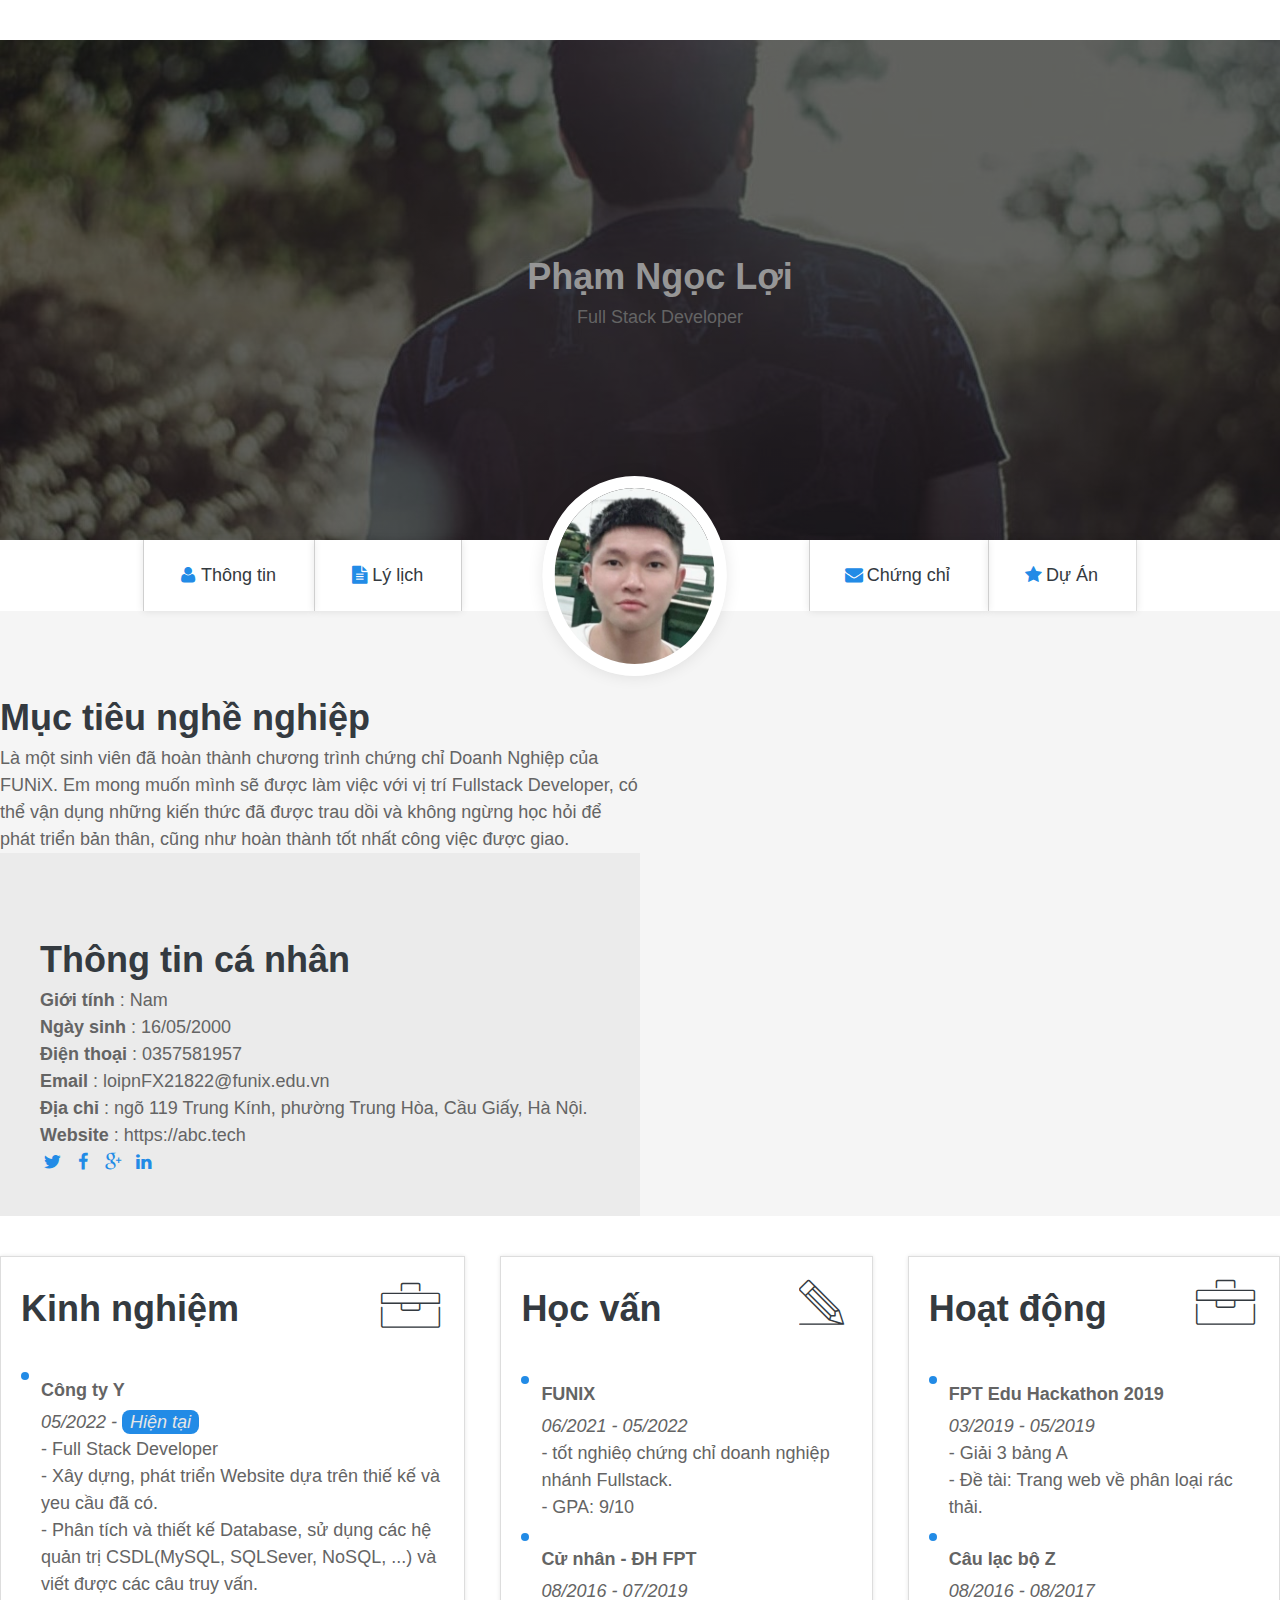
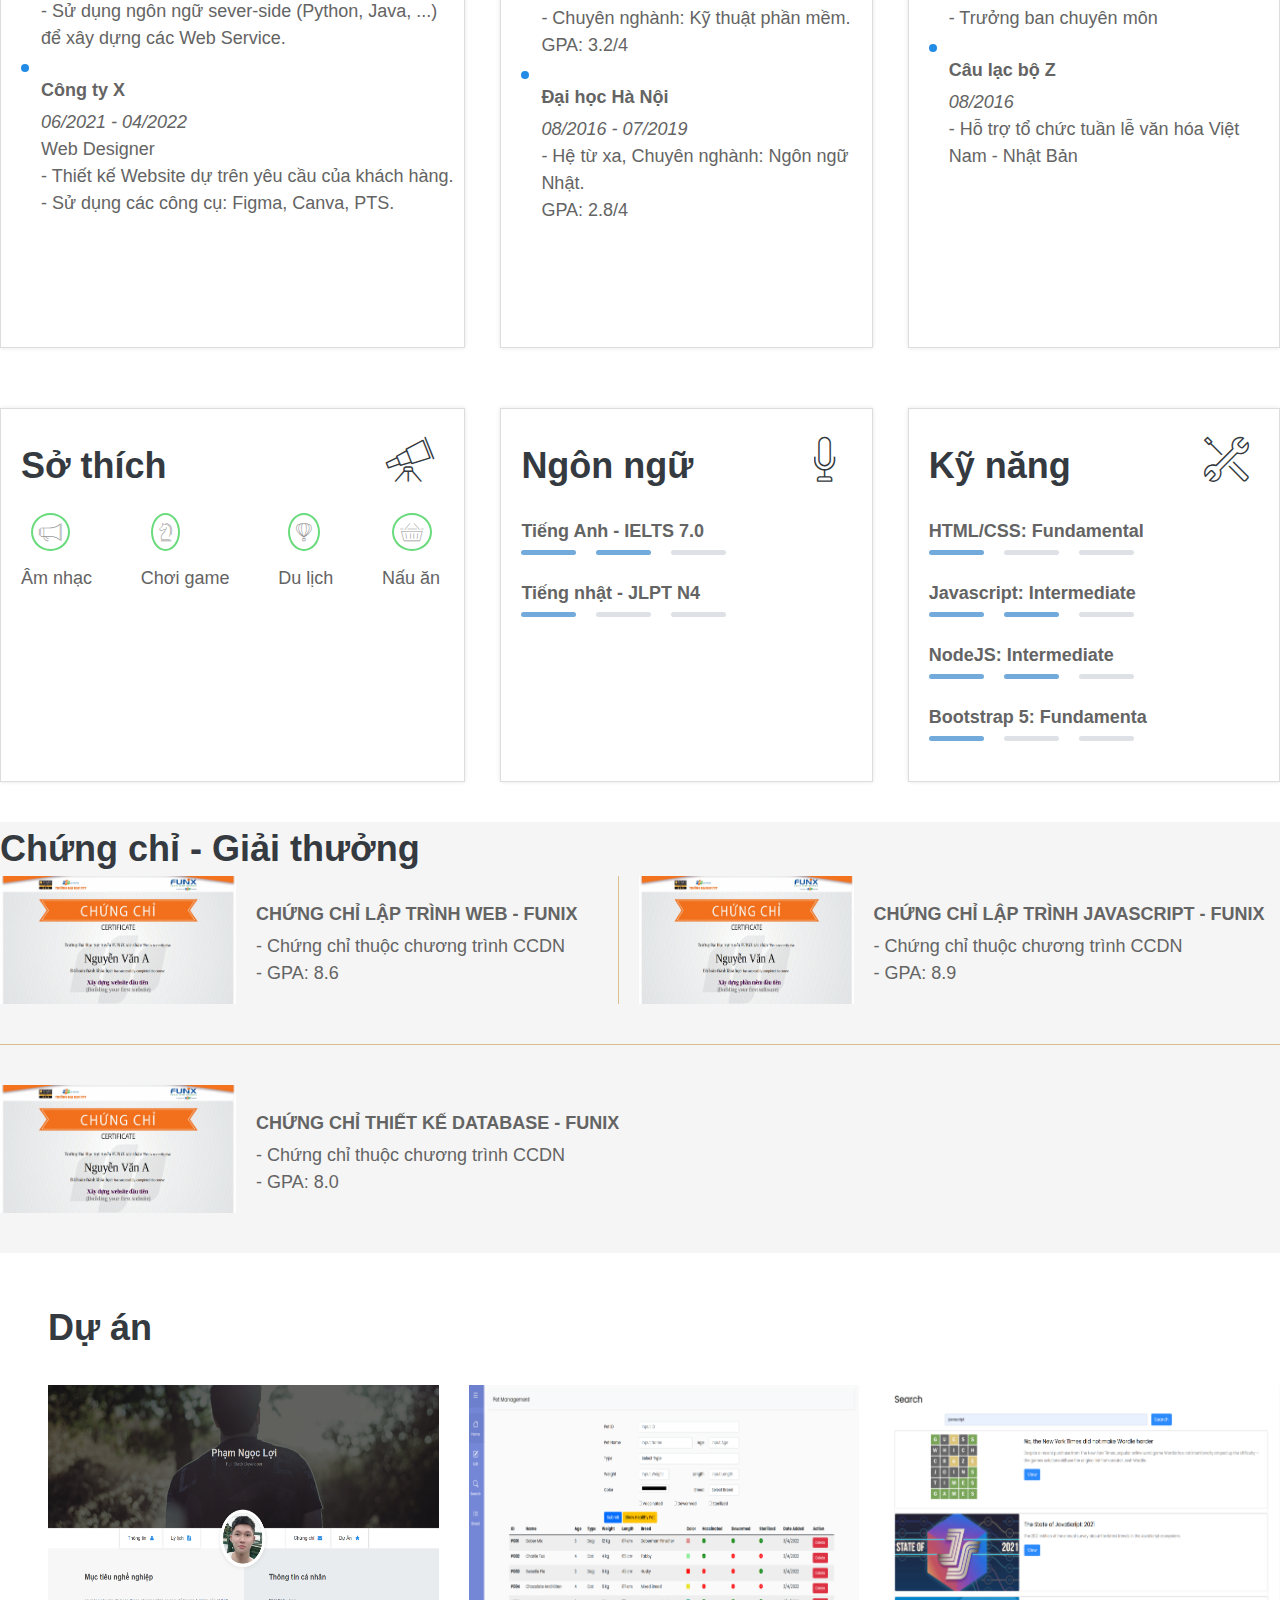
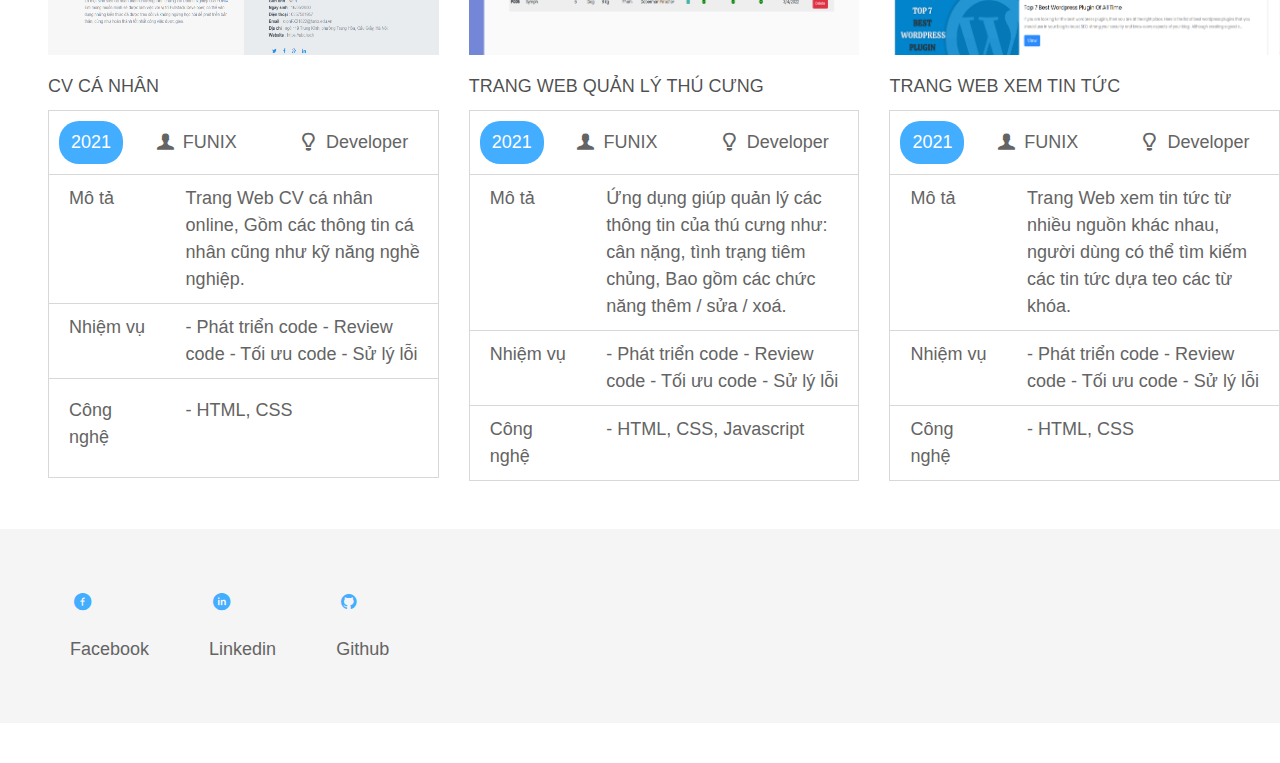
<file: index.html>
<!DOCTYPE html>
<html lang="en">
<head>
	<meta charset="UTF-8">
	<meta http-equiv="X-UA-Compatible" content="IE=edge">
	<meta name="viewport" content="width=device-width, initial-scale=1.0">
	<link rel="stylesheet" href="css\laptop.css">
	<!--width: min 768-->
	<link rel="stylesheet" href="css\tablet.css">
	<!--width: min 600 , max 768-->
	<link rel="stylesheet" href="css\mobile.css">
	<!--max 600-->
	<link rel="stylesheet" href="css\font.css">
	<link href="https://cdn.jsdelivr.net/npm/bootstrap@5.0.2/dist/css/bootstrap.min.css" rel="stylesheet" integrity="sha384-EVSTQN3/azprG1Anm3QDgpJLIm9Nao0Yz1ztcQTwFspd3yD65VohhpuuCOmLASjC" crossorigin="anonymous">
	<title>Assignment 03</title>
</head>

<body>
	<header id="banner" class="container mt-5 px-0">
		<div> 
			<h1 class="text-light">Phạm Ngọc Lợi</h1>
		  <p>Full Stack Developer</p>
		</div>	
	  
  </header>
	<main>
  	<section id="nav-bar">
	  	<nav id="a" class="container">
		  	<a class="a" href="#thong-tin"><i class="icon-user icon"></i>Thông tin</i></a>
			  <a class="a" href="#ly-lich"><i class="icon-doc-text-inv icon"></i>Lý lịch</i></a>
			  <img src="images\avt.jpg" alt="avt" class="avt">
			  <a class="a" href="#chung-chi"><i class="icon-mail-alt icon"></i>Chứng chỉ</i></a>
			  <a class="a"  class="a" href="#du-an"><i class="icon-star-1 icon"></i>Dự Án</i></a>
		  </nav>
	  </section>

	  
		<div class="container bg-grey px-0 mb-5">
			<div class="d-flex justifu-content-between">
			  <div class="target target1 px-5">
				  <h1 class="text-body pb-4">Mục tiêu nghề nghiệp</h1>
				  <p class="text-muted">
					Là một sinh viên đã hoàn thành chương trình chứng chỉ Doanh
					Nghiệp của FUNiX. Em mong muốn mình sẽ được làm việc với vị
					trí Fullstack Developer, có thể vận dụng những kiến
					thức đã được trau dồi và không ngừng học hỏi để phát triển
					bản thân, cũng như hoàn thành tốt nhất công việc được giao.
				  </p>
			  </div>

		    <div class="target target2 px-5">
				  <h1 id="thong-tin" class="text-body pb-4">Thông tin cá nhân</h1>
				
				  <p class="text-muted"><strong class="text-body">Giới tính</strong> : Nam</p>
				  <p class="text-muted"><strong class="text-body">Ngày sinh</strong> : 16/05/2000</p>
				  <p class="text-muted"><strong class="text-body">Điện thoại</strong> : 0357581957</p>
				  <p class="text-muted"><strong class="text-body">Email</strong> : loipnFX21822@funix.edu.vn</p>
				  <p class="text-muted"><strong class="text-body">Địa chỉ</strong> : ngõ 119 Trung Kính, phường Trung Hòa, Cầu Giấy, Hà Nội.</p>
				  <p class="text-muted"><strong class="text-body">Website</strong> : https://abc.tech</p>
				
				  <div class="icons">
				    <i class="icon-twitter icon"></i>
				    <i class="icon-facebook icon"></i>
				    <i class="icon-gplus icon"></i>
				    <i class="icon-linkedin icon"></i>
				  </div>
			  </div>
		  </div>
	  </div>
	  

	  <section id="job-info">
		  <div class="container job">
		  	<div class="exp-skill">
			  	<div class="box-exp1">
			      <div class="header">
				      <h1 class="fs-2" id="ly-lich">Kinh nghiệm</h1><i class="ic-toolbox"></i>
			      </div>

            <div class="cham cham1"></div>
          
				    <div class="content-kn-hd">
				      <h2 class="fs-4 pt-2"> Công ty Y</h2>
				      <p class="tg text-muted">05/2022 - <span class="hien-tai">Hiện tại</span></p>
					    <p class="mb-1 text-muted">- Full Stack Developer</p>
				      <p>-  Xây dựng, phát triển Website  dựa trên thiế kế và yeu cầu  đã có.</p>
				      <p>- Phân tích và thiết kế Database, sử dụng các hệ quản trị CSDL(MySQL, SQLSever, NoSQL, ...) và viết được các câu truy vấn.</p>
				      <p>- Sử dụng ngôn ngữ sever-side (Python, Java, ...) để xây dựng các Web Service.</p>
            </div>

					  <div class="cham cham2"></div>

				    <div>
				      <h2 class="fs-4"> Công ty X</h2>
				      <p class="tg">06/2021 - 04/2022</p>
					    <p class="mb-1">Web Designer</p>
				      <p>- Thiết kế Website dự trên yêu cầu của khách hàng.</p>
				      <p>- Sử dụng các công cụ: Figma, Canva, PTS.</p>
				  </div>
			    </div>
		    </div>

        <div class="exp-skill">
				  <div class="box-exp2">
			      <div class="header">
				      <h1 class="fs-2">Học vấn </h1>
							<i class="ic-pencil"></i>
					
			      </div> 

            <div class="cham cham1"></div>
					
            <div class="content-kn-hd">
				      <h2 class="fs-4 pt-2">FUNIX</h2>
				      <p class="tg">06/2021 - 05/2022</p>
				      <p class="mb-1">- tốt nghiêọ chứng chỉ doanh nghiệp nhánh Fullstack.</p>
				      <p>- GPA: 9/10</p>
            </div>

					  <div class="cham cham2"></div>

				    <div>

				      <h2 class="fs-4"> Cử nhân - ĐH FPT</h2>
				      <p class="tg">08/2016 - 07/2019</p>
				      <p class="kc-comtent">- Chuyên nghành: Kỹ thuật phần mềm.</p>
				      <p> GPA: 3.2/4</p>
            </div>

					  <div class="cham cham3"></div>

				    <div>
					    <h2 class="fs-4">Đại học Hà Nội</h2>
				      <p class="tg">08/2016 - 07/2019</p>
				      <p class="mb-1">- Hệ từ xa, Chuyên nghành: Ngôn ngữ Nhật.</p>
				      <p> GPA: 2.8/4</p>
			      </div>
			    </div>
		    </div>
      
			  <div class="exp-skill">
				  <div class="box-exp2">
			      <div class="header">
				      <h1 class="fs-2">Hoạt động</h1> 
							<i class="ic-toolbox"></i>
					
			      </div>

            <div class="cham cham1"></div>

					  <div class="content-kn-hd">
				      <h2 class="fs-4 pt-2"> FPT Edu Hackathon 2019</h2>
				      <p class="tg">03/2019 - 05/2019</p>
				      <p class="mb-1">- Giải 3 bảng A</p>
				      <p>- Đề tài: Trang web về phân loại rác thải.</p>
            </div>

					  <div class="cham cham2"></div>

				    <div>
				      <h2 class="fs-4"> Câu lạc bộ Z</h2>
				      <p class="tg">08/2016 - 08/2017</p>
				      <p class="mb-1">- Trưởng ban chuyên môn</p>
            </div>

            <div class="cham cham3"></div>

				    <div>
					    <h2 class="fs-4"> Câu lạc bộ Z</h2>
				      <p class="tg">08/2016</p>
				      <p class="mb-1">- Hỗ trợ tổ chức tuần lễ văn hóa Việt Nam - Nhật Bản</p>
			      </div>
			    </div>
		    </div>

        <div class="exp-skill">
			  	<div class="box-like">
			      <div class="header">
				      <h1 class="fs-2">Sở thích </h1>
							<i class="ic-telescope"></i>
			      </div>

            <div class="content-like">
			        <div class="like">
							  <i class="ic-megaphone"></i>
							  <p>Âm nhạc</p>
						  </div>
						  <div class="like">
							  <i class="ic-strategy"></i>
							  <p>Chơi game</p>
						  </div>
						  <div class="like">
							  <i class="ic-hotairballoon"></i>
							  <p>Du lịch</p>
						  </div>
						  <div class="like">
							  <i class="ic-basket"></i>
							  <p>Nấu ăn</p>
						  </div>
					  </div>
				  </div>
		    </div>
      
			  <div class="exp-skill">
				  <div class="box-like">
			      <div class="header">
				      <h1 class="fs-2">Ngôn ngữ </h1>
							<i class="ic-mic"></i>
			      </div> 
            <div class="content-nn-kn">
				      <h2 class="fs-4 py-2 mt-4">Tiếng Anh - IELTS 7.0</h2>
					  	<div class="thanh">
					      <div class="thanh-dam"></div>
					      <div class="thanh-dam"></div>
					      <div class="thanh-nhat"></div>
				      </div>
					    <h2 class="fs-4 py-2">Tiếng nhật - JLPT N4</h2>
						  <div class="thanh">
					      <div class="thanh-dam"></div>
					      <div class="thanh-nhat"></div>
					      <div class="thanh-nhat"></div>
						  </div>
				    </div>
			    </div>
			  </div>
			  <div class="exp-skill">
				  <div class="box-like">
			      <div class="header">
				      <h1 class="fs-2">Kỹ năng </h1>
							<i class="ic-tools-2"></i>
			      </div>
        
				    <div class="content-nn-kn">
					    <h2 class="fs-4 py-2 mt-4">HTML/CSS: Fundamental</h2>
              <div class="thanh">
					      <div class="thanh-dam"></div>
					      <div class="thanh-nhat"></div>
					      <div class="thanh-nhat"></div>
					   </div>
						
					    <h2 class="fs-4 py-2">Javascript: Intermediate</h2>
						  <div class="thanh">
					      <div class="thanh-dam"></div>
					      <div class="thanh-dam"></div>
					      <div class="thanh-nhat"></div>
						  </div>
						
					    <h2 class="fs-4 py-2">NodeJS: Intermediate</h2>
						    <div class="thanh">
					      <div class="thanh-dam"></div>
					      <div class="thanh-dam"></div>
					      <div class="thanh-nhat"></div>
						  </div>
					    <h2 class="fs-4 py-2">Bootstrap 5: Fundamenta</h2>
						  <div class="thanh">
					      <div class="thanh-dam"></div>
					      <div class="thanh-nhat"></div>
					      <div class="thanh-nhat"></div>
						  </div>
				    </div>
			    </div>

		    </div>

		  </div>
	  </section>
	  <section id="certificate">
		  <div id="chung-chi" class="container bg-grey p-5">
			  <h1 class="fs-2">
				Chứng chỉ - Giải thưởng
			  </h1>

			  <div class="chung-chi pt-5">
				  <img class="img-chung-chi img-tren" src="images\Cert_DBI.png" alt="web">
				  <div class="content-chung-chi content-border">
					  <h2 class="fs-4">CHỨNG CHỈ LẬP TRÌNH WEB - FUNIX</h2>
					  <p>- Chứng chỉ thuộc chương trình CCDN</p>
					  <p>- GPA: 8.6</p>
				  </div>
				  <img class="img-border img-chung-chi img-tren" src="images\Cert_PRF.png" atl="javast">
				  <div class="content-chung-chi content-tren content-border content-border2 ">
					  <h2 class="fs-4">CHỨNG CHỈ LẬP TRÌNH JAVASCRIPT - FUNIX</h2>
					  <p>- Chứng chỉ thuộc chương trình CCDN</p>
					  <p>- GPA: 8.9</p>
				  </div>
			  </div>
			  <div class="chung-chi img-duoi">
				  <img class="img-chung-chi" src="images\Cert_WEB.png" alt="data">
				  <div class="content-chung-chi">
				    <h2 class="fs-4">CHỨNG CHỈ THIẾT KẾ DATABASE - FUNIX</h2>
				    <p>- Chứng chỉ thuộc chương trình CCDN</p>
				    <p>- GPA: 8.0</p>
				  </div>
			  </div>
		  </div>
	  </section>

	  <section id="project">
		  <div id="container-du-an" class="container">
			  <h1 class="fs-2">
				Dự án
			  </h1>
        <div id="du-an">
			    <div class="du-an">
				    <img class="img-du-an" src="images/project.png" alt="ca-nhan">
				    <a href="digital-cv.html" target="_blank" id="digital" class="fs-5 mb-0">CV CÁ NHÂN</a>
				    <div class="header-du-an">
					    <span class="first-header">2021</span>
					    <p><i class="icon-user-1"></i> FUNIX</p>
					    <p><i class="icon-lamp"></i> Developer</p>
				    </div>
				    <div class="mo-ta">
					    <p>Mô tả</p>
					    <p>Trang Web CV cá nhân online, Gồm các thông tin cá nhân
						  cũng như kỹ năng nghề nghiệp.</p>
				    </div>
				    <div class="mo-ta">
					    <p>Nhiệm vụ</p>
					    <p>- Phát triển code - Review code - Tối ưu code - Sử lý lỗi</p>
				    </div>
				    <div id="mo-ta" class="mo-ta">
					    <p>Công nghệ</p>
					    <p>- HTML, CSS</p>
				    </div>

			    </div>

			    <div class="du-an">
				    <img class="img-du-an" src="images/project_2.png" alt="ca-nhan">
				    <a href="digital-cv.html" target="_blank" id="digital" class="fs-5 mb-0">TRANG WEB QUẢN LÝ THÚ CƯNG</a>
				    <div class="header-du-an justify-content-">
					    <span class="first-header">2021</span>
					    <p><i class="icon-user-1"></i> FUNIX</p>
					    <p><i class="icon-lamp"></i> Developer</p>
				    </div>
				    <div class="mo-ta">
					    <p>Mô tả</p>
					    <p>Ứng dụng giúp quản lý các thông tin của thú 
						  cưng như: cân nặng, tình trạng tiêm chủng, 
						  Bao gồm các chức năng thêm / sửa / xoá.</p>
				    </div>
				    <div class="mo-ta">
					    <p>Nhiệm vụ</p>
					    <p>- Phát triển code - Review code - Tối ưu code - Sử lý lỗi</p>
				    </div>
				    <div class="mo-ta">
					    <p>Công nghệ</p>
					    <p>- HTML, CSS, Javascript</p>
				    </div>
			    </div>
      
			    <div class="du-an">
				    <img class="img-du-an" src="images/project_3.png" alt="ca-nhan">
				    <a href="digital-cv.html" target="_blank" id="digital" class="fs-5 mb-0">TRANG WEB XEM TIN TỨC</a>
				    <div class="header-du-an">
					    <span class="first-header">2021</span>
					    <p><i class="icon-user-1"></i> FUNIX</p>
					    <p><i class="icon-lamp"></i> Developer</p>
				    </div>
				    <div class="mo-ta">
					    <p>Mô tả</p>
					    <p>Trang Web xem tin tức từ nhiều nguồn khác nhau, 
						  người dùng có thể tìm kiếm các tin tức dựa teo các từ khóa.</p>
				    </div>
				    <div class="mo-ta">
					    <p>Nhiệm vụ</p>
					    <p>- Phát triển code - Review code - Tối ưu code - Sử lý lỗi</p>
				    </div>
				    <div class="mo-ta">
					    <p>Công nghệ</p>
					    <p>- HTML, CSS</p>
				    </div>
			    </div>


			  </div>
		  </div>
	  </section>
  
	  <section id="footer">
			<div class="footer bg-grey d-flex container">
			  <ul class="mx-auto">
				  <li class="d-flex"><i class="icon-facebook-circled icon-footer"></i><p>Facebook</p></li>
				  <li class="d-flex"><i class="icon-linkedin-circled icon-footer"></i><p>Linkedin</p></li>
				  <li class="d-flex"><i class="icon-github-circled icon-footer"></i><p>Github</p></li>
			  </ul>
		  </div>
	  </section>
	  <script src="https://cdn.jsdelivr.net/npm/bootstrap@5.0.2/dist/js/bootstrap.bundle.min.js" integrity="sha384-MrcW6ZMFYlzcLA8Nl+NtUVF0sA7MsXsP1UyJoMp4YLEuNSfAP+JcXn/tWtIaxVXM" crossorigin="anonymous"></script>
  </main>
</body>
</html>
</file>
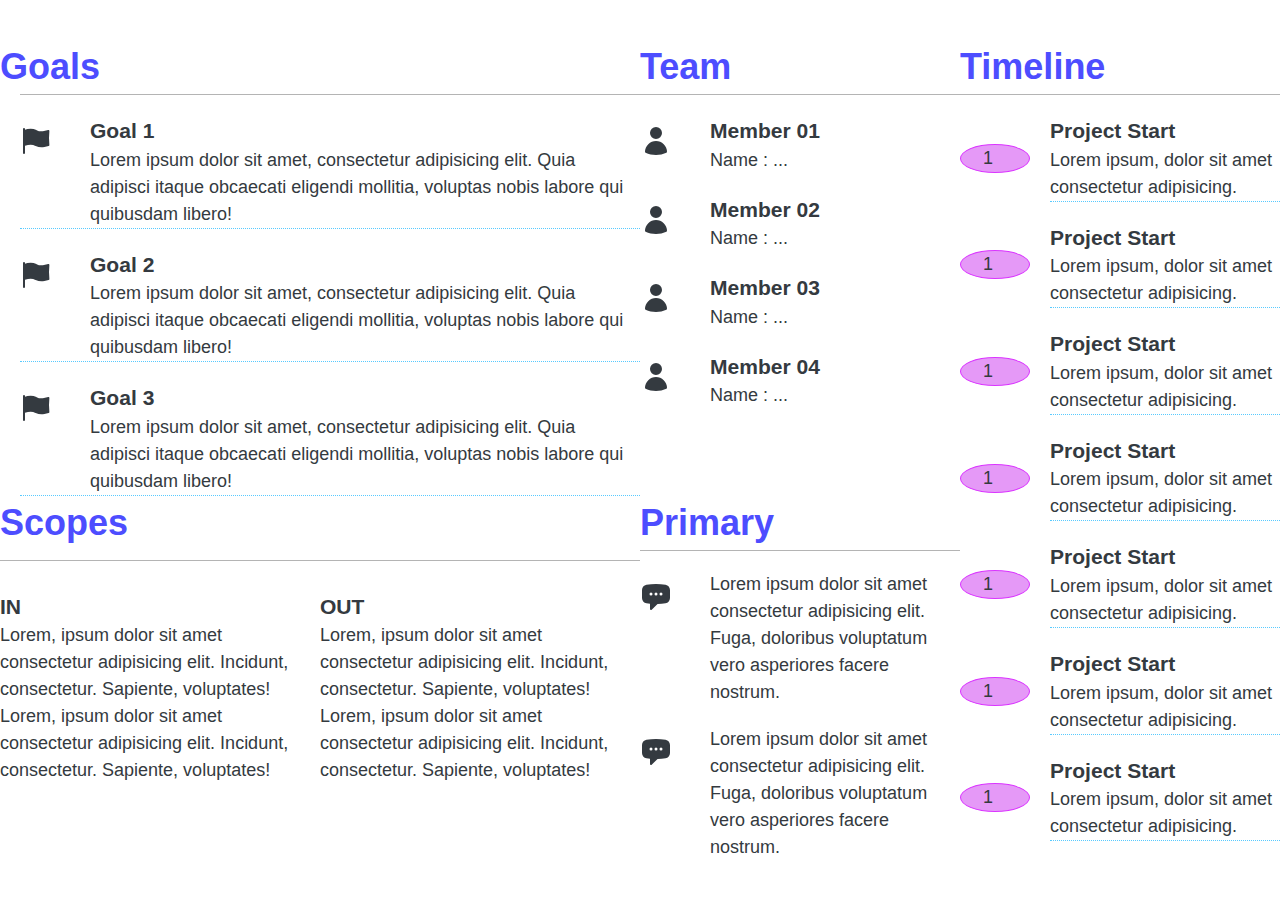
<file: digital-cv.html>
<!DOCTYPE html>
<html lang="en">
<head>
  <meta charset="UTF-8">
  <meta http-equiv="X-UA-Compatible" content="IE=edge">
  <meta name="viewport" content="width=device-width, initial-scale=1.0">
  <link href="https://cdn.jsdelivr.net/npm/bootstrap@5.0.2/dist/css/bootstrap.min.css" rel="stylesheet" integrity="sha384-EVSTQN3/azprG1Anm3QDgpJLIm9Nao0Yz1ztcQTwFspd3yD65VohhpuuCOmLASjC" crossorigin="anonymous">
  <link rel="stylesheet" href="css\digital-cv.css">
  <title>digital-cv</title>
</head>
<body>
  <main class="big-container bg-primary py-4 mx-4">
    <div class="small-container container1 bg-white p-4 m-4">
      <h1>
        Goals
      </h1>
      <div class="item item-border content">
        <svg xmlns="http://www.w3.org/2000/svg" viewBox="0 0 24 24" fill="currentColor" class="icon">
          <path fill-rule="evenodd" d="M3 2.25a.75.75 0 01.75.75v.54l1.838-.46a9.75 9.75 0 016.725.738l.108.054a8.25 8.25 0 005.58.652l3.109-.732a.75.75 0 01.917.81 47.784 47.784 0 00.005 10.337.75.75 0 01-.574.812l-3.114.733a9.75 9.75 0 01-6.594-.77l-.108-.054a8.25 8.25 0 00-5.69-.625l-2.202.55V21a.75.75 0 01-1.5 0V3A.75.75 0 013 2.25z" clip-rule="evenodd" />
        </svg>
        
        
        <div>
          <h3>
            Goal 1
          </h3>
          <p>
            Lorem ipsum dolor sit amet, consectetur adipisicing elit. Quia adipisci itaque obcaecati eligendi mollitia, voluptas nobis labore qui quibusdam libero!
          </p>
        </div>
      </div>
      <div class="item content">
        <svg xmlns="http://www.w3.org/2000/svg" viewBox="0 0 24 24" fill="currentColor" class="icon">
          <path fill-rule="evenodd" d="M3 2.25a.75.75 0 01.75.75v.54l1.838-.46a9.75 9.75 0 016.725.738l.108.054a8.25 8.25 0 005.58.652l3.109-.732a.75.75 0 01.917.81 47.784 47.784 0 00.005 10.337.75.75 0 01-.574.812l-3.114.733a9.75 9.75 0 01-6.594-.77l-.108-.054a8.25 8.25 0 00-5.69-.625l-2.202.55V21a.75.75 0 01-1.5 0V3A.75.75 0 013 2.25z" clip-rule="evenodd" />
        </svg>
        
        
        <div>
          <h3>
            Goal 2
          </h3>
          <p>
            Lorem ipsum dolor sit amet, consectetur adipisicing elit. Quia adipisci itaque obcaecati eligendi mollitia, voluptas nobis labore qui quibusdam libero!
          </p>
        </div>
      </div>
      <div class="item content">
        <svg xmlns="http://www.w3.org/2000/svg" viewBox="0 0 24 24" fill="currentColor" class="icon">
          <path fill-rule="evenodd" d="M3 2.25a.75.75 0 01.75.75v.54l1.838-.46a9.75 9.75 0 016.725.738l.108.054a8.25 8.25 0 005.58.652l3.109-.732a.75.75 0 01.917.81 47.784 47.784 0 00.005 10.337.75.75 0 01-.574.812l-3.114.733a9.75 9.75 0 01-6.594-.77l-.108-.054a8.25 8.25 0 00-5.69-.625l-2.202.55V21a.75.75 0 01-1.5 0V3A.75.75 0 013 2.25z" clip-rule="evenodd" />
        </svg>
        
        
        <div>
          <h3>
            Goal 3
          </h3>
          <p>
            Lorem ipsum dolor sit amet, consectetur adipisicing elit. Quia adipisci itaque obcaecati eligendi mollitia, voluptas nobis labore qui quibusdam libero!
          </p>
        </div>
      </div>


      
    </div>
    <div class="small-container container2 bg-white p-4 m-4">
      <h1>
        Team
      </h1>
      <div class="item  item-border">
        <svg xmlns="http://www.w3.org/2000/svg" viewBox="0 0 24 24" fill="currentColor" class="icon">
          <path fill-rule="evenodd" d="M7.5 6a4.5 4.5 0 119 0 4.5 4.5 0 01-9 0zM3.751 20.105a8.25 8.25 0 0116.498 0 .75.75 0 01-.437.695A18.683 18.683 0 0112 22.5c-2.786 0-5.433-.608-7.812-1.7a.75.75 0 01-.437-.695z" clip-rule="evenodd" />
        </svg>
        
        
        <div>
          <h3>
            Member 01
          </h3>
          <p>
            Name : ...
          </p>
        </div>
      </div>
      <div class="item">
        <svg xmlns="http://www.w3.org/2000/svg" viewBox="0 0 24 24" fill="currentColor" class="icon">
          <path fill-rule="evenodd" d="M7.5 6a4.5 4.5 0 119 0 4.5 4.5 0 01-9 0zM3.751 20.105a8.25 8.25 0 0116.498 0 .75.75 0 01-.437.695A18.683 18.683 0 0112 22.5c-2.786 0-5.433-.608-7.812-1.7a.75.75 0 01-.437-.695z" clip-rule="evenodd" />
        </svg>
        
        
        
        <div>
          <h3>
            Member 02
          </h3>
          <p>
            Name : ...
          </p>
        </div>
      </div>
      <div class="item">
        <svg xmlns="http://www.w3.org/2000/svg" viewBox="0 0 24 24" fill="currentColor" class="icon">
          <path fill-rule="evenodd" d="M7.5 6a4.5 4.5 0 119 0 4.5 4.5 0 01-9 0zM3.751 20.105a8.25 8.25 0 0116.498 0 .75.75 0 01-.437.695A18.683 18.683 0 0112 22.5c-2.786 0-5.433-.608-7.812-1.7a.75.75 0 01-.437-.695z" clip-rule="evenodd" />
        </svg>
        
        
        <div>
          <h3>
            Member 03
          </h3>
          <p>
            Name : ...
          </p>
        </div>
      </div>
      <div class="item">
        <svg xmlns="http://www.w3.org/2000/svg" viewBox="0 0 24 24" fill="currentColor" class="icon">
          <path fill-rule="evenodd" d="M7.5 6a4.5 4.5 0 119 0 4.5 4.5 0 01-9 0zM3.751 20.105a8.25 8.25 0 0116.498 0 .75.75 0 01-.437.695A18.683 18.683 0 0112 22.5c-2.786 0-5.433-.608-7.812-1.7a.75.75 0 01-.437-.695z" clip-rule="evenodd" />
        </svg>
        
        
        <div>
          <h3>
            Member 04
          </h3>
          <p>
            Name : ...
          </p>
        </div>
      </div>


      
    </div>
    <div class="small-container container3 bg-white p-4  m-4 ">
      <h1>
        Timeline
      </h1>
      <div class="item  item-border">
        <div class="number-timeline">
          <p class="fs-1 text-white m-0">1</p>
        </div>
        
        <div class="content">
          <h3>
            Project Start
          </h3>
          <p>
            Lorem ipsum, dolor sit amet consectetur adipisicing.
          </p>
        </div>
      </div>
      <div class="item">
        <div class="number-timeline">
          <p class="fs-1 text-white m-0">1</p>
        </div>
        
        <div class="content">
          <h3>
            Project Start
          </h3>
          <p>
            Lorem ipsum, dolor sit amet consectetur adipisicing.
          </p>
        </div>
      </div>
      <div class="item">
        <div class="number-timeline">
          <p class="fs-1 text-white m-0">1</p>
        </div>
        
        <div class="content">
          <h3>
            Project Start
          </h3>
          <p>
            Lorem ipsum, dolor sit amet consectetur adipisicing.
          </p>
        </div>
      </div>
      <div class="item">
        <div class="number-timeline">
          <p class="fs-1 text-white m-0">1</p>
        </div>
        
        <div class="content">
          <h3>
            Project Start
          </h3>
          <p>
            Lorem ipsum, dolor sit amet consectetur adipisicing.
          </p>
        </div>
      </div>
      <div class="item">
        <div class="number-timeline">
          <p class="fs-1 text-white m-0">1</p>
        </div>
        
        <div class="content">
          <h3>
            Project Start
          </h3>
          <p>
            Lorem ipsum, dolor sit amet consectetur adipisicing.
          </p>
        </div>
      </div>
      <div class="item">
        <div class="number-timeline">
          <p class="fs-1 text-white m-0">1</p>
        </div>
        
        <div class="content">
          <h3>
            Project Start
          </h3>
          <p>
            Lorem ipsum, dolor sit amet consectetur adipisicing.
          </p>
        </div>
      </div>
      <div class="item">
        <div class="number-timeline">
          <p class="fs-1 text-white m-0">1</p>
        </div>
        
        <div class="content">
          <h3>
            Project Start
          </h3>
          <p>
            Lorem ipsum, dolor sit amet consectetur adipisicing.
          </p>
        </div>
      </div>
      


      
    </div>
    <div class="small-container container4 bg-white p-4 m-4">
      <h1>
        Scopes
      </h1>
      <div class="item4  item-border">
        <div>
          <h3>
            IN
          </h3>
          <p>
            Lorem, ipsum dolor sit amet consectetur adipisicing elit. Incidunt, consectetur. Sapiente, voluptates!
          </p>
          <p>
            Lorem, ipsum dolor sit amet consectetur adipisicing elit. Incidunt, consectetur. Sapiente, voluptates!
          </p>
        </div>
        <div>
          <h3>
            OUT
          </h3>
          <p>
            Lorem, ipsum dolor sit amet consectetur adipisicing elit. Incidunt, consectetur. Sapiente, voluptates!
          </p>
          <p>
            Lorem, ipsum dolor sit amet consectetur adipisicing elit. Incidunt, consectetur. Sapiente, voluptates!
          </p>
        </div>
      </div>
       
    </div>
    <div class="small-cnmtainer container5 bg-white p-4 m-4">
      <h1>
        Primary
      </h1>
      <div class="item  item-border">
        <svg xmlns="http://www.w3.org/2000/svg" viewBox="0 0 24 24" fill="currentColor" class="icon">
          <path fill-rule="evenodd" d="M12 2.25c-2.429 0-4.817.178-7.152.521C2.87 3.061 1.5 4.795 1.5 6.741v6.018c0 1.946 1.37 3.68 3.348 3.97.877.129 1.761.234 2.652.316V21a.75.75 0 001.28.53l4.184-4.183a.39.39 0 01.266-.112c2.006-.05 3.982-.22 5.922-.506 1.978-.29 3.348-2.023 3.348-3.97V6.741c0-1.947-1.37-3.68-3.348-3.97A49.145 49.145 0 0012 2.25zM8.25 8.625a1.125 1.125 0 100 2.25 1.125 1.125 0 000-2.25zm2.625 1.125a1.125 1.125 0 112.25 0 1.125 1.125 0 01-2.25 0zm4.875-1.125a1.125 1.125 0 100 2.25 1.125 1.125 0 000-2.25z" clip-rule="evenodd" />
        </svg>
        
        
        <div>
          <p>
            Lorem ipsum dolor sit amet consectetur adipisicing elit. Fuga, doloribus voluptatum vero asperiores facere nostrum.
          </p>
        </div>
      </div>
      <div class="item">
        <svg xmlns="http://www.w3.org/2000/svg" viewBox="0 0 24 24" fill="currentColor" class="icon">
          <path fill-rule="evenodd" d="M12 2.25c-2.429 0-4.817.178-7.152.521C2.87 3.061 1.5 4.795 1.5 6.741v6.018c0 1.946 1.37 3.68 3.348 3.97.877.129 1.761.234 2.652.316V21a.75.75 0 001.28.53l4.184-4.183a.39.39 0 01.266-.112c2.006-.05 3.982-.22 5.922-.506 1.978-.29 3.348-2.023 3.348-3.97V6.741c0-1.947-1.37-3.68-3.348-3.97A49.145 49.145 0 0012 2.25zM8.25 8.625a1.125 1.125 0 100 2.25 1.125 1.125 0 000-2.25zm2.625 1.125a1.125 1.125 0 112.25 0 1.125 1.125 0 01-2.25 0zm4.875-1.125a1.125 1.125 0 100 2.25 1.125 1.125 0 000-2.25z" clip-rule="evenodd" />
        </svg>
        
        
        <div>
          <p>
            Lorem ipsum dolor sit amet consectetur adipisicing elit. Fuga, doloribus voluptatum vero asperiores facere nostrum.
          </p>
        </div>
      </div>
      
    </div>

  </main>
  <script src="https://cdn.jsdelivr.net/npm/bootstrap@5.0.2/dist/js/bootstrap.bundle.min.js" integrity="sha384-MrcW6ZMFYlzcLA8Nl+NtUVF0sA7MsXsP1UyJoMp4YLEuNSfAP+JcXn/tWtIaxVXM" crossorigin="anonymous"></script>
</body>
</html>
</file>
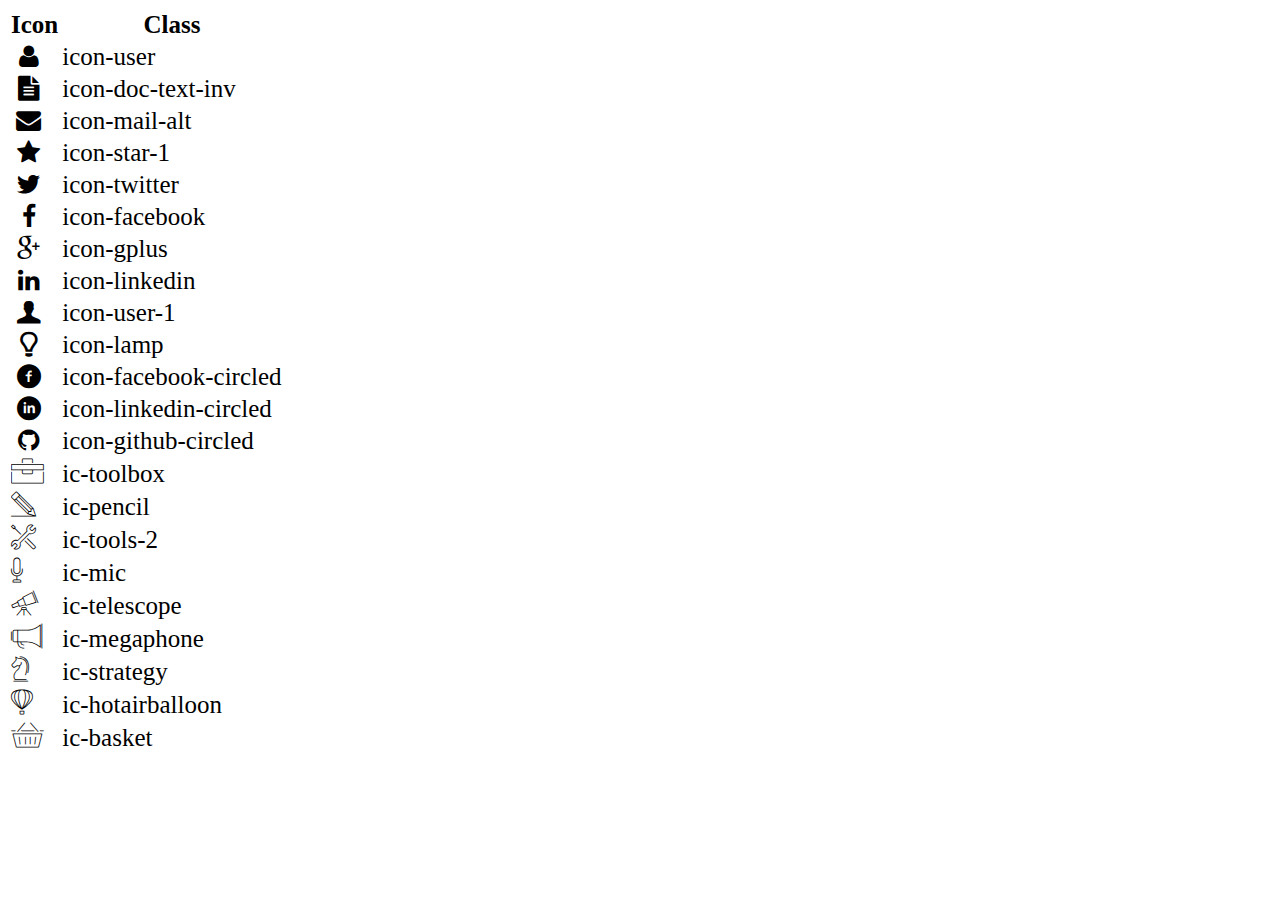
<file: icon-list.html>
<!DOCTYPE html>
<html lang="en">

<head>
    <meta charset="UTF-8">
    <meta http-equiv="X-UA-Compatible" content="IE=edge">
    <meta name="viewport" content="width=device-width, initial-scale=1.0">
    <link rel="stylesheet" href="css/font.css">
    <title>Icon List</title>
</head>

<body>
    <table style="font-size: 25px;">
        <thead>
            <tr>
                <th>Icon</th>
                <th>Class</th>
            </tr>
        </thead>
        <tbody>
            <tr>
                <td><i class="icon-user"></i></td>
                <td>icon-user</td>
            </tr>
            <tr>
                <td><i class="icon-doc-text-inv"></i></td>
                <td>icon-doc-text-inv</td>
            </tr>
            <tr>
                <td><i class="icon-mail-alt"></i></td>
                <td>icon-mail-alt</td>
            </tr>
            <tr>
                <td><i class="icon-star-1"></i></td>
                <td>icon-star-1</td>
            </tr>
            <tr>
                <td><i class="icon-twitter"></i></td>
                <td>icon-twitter</td>
            </tr>
            <tr>
                <td><i class="icon-facebook"></i></td>
                <td>icon-facebook</td>
            </tr>
            <tr>
                <td><i class="icon-gplus"></i></td>
                <td>icon-gplus</td>
            </tr>
            <tr>
                <td><i class="icon-linkedin"></i></td>
                <td>icon-linkedin</td>
            </tr>
            <tr>
                <td><i class="icon-user-1"></i></td>
                <td>icon-user-1</td>
            </tr>
            <tr>
                <td><i class="icon-lamp"></i></td>
                <td>icon-lamp</td>
            </tr>
            <tr>
                <td><i class="icon-facebook-circled"></i></td>
                <td>icon-facebook-circled</td>
            </tr>
            <tr>
                <td><i class="icon-linkedin-circled"></i></td>
                <td>icon-linkedin-circled</td>
            </tr>
            <tr>
                <td><i class="icon-github-circled"></i></td>
                <td>icon-github-circled</td>
            </tr>
            <tr>
                <td><i class="ic-toolbox"></i></td>
                <td>ic-toolbox</td>
            </tr>
            <tr>
                <td><i class="ic-pencil"></i></td>
                <td>ic-pencil</td>
            </tr>
            <tr>
                <td><i class="ic-tools-2"></i></td>
                <td>ic-tools-2</td>
            </tr>

            <tr>
                <td><i class="ic-mic"></i></td>
                <td>ic-mic</td>
            </tr>
            <tr>
                <td><i class="ic-telescope"></i></td>
                <td>ic-telescope</td>
            </tr>
            <tr>
                <td><i class="ic-megaphone"></i></td>
                <td>ic-megaphone</td>
            </tr>
            <tr>
                <td><i class="ic-strategy"></i></td>
                <td>ic-strategy</td>
            </tr>
            <tr>
                <td><i class="ic-hotairballoon"></i></td>
                <td>ic-hotairballoon</td>
            </tr>
            <tr>
                <td><i class="ic-basket"></i></td>
                <td>ic-basket</td>
            </tr>
        </tbody>
    </table>
</body>

</html>
</file>
<file: css/font.css>
@font-face {
	font-family: 'open_sanslight';
	src: url('../fonts/OpenSans-Light-webfont.eot');
	src: url('../fonts/OpenSans-Light-webfont.eot#iefix') format('embedded-opentype'),
		url('../fonts/OpenSans-Light-webfont.woff') format('woff'),
		url('../fonts/OpenSans-Light-webfont.ttf') format('truetype'),
		url('../fonts/OpenSans-Light-webfont.svg#open_sanslight') format('svg');
	font-weight: normal;
	font-style: normal;

}

@font-face {
	font-family: 'open_sansitalic';
	src: url('../fonts/OpenSans-Italic-webfont.eot');
	src: url('../fonts/OpenSans-Italic-webfont.eot#iefix') format('embedded-opentype'),
		url('../fonts/OpenSans-Italic-webfont.woff') format('woff'),
		url('../fonts/OpenSans-Italic-webfont.ttf') format('truetype'),
		url('../fonts/OpenSans-Italic-webfont.svg#open_sansitalic') format('svg');
	font-weight: normal;
	font-style: normal;

}

@font-face {
	font-family: 'open_sanssemibold';
	src: url('../fonts/OpenSans-Semibold-webfont.eot');
	src: url('../fonts/OpenSans-Semibold-webfont.eot#iefix') format('embedded-opentype'),
		url('../fonts/OpenSans-Semibold-webfont.woff') format('woff'),
		url('../fonts/OpenSans-Semibold-webfont.ttf') format('truetype'),
		url('../fonts/OpenSans-Semibold-webfont.svg#open_sanssemibold') format('svg');
	font-weight: normal;
	font-style: normal;

}


@font-face {
	font-family: 'open_sanslight_italic';
	src: url('../fonts/OpenSans-LightItalic-webfont.eot');
	src: url('../fonts/OpenSans-LightItalic-webfont.eot#iefix') format('embedded-opentype'),
		url('../fonts/OpenSans-LightItalic-webfont.woff') format('woff'),
		url('../fonts/OpenSans-LightItalic-webfont.ttf') format('truetype'),
		url('../fonts/OpenSans-LightItalic-webfont.svg#open_sanslight_italic') format('svg');
	font-weight: normal;
	font-style: normal;

}

@font-face {
	font-family: 'open_sansregular';
	src: url('../fonts/OpenSans-Regular-webfont.eot');
	src: url('../fonts/OpenSans-Regular-webfont.eot#iefix') format('embedded-opentype'),
		url('../fonts/OpenSans-Regular-webfont.woff') format('woff'),
		url('../fonts/OpenSans-Regular-webfont.ttf') format('truetype'),
		url('../fonts/OpenSans-Regular-webfont.svg#open_sansregular') format('svg');
	font-weight: normal;
	font-style: normal;

}


@font-face {
	font-family: 'fontello';
	src: url('../fonts/fontello.eot');
	src: url('../fonts/fontello.eot#iefix') format('embedded-opentype'),
		url('../fonts/fontello.woff') format('woff'),
		url('../fonts/fontello.ttf') format('truetype'),
		url('../fonts/fontello.svg#fontello') format('svg');
	font-weight: normal;
	font-style: normal;
}

[class^="icon-"]:before,
[class*=" icon-"]:before {
	font-family: "fontello";
	font-style: normal;
	font-weight: normal;
	speak-as: none;

	display: inline-block;
	text-decoration: inherit;
	width: 1em;
	margin-right: .2em;
	text-align: center;
	/* opacity: .8; */

	/* For safety - reset parent styles, that can break glyph codes*/
	font-variant: normal;
	text-transform: none;

	/* fix buttons height, for twitter bootstrap */
	line-height: 1em;

	/* Animation center compensation - margins should be symmetric */
	/* remove if not needed */
	margin-left: .2em;

	/* you can be more comfortable with increased icons size */
	/* font-size: 120%; */

	/* Font smoothing. That was taken from TWBS */
	-webkit-font-smoothing: antialiased;
	-moz-osx-font-smoothing: grayscale;

	/* Uncomment for 3D effect */
	/* text-shadow: 1px 1px 1px rgba(127, 127, 127, 0.3); */
}

.icon-emo-happy:before {
	content: '\e800';
}

/* '' */
.icon-emo-wink:before {
	content: '\e801';
}

/* '' */
.icon-emo-wink2:before {
	content: '\e802';
}

/* '' */
.icon-emo-unhappy:before {
	content: '\e803';
}

/* '' */
.icon-emo-sleep:before {
	content: '\e804';
}

/* '' */
.icon-emo-thumbsup:before {
	content: '\e805';
}

/* '' */
.icon-emo-devil:before {
	content: '\e806';
}

/* '' */
.icon-emo-surprised:before {
	content: '\e807';
}

/* '' */
.icon-emo-tongue:before {
	content: '\e808';
}

/* '' */
.icon-emo-coffee:before {
	content: '\e809';
}

/* '' */
.icon-emo-sunglasses:before {
	content: '\e80a';
}

/* '' */
.icon-emo-displeased:before {
	content: '\e80b';
}

/* '' */
.icon-emo-beer:before {
	content: '\e80c';
}

/* '' */
.icon-emo-grin:before {
	content: '\e80d';
}

/* '' */
.icon-emo-angry:before {
	content: '\e80e';
}

/* '' */
.icon-emo-saint:before {
	content: '\e80f';
}

/* '' */
.icon-emo-cry:before {
	content: '\e810';
}

/* '' */
.icon-emo-shoot:before {
	content: '\e811';
}

/* '' */
.icon-emo-squint:before {
	content: '\e812';
}

/* '' */
.icon-emo-laugh:before {
	content: '\e813';
}

/* '' */
.icon-spin1:before {
	content: '\e814';
}

/* '' */
.icon-spin2:before {
	content: '\e815';
}

/* '' */
.icon-spin3:before {
	content: '\e816';
}

/* '' */
.icon-spin4:before {
	content: '\e817';
}

/* '' */
.icon-spin5:before {
	content: '\e818';
}

/* '' */
.icon-spin6:before {
	content: '\e819';
}

/* '' */
.icon-firefox:before {
	content: '\e81a';
}

/* '' */
.icon-chrome:before {
	content: '\e81b';
}

/* '' */
.icon-opera:before {
	content: '\e81c';
}

/* '' */
.icon-ie:before {
	content: '\e81d';
}

/* '' */
.icon-crown:before {
	content: '\e81e';
}

/* '' */
.icon-crown-plus:before {
	content: '\e81f';
}

/* '' */
.icon-crown-minus:before {
	content: '\e820';
}

/* '' */
.icon-marquee:before {
	content: '\e821';
}

/* '' */
.icon-glass:before {
	content: '\e822';
}

/* '' */
.icon-music:before {
	content: '\e823';
}

/* '' */
.icon-search:before {
	content: '\e824';
}

/* '' */
.icon-mail:before {
	content: '\e825';
}

/* '' */
.icon-mail-alt:before {
	content: '\e826';
}

/* '' */
.icon-mail-squared:before {
	content: '\e827';
}

/* '' */
.icon-heart:before {
	content: '\e828';
}

/* '' */
.icon-heart-empty:before {
	content: '\e829';
}

/* '' */
.icon-star-1:before {
	content: '\e82a';
}

/* '' */
.icon-star-empty-1:before {
	content: '\e82b';
}

/* '' */
.icon-star-half:before {
	content: '\e82c';
}

/* '' */
.icon-star-half-alt:before {
	content: '\e82d';
}

/* '' */
.icon-user:before {
	content: '\e82e';
}

/* '' */
.icon-user-plus:before {
	content: '\e82f';
}

/* '' */
.icon-user-times:before {
	content: '\e830';
}

/* '' */
.icon-users:before {
	content: '\e831';
}

/* '' */
.icon-male:before {
	content: '\e832';
}

/* '' */
.icon-female:before {
	content: '\e833';
}

/* '' */
.icon-child:before {
	content: '\e834';
}

/* '' */
.icon-user-secret:before {
	content: '\e835';
}

/* '' */
.icon-video:before {
	content: '\e836';
}

/* '' */
.icon-videocam:before {
	content: '\e837';
}

/* '' */
.icon-picture:before {
	content: '\e838';
}

/* '' */
.icon-camera:before {
	content: '\e839';
}

/* '' */
.icon-camera-alt:before {
	content: '\e83a';
}

/* '' */
.icon-th-large:before {
	content: '\e83b';
}

/* '' */
.icon-th:before {
	content: '\e83c';
}

/* '' */
.icon-th-list:before {
	content: '\e83d';
}

/* '' */
.icon-ok:before {
	content: '\e83e';
}

/* '' */
.icon-ok-circled:before {
	content: '\e83f';
}

/* '' */
.icon-ok-circled2:before {
	content: '\e840';
}

/* '' */
.icon-ok-squared:before {
	content: '\e841';
}

/* '' */
.icon-cancel:before {
	content: '\e842';
}

/* '' */
.icon-cancel-circled:before {
	content: '\e843';
}

/* '' */
.icon-cancel-circled2:before {
	content: '\e844';
}

/* '' */
.icon-plus:before {
	content: '\e845';
}

/* '' */
.icon-plus-circled:before {
	content: '\e846';
}

/* '' */
.icon-plus-squared:before {
	content: '\e847';
}

/* '' */
.icon-plus-squared-alt:before {
	content: '\e848';
}

/* '' */
.icon-minus:before {
	content: '\e849';
}

/* '' */
.icon-minus-circled:before {
	content: '\e84a';
}

/* '' */
.icon-minus-squared:before {
	content: '\e84b';
}

/* '' */
.icon-minus-squared-alt:before {
	content: '\e84c';
}

/* '' */
.icon-help:before {
	content: '\e84d';
}

/* '' */
.icon-help-circled:before {
	content: '\e84e';
}

/* '' */
.icon-info-circled:before {
	content: '\e84f';
}

/* '' */
.icon-info:before {
	content: '\e850';
}

/* '' */
.icon-home:before {
	content: '\e851';
}

/* '' */
.icon-link:before {
	content: '\e852';
}

/* '' */
.icon-unlink:before {
	content: '\e853';
}

/* '' */
.icon-link-ext:before {
	content: '\e854';
}

/* '' */
.icon-link-ext-alt:before {
	content: '\e855';
}

/* '' */
.icon-attach:before {
	content: '\e856';
}

/* '' */
.icon-lock:before {
	content: '\e857';
}

/* '' */
.icon-lock-open:before {
	content: '\e858';
}

/* '' */
.icon-lock-open-alt:before {
	content: '\e859';
}

/* '' */
.icon-pin:before {
	content: '\e85a';
}

/* '' */
.icon-eye:before {
	content: '\e85b';
}

/* '' */
.icon-eye-off:before {
	content: '\e85c';
}

/* '' */
.icon-tag-1:before {
	content: '\e85d';
}

/* '' */
.icon-tags:before {
	content: '\e85e';
}

/* '' */
.icon-bookmark:before {
	content: '\e85f';
}

/* '' */
.icon-bookmark-empty:before {
	content: '\e860';
}

/* '' */
.icon-flag:before {
	content: '\e861';
}

/* '' */
.icon-flag-empty:before {
	content: '\e862';
}

/* '' */
.icon-flag-checkered:before {
	content: '\e863';
}

/* '' */
.icon-thumbs-up:before {
	content: '\e864';
}

/* '' */
.icon-thumbs-down:before {
	content: '\e865';
}

/* '' */
.icon-thumbs-up-alt:before {
	content: '\e866';
}

/* '' */
.icon-thumbs-down-alt:before {
	content: '\e867';
}

/* '' */
.icon-download:before {
	content: '\e868';
}

/* '' */
.icon-upload:before {
	content: '\e869';
}

/* '' */
.icon-download-cloud:before {
	content: '\e86a';
}

/* '' */
.icon-upload-cloud:before {
	content: '\e86b';
}

/* '' */
.icon-reply:before {
	content: '\e86c';
}

/* '' */
.icon-reply-all:before {
	content: '\e86d';
}

/* '' */
.icon-forward:before {
	content: '\e86e';
}

/* '' */
.icon-quote-left:before {
	content: '\e86f';
}

/* '' */
.icon-quote-right:before {
	content: '\e870';
}

/* '' */
.icon-code:before {
	content: '\e871';
}

/* '' */
.icon-export:before {
	content: '\e872';
}

/* '' */
.icon-export-alt:before {
	content: '\e873';
}

/* '' */
.icon-share:before {
	content: '\e874';
}

/* '' */
.icon-share-squared:before {
	content: '\e875';
}

/* '' */
.icon-pencil:before {
	content: '\e876';
}

/* '' */
.icon-pencil-squared:before {
	content: '\e877';
}

/* '' */
.icon-edit:before {
	content: '\e878';
}

/* '' */
.icon-print:before {
	content: '\e879';
}

/* '' */
.icon-retweet:before {
	content: '\e87a';
}

/* '' */
.icon-keyboard:before {
	content: '\e87b';
}

/* '' */
.icon-gamepad:before {
	content: '\e87c';
}

/* '' */
.icon-comment:before {
	content: '\e87d';
}

/* '' */
.icon-chat:before {
	content: '\e87e';
}

/* '' */
.icon-comment-empty:before {
	content: '\e87f';
}

/* '' */
.icon-chat-empty:before {
	content: '\e880';
}

/* '' */
.icon-bell:before {
	content: '\e881';
}

/* '' */
.icon-bell-alt:before {
	content: '\e882';
}

/* '' */
.icon-bell-off:before {
	content: '\e883';
}

/* '' */
.icon-bell-off-empty:before {
	content: '\e884';
}

/* '' */
.icon-attention-alt:before {
	content: '\e885';
}

/* '' */
.icon-attention:before {
	content: '\e886';
}

/* '' */
.icon-attention-circled:before {
	content: '\e887';
}

/* '' */
.icon-location:before {
	content: '\e888';
}

/* '' */
.icon-direction:before {
	content: '\e889';
}

/* '' */
.icon-compass:before {
	content: '\e88a';
}

/* '' */
.icon-trash:before {
	content: '\e88b';
}

/* '' */
.icon-trash-empty:before {
	content: '\e88c';
}

/* '' */
.icon-doc:before {
	content: '\e88d';
}

/* '' */
.icon-docs:before {
	content: '\e88e';
}

/* '' */
.icon-doc-text:before {
	content: '\e88f';
}

/* '' */
.icon-doc-inv:before {
	content: '\e890';
}

/* '' */
.icon-doc-text-inv:before {
	content: '\e891';
}

/* '' */
.icon-file-pdf:before {
	content: '\e892';
}

/* '' */
.icon-file-word:before {
	content: '\e893';
}

/* '' */
.icon-file-excel:before {
	content: '\e894';
}

/* '' */
.icon-file-powerpoint:before {
	content: '\e895';
}

/* '' */
.icon-file-image:before {
	content: '\e896';
}

/* '' */
.icon-file-archive:before {
	content: '\e897';
}

/* '' */
.icon-file-audio:before {
	content: '\e898';
}

/* '' */
.icon-file-video:before {
	content: '\e899';
}

/* '' */
.icon-file-code:before {
	content: '\e89a';
}

/* '' */
.icon-folder:before {
	content: '\e89b';
}

/* '' */
.icon-folder-open:before {
	content: '\e89c';
}

/* '' */
.icon-folder-empty:before {
	content: '\e89d';
}

/* '' */
.icon-folder-open-empty:before {
	content: '\e89e';
}

/* '' */
.icon-box:before {
	content: '\e89f';
}

/* '' */
.icon-rss:before {
	content: '\e8a0';
}

/* '' */
.icon-rss-squared:before {
	content: '\e8a1';
}

/* '' */
.icon-phone:before {
	content: '\e8a2';
}

/* '' */
.icon-phone-squared:before {
	content: '\e8a3';
}

/* '' */
.icon-fax:before {
	content: '\e8a4';
}

/* '' */
.icon-menu:before {
	content: '\e8a5';
}

/* '' */
.icon-cog:before {
	content: '\e8a6';
}

/* '' */
.icon-cog-alt:before {
	content: '\e8a7';
}

/* '' */
.icon-wrench:before {
	content: '\e8a8';
}

/* '' */
.icon-sliders:before {
	content: '\e8a9';
}

/* '' */
.icon-basket:before {
	content: '\e8aa';
}

/* '' */
.icon-cart-plus:before {
	content: '\e8ab';
}

/* '' */
.icon-cart-arrow-down:before {
	content: '\e8ac';
}

/* '' */
.icon-calendar:before {
	content: '\e8ad';
}

/* '' */
.icon-calendar-empty:before {
	content: '\e8ae';
}

/* '' */
.icon-login:before {
	content: '\e8af';
}

/* '' */
.icon-logout:before {
	content: '\e8b0';
}

/* '' */
.icon-mic:before {
	content: '\e8b1';
}

/* '' */
.icon-mute:before {
	content: '\e8b2';
}

/* '' */
.icon-volume-off:before {
	content: '\e8b3';
}

/* '' */
.icon-volume-down:before {
	content: '\e8b4';
}

/* '' */
.icon-volume-up:before {
	content: '\e8b5';
}

/* '' */
.icon-headphones:before {
	content: '\e8b6';
}

/* '' */
.icon-clock:before {
	content: '\e8b7';
}

/* '' */
.icon-lightbulb:before {
	content: '\e8b8';
}

/* '' */
.icon-block:before {
	content: '\e8b9';
}

/* '' */
.icon-resize-full:before {
	content: '\e8ba';
}

/* '' */
.icon-resize-full-alt:before {
	content: '\e8bb';
}

/* '' */
.icon-resize-small:before {
	content: '\e8bc';
}

/* '' */
.icon-resize-vertical:before {
	content: '\e8bd';
}

/* '' */
.icon-resize-horizontal:before {
	content: '\e8be';
}

/* '' */
.icon-move:before {
	content: '\e8bf';
}

/* '' */
.icon-zoom-in:before {
	content: '\e8c0';
}

/* '' */
.icon-zoom-out:before {
	content: '\e8c1';
}

/* '' */
.icon-down-circled2:before {
	content: '\e8c2';
}

/* '' */
.icon-up-circled2:before {
	content: '\e8c3';
}

/* '' */
.icon-left-circled2:before {
	content: '\e8c4';
}

/* '' */
.icon-right-circled2:before {
	content: '\e8c5';
}

/* '' */
.icon-down-dir:before {
	content: '\e8c6';
}

/* '' */
.icon-up-dir:before {
	content: '\e8c7';
}

/* '' */
.icon-left-dir:before {
	content: '\e8c8';
}

/* '' */
.icon-right-dir:before {
	content: '\e8c9';
}

/* '' */
.icon-down-open:before {
	content: '\e8ca';
}

/* '' */
.icon-left-open:before {
	content: '\e8cb';
}

/* '' */
.icon-right-open:before {
	content: '\e8cc';
}

/* '' */
.icon-up-open:before {
	content: '\e8cd';
}

/* '' */
.icon-angle-left:before {
	content: '\e8ce';
}

/* '' */
.icon-angle-right:before {
	content: '\e8cf';
}

/* '' */
.icon-angle-up:before {
	content: '\e8d0';
}

/* '' */
.icon-angle-down:before {
	content: '\e8d1';
}

/* '' */
.icon-angle-circled-left:before {
	content: '\e8d2';
}

/* '' */
.icon-angle-circled-right:before {
	content: '\e8d3';
}

/* '' */
.icon-angle-circled-up:before {
	content: '\e8d4';
}

/* '' */
.icon-angle-circled-down:before {
	content: '\e8d5';
}

/* '' */
.icon-angle-double-left:before {
	content: '\e8d6';
}

/* '' */
.icon-angle-double-right:before {
	content: '\e8d7';
}

/* '' */
.icon-angle-double-up:before {
	content: '\e8d8';
}

/* '' */
.icon-angle-double-down:before {
	content: '\e8d9';
}

/* '' */
.icon-down:before {
	content: '\e8da';
}

/* '' */
.icon-left:before {
	content: '\e8db';
}

/* '' */
.icon-right:before {
	content: '\e8dc';
}

/* '' */
.icon-up:before {
	content: '\e8dd';
}

/* '' */
.icon-down-big:before {
	content: '\e8de';
}

/* '' */
.icon-left-big:before {
	content: '\e8df';
}

/* '' */
.icon-right-big:before {
	content: '\e8e0';
}

/* '' */
.icon-up-big:before {
	content: '\e8e1';
}

/* '' */
.icon-right-hand:before {
	content: '\e8e2';
}

/* '' */
.icon-left-hand:before {
	content: '\e8e3';
}

/* '' */
.icon-up-hand:before {
	content: '\e8e4';
}

/* '' */
.icon-down-hand:before {
	content: '\e8e5';
}

/* '' */
.icon-left-circled:before {
	content: '\e8e6';
}

/* '' */
.icon-right-circled:before {
	content: '\e8e7';
}

/* '' */
.icon-up-circled:before {
	content: '\e8e8';
}

/* '' */
.icon-down-circled:before {
	content: '\e8e9';
}

/* '' */
.icon-cw:before {
	content: '\e8ea';
}

/* '' */
.icon-ccw:before {
	content: '\e8eb';
}

/* '' */
.icon-arrows-cw:before {
	content: '\e8ec';
}

/* '' */
.icon-level-up:before {
	content: '\e8ed';
}

/* '' */
.icon-level-down:before {
	content: '\e8ee';
}

/* '' */
.icon-shuffle:before {
	content: '\e8ef';
}

/* '' */
.icon-exchange:before {
	content: '\e8f0';
}

/* '' */
.icon-history:before {
	content: '\e8f1';
}

/* '' */
.icon-expand:before {
	content: '\e8f2';
}

/* '' */
.icon-collapse:before {
	content: '\e8f3';
}

/* '' */
.icon-expand-right:before {
	content: '\e8f4';
}

/* '' */
.icon-collapse-left:before {
	content: '\e8f5';
}

/* '' */
.icon-play:before {
	content: '\e8f6';
}

/* '' */
.icon-play-circled:before {
	content: '\e8f7';
}

/* '' */
.icon-play-circled2:before {
	content: '\e8f8';
}

/* '' */
.icon-stop:before {
	content: '\e8f9';
}

/* '' */
.icon-pause:before {
	content: '\e8fa';
}

/* '' */
.icon-to-end:before {
	content: '\e8fb';
}

/* '' */
.icon-to-end-alt:before {
	content: '\e8fc';
}

/* '' */
.icon-to-start:before {
	content: '\e8fd';
}

/* '' */
.icon-to-start-alt:before {
	content: '\e8fe';
}

/* '' */
.icon-fast-fw:before {
	content: '\e8ff';
}

/* '' */
.icon-fast-bw:before {
	content: '\e900';
}

/* '' */
.icon-eject:before {
	content: '\e901';
}

/* '' */
.icon-target:before {
	content: '\e902';
}

/* '' */
.icon-signal:before {
	content: '\e903';
}

/* '' */
.icon-wifi:before {
	content: '\e904';
}

/* '' */
.icon-award:before {
	content: '\e905';
}

/* '' */
.icon-desktop:before {
	content: '\e906';
}

/* '' */
.icon-laptop:before {
	content: '\e907';
}

/* '' */
.icon-tablet:before {
	content: '\e908';
}

/* '' */
.icon-mobile:before {
	content: '\e909';
}

/* '' */
.icon-inbox:before {
	content: '\e90a';
}

/* '' */
.icon-globe:before {
	content: '\e90b';
}

/* '' */
.icon-sun:before {
	content: '\e90c';
}

/* '' */
.icon-cloud:before {
	content: '\e90d';
}

/* '' */
.icon-flash:before {
	content: '\e90e';
}

/* '' */
.icon-moon:before {
	content: '\e90f';
}

/* '' */
.icon-umbrella-1:before {
	content: '\e910';
}

/* '' */
.icon-flight:before {
	content: '\e911';
}

/* '' */
.icon-fighter-jet:before {
	content: '\e912';
}

/* '' */
.icon-paper-plane:before {
	content: '\e913';
}

/* '' */
.icon-paper-plane-empty:before {
	content: '\e914';
}

/* '' */
.icon-space-shuttle:before {
	content: '\e915';
}

/* '' */
.icon-leaf:before {
	content: '\e916';
}

/* '' */
.icon-font:before {
	content: '\e917';
}

/* '' */
.icon-bold:before {
	content: '\e918';
}

/* '' */
.icon-medium:before {
	content: '\e919';
}

/* '' */
.icon-italic:before {
	content: '\e91a';
}

/* '' */
.icon-header:before {
	content: '\e91b';
}

/* '' */
.icon-paragraph:before {
	content: '\e91c';
}

/* '' */
.icon-text-height:before {
	content: '\e91d';
}

/* '' */
.icon-text-width:before {
	content: '\e91e';
}

/* '' */
.icon-align-left:before {
	content: '\e91f';
}

/* '' */
.icon-align-center:before {
	content: '\e920';
}

/* '' */
.icon-align-right:before {
	content: '\e921';
}

/* '' */
.icon-align-justify:before {
	content: '\e922';
}

/* '' */
.icon-list:before {
	content: '\e923';
}

/* '' */
.icon-indent-left:before {
	content: '\e924';
}

/* '' */
.icon-indent-right:before {
	content: '\e925';
}

/* '' */
.icon-list-bullet:before {
	content: '\e926';
}

/* '' */
.icon-list-numbered:before {
	content: '\e927';
}

/* '' */
.icon-strike:before {
	content: '\e928';
}

/* '' */
.icon-underline:before {
	content: '\e929';
}

/* '' */
.icon-superscript:before {
	content: '\e92a';
}

/* '' */
.icon-subscript:before {
	content: '\e92b';
}

/* '' */
.icon-table:before {
	content: '\e92c';
}

/* '' */
.icon-columns:before {
	content: '\e92d';
}

/* '' */
.icon-crop:before {
	content: '\e92e';
}

/* '' */
.icon-scissors:before {
	content: '\e92f';
}

/* '' */
.icon-paste:before {
	content: '\e930';
}

/* '' */
.icon-briefcase:before {
	content: '\e931';
}

/* '' */
.icon-suitcase:before {
	content: '\e932';
}

/* '' */
.icon-ellipsis:before {
	content: '\e933';
}

/* '' */
.icon-ellipsis-vert:before {
	content: '\e934';
}

/* '' */
.icon-off:before {
	content: '\e935';
}

/* '' */
.icon-road:before {
	content: '\e936';
}

/* '' */
.icon-list-alt:before {
	content: '\e937';
}

/* '' */
.icon-qrcode:before {
	content: '\e938';
}

/* '' */
.icon-barcode:before {
	content: '\e939';
}

/* '' */
.icon-book:before {
	content: '\e93a';
}

/* '' */
.icon-ajust:before {
	content: '\e93b';
}

/* '' */
.icon-tint:before {
	content: '\e93c';
}

/* '' */
.icon-toggle-off:before {
	content: '\e93d';
}

/* '' */
.icon-toggle-on:before {
	content: '\e93e';
}

/* '' */
.icon-check:before {
	content: '\e93f';
}

/* '' */
.icon-check-empty:before {
	content: '\e940';
}

/* '' */
.icon-circle:before {
	content: '\e941';
}

/* '' */
.icon-circle-empty:before {
	content: '\e942';
}

/* '' */
.icon-circle-thin:before {
	content: '\e943';
}

/* '' */
.icon-circle-notch:before {
	content: '\e944';
}

/* '' */
.icon-dot-circled:before {
	content: '\e945';
}

/* '' */
.icon-asterisk:before {
	content: '\e946';
}

/* '' */
.icon-gift:before {
	content: '\e947';
}

/* '' */
.icon-fire:before {
	content: '\e948';
}

/* '' */
.icon-magnet:before {
	content: '\e949';
}

/* '' */
.icon-chart-bar:before {
	content: '\e94a';
}

/* '' */
.icon-chart-area:before {
	content: '\e94b';
}

/* '' */
.icon-chart-pie:before {
	content: '\e94c';
}

/* '' */
.icon-chart-line:before {
	content: '\e94d';
}

/* '' */
.icon-ticket:before {
	content: '\e94e';
}

/* '' */
.icon-credit-card:before {
	content: '\e94f';
}

/* '' */
.icon-floppy:before {
	content: '\e950';
}

/* '' */
.icon-megaphone:before {
	content: '\e951';
}

/* '' */
.icon-hdd:before {
	content: '\e952';
}

/* '' */
.icon-key:before {
	content: '\e953';
}

/* '' */
.icon-fork:before {
	content: '\e954';
}

/* '' */
.icon-rocket:before {
	content: '\e955';
}

/* '' */
.icon-bug:before {
	content: '\e956';
}

/* '' */
.icon-certificate:before {
	content: '\e957';
}

/* '' */
.icon-tasks:before {
	content: '\e958';
}

/* '' */
.icon-filter:before {
	content: '\e959';
}

/* '' */
.icon-beaker:before {
	content: '\e95a';
}

/* '' */
.icon-magic:before {
	content: '\e95b';
}

/* '' */
.icon-cab:before {
	content: '\e95c';
}

/* '' */
.icon-taxi:before {
	content: '\e95d';
}

/* '' */
.icon-truck:before {
	content: '\e95e';
}

/* '' */
.icon-bus:before {
	content: '\e95f';
}

/* '' */
.icon-bicycle:before {
	content: '\e960';
}

/* '' */
.icon-motorcycle:before {
	content: '\e961';
}

/* '' */
.icon-train:before {
	content: '\e962';
}

/* '' */
.icon-subway:before {
	content: '\e963';
}

/* '' */
.icon-ship:before {
	content: '\e964';
}

/* '' */
.icon-money:before {
	content: '\e965';
}

/* '' */
.icon-euro:before {
	content: '\e966';
}

/* '' */
.icon-pound:before {
	content: '\e967';
}

/* '' */
.icon-dollar:before {
	content: '\e968';
}

/* '' */
.icon-rupee:before {
	content: '\e969';
}

/* '' */
.icon-yen:before {
	content: '\e96a';
}

/* '' */
.icon-rouble:before {
	content: '\e96b';
}

/* '' */
.icon-shekel:before {
	content: '\e96c';
}

/* '' */
.icon-try:before {
	content: '\e96d';
}

/* '' */
.icon-won:before {
	content: '\e96e';
}

/* '' */
.icon-bitcoin:before {
	content: '\e96f';
}

/* '' */
.icon-viacoin:before {
	content: '\e970';
}

/* '' */
.icon-sort:before {
	content: '\e971';
}

/* '' */
.icon-sort-down:before {
	content: '\e972';
}

/* '' */
.icon-sort-up:before {
	content: '\e973';
}

/* '' */
.icon-sort-alt-up:before {
	content: '\e974';
}

/* '' */
.icon-sort-alt-down:before {
	content: '\e975';
}

/* '' */
.icon-sort-name-up:before {
	content: '\e976';
}

/* '' */
.icon-sort-name-down:before {
	content: '\e977';
}

/* '' */
.icon-sort-number-up:before {
	content: '\e978';
}

/* '' */
.icon-sort-number-down:before {
	content: '\e979';
}

/* '' */
.icon-hammer:before {
	content: '\e97a';
}

/* '' */
.icon-gauge:before {
	content: '\e97b';
}

/* '' */
.icon-sitemap:before {
	content: '\e97c';
}

/* '' */
.icon-spinner:before {
	content: '\e97d';
}

/* '' */
.icon-coffee:before {
	content: '\e97e';
}

/* '' */
.icon-food:before {
	content: '\e97f';
}

/* '' */
.icon-beer:before {
	content: '\e980';
}

/* '' */
.icon-user-md:before {
	content: '\e981';
}

/* '' */
.icon-stethoscope:before {
	content: '\e982';
}

/* '' */
.icon-heartbeat:before {
	content: '\e983';
}

/* '' */
.icon-ambulance:before {
	content: '\e984';
}

/* '' */
.icon-medkit:before {
	content: '\e985';
}

/* '' */
.icon-h-sigh:before {
	content: '\e986';
}

/* '' */
.icon-bed:before {
	content: '\e987';
}

/* '' */
.icon-hospital:before {
	content: '\e988';
}

/* '' */
.icon-building:before {
	content: '\e989';
}

/* '' */
.icon-building-filled:before {
	content: '\e98a';
}

/* '' */
.icon-bank:before {
	content: '\e98b';
}

/* '' */
.icon-smile:before {
	content: '\e98c';
}

/* '' */
.icon-frown:before {
	content: '\e98d';
}

/* '' */
.icon-meh:before {
	content: '\e98e';
}

/* '' */
.icon-anchor:before {
	content: '\e98f';
}

/* '' */
.icon-terminal:before {
	content: '\e990';
}

/* '' */
.icon-eraser:before {
	content: '\e991';
}

/* '' */
.icon-puzzle:before {
	content: '\e992';
}

/* '' */
.icon-shield:before {
	content: '\e993';
}

/* '' */
.icon-extinguisher:before {
	content: '\e994';
}

/* '' */
.icon-bullseye:before {
	content: '\e995';
}

/* '' */
.icon-wheelchair:before {
	content: '\e996';
}

/* '' */
.icon-language:before {
	content: '\e997';
}

/* '' */
.icon-graduation-cap:before {
	content: '\e998';
}

/* '' */
.icon-paw:before {
	content: '\e999';
}

/* '' */
.icon-spoon:before {
	content: '\e99a';
}

/* '' */
.icon-cube:before {
	content: '\e99b';
}

/* '' */
.icon-cubes:before {
	content: '\e99c';
}

/* '' */
.icon-recycle:before {
	content: '\e99d';
}

/* '' */
.icon-tree:before {
	content: '\e99e';
}

/* '' */
.icon-database:before {
	content: '\e99f';
}

/* '' */
.icon-server:before {
	content: '\e9a0';
}

/* '' */
.icon-lifebuoy:before {
	content: '\e9a1';
}

/* '' */
.icon-rebel:before {
	content: '\e9a2';
}

/* '' */
.icon-empire:before {
	content: '\e9a3';
}

/* '' */
.icon-bomb:before {
	content: '\e9a4';
}

/* '' */
.icon-soccer-ball:before {
	content: '\e9a5';
}

/* '' */
.icon-tty:before {
	content: '\e9a6';
}

/* '' */
.icon-binoculars:before {
	content: '\e9a7';
}

/* '' */
.icon-plug:before {
	content: '\e9a8';
}

/* '' */
.icon-newspaper:before {
	content: '\e9a9';
}

/* '' */
.icon-calc:before {
	content: '\e9aa';
}

/* '' */
.icon-copyright:before {
	content: '\e9ab';
}

/* '' */
.icon-at:before {
	content: '\e9ac';
}

/* '' */
.icon-eyedropper:before {
	content: '\e9ad';
}

/* '' */
.icon-brush:before {
	content: '\e9ae';
}

/* '' */
.icon-birthday:before {
	content: '\e9af';
}

/* '' */
.icon-diamond:before {
	content: '\e9b0';
}

/* '' */
.icon-street-view:before {
	content: '\e9b1';
}

/* '' */
.icon-venus:before {
	content: '\e9b2';
}

/* '' */
.icon-mars:before {
	content: '\e9b3';
}

/* '' */
.icon-mercury:before {
	content: '\e9b4';
}

/* '' */
.icon-transgender:before {
	content: '\e9b5';
}

/* '' */
.icon-transgender-alt:before {
	content: '\e9b6';
}

/* '' */
.icon-venus-double:before {
	content: '\e9b7';
}

/* '' */
.icon-mars-double:before {
	content: '\e9b8';
}

/* '' */
.icon-venus-mars:before {
	content: '\e9b9';
}

/* '' */
.icon-mars-stroke:before {
	content: '\e9ba';
}

/* '' */
.icon-mars-stroke-v:before {
	content: '\e9bb';
}

/* '' */
.icon-mars-stroke-h:before {
	content: '\e9bc';
}

/* '' */
.icon-neuter:before {
	content: '\e9bd';
}

/* '' */
.icon-cc-visa:before {
	content: '\e9be';
}

/* '' */
.icon-cc-mastercard:before {
	content: '\e9bf';
}

/* '' */
.icon-cc-discover:before {
	content: '\e9c0';
}

/* '' */
.icon-cc-amex:before {
	content: '\e9c1';
}

/* '' */
.icon-cc-paypal:before {
	content: '\e9c2';
}

/* '' */
.icon-cc-stripe:before {
	content: '\e9c3';
}

/* '' */
.icon-adn:before {
	content: '\e9c4';
}

/* '' */
.icon-android:before {
	content: '\e9c5';
}

/* '' */
.icon-angellist:before {
	content: '\e9c6';
}

/* '' */
.icon-apple:before {
	content: '\e9c7';
}

/* '' */
.icon-behance:before {
	content: '\e9c8';
}

/* '' */
.icon-behance-squared:before {
	content: '\e9c9';
}

/* '' */
.icon-bitbucket:before {
	content: '\e9ca';
}

/* '' */
.icon-bitbucket-squared:before {
	content: '\e9cb';
}

/* '' */
.icon-buysellads:before {
	content: '\e9cc';
}

/* '' */
.icon-cc:before {
	content: '\e9cd';
}

/* '' */
.icon-codeopen:before {
	content: '\e9ce';
}

/* '' */
.icon-connectdevelop:before {
	content: '\e9cf';
}

/* '' */
.icon-css3:before {
	content: '\e9d0';
}

/* '' */
.icon-dashcube:before {
	content: '\e9d1';
}

/* '' */
.icon-delicious:before {
	content: '\e9d2';
}

/* '' */
.icon-deviantart:before {
	content: '\e9d3';
}

/* '' */
.icon-digg:before {
	content: '\e9d4';
}

/* '' */
.icon-dribbble:before {
	content: '\e9d5';
}

/* '' */
.icon-dropbox:before {
	content: '\e9d6';
}

/* '' */
.icon-drupal:before {
	content: '\e9d7';
}

/* '' */
.icon-facebook:before {
	content: '\e9d8';
}

/* '' */
.icon-facebook-squared:before {
	content: '\e9d9';
}

/* '' */
.icon-facebook-official:before {
	content: '\e9da';
}

/* '' */
.icon-flickr:before {
	content: '\e9db';
}

/* '' */
.icon-forumbee:before {
	content: '\e9dc';
}

/* '' */
.icon-foursquare:before {
	content: '\e9dd';
}

/* '' */
.icon-git-squared:before {
	content: '\e9de';
}

/* '' */
.icon-git:before {
	content: '\e9df';
}

/* '' */
.icon-github:before {
	content: '\e9e0';
}

/* '' */
.icon-github-squared:before {
	content: '\e9e1';
}

/* '' */
.icon-github-circled:before {
	content: '\e9e2';
}

/* '' */
.icon-gittip:before {
	content: '\e9e3';
}

/* '' */
.icon-google:before {
	content: '\e9e4';
}

/* '' */
.icon-gplus:before {
	content: '\e9e5';
}

/* '' */
.icon-gplus-squared:before {
	content: '\e9e6';
}

/* '' */
.icon-gwallet:before {
	content: '\e9e7';
}

/* '' */
.icon-hacker-news:before {
	content: '\e9e8';
}

/* '' */
.icon-html5:before {
	content: '\e9e9';
}

/* '' */
.icon-instagram:before {
	content: '\e9ea';
}

/* '' */
.icon-ioxhost:before {
	content: '\e9eb';
}

/* '' */
.icon-joomla:before {
	content: '\e9ec';
}

/* '' */
.icon-jsfiddle:before {
	content: '\e9ed';
}

/* '' */
.icon-lastfm:before {
	content: '\e9ee';
}

/* '' */
.icon-lastfm-squared:before {
	content: '\e9ef';
}

/* '' */
.icon-leanpub:before {
	content: '\e9f0';
}

/* '' */
.icon-linkedin-squared:before {
	content: '\e9f1';
}

/* '' */
.icon-linux:before {
	content: '\e9f2';
}

/* '' */
.icon-linkedin:before {
	content: '\e9f3';
}

/* '' */
.icon-maxcdn:before {
	content: '\e9f4';
}

/* '' */
.icon-meanpath:before {
	content: '\e9f5';
}

/* '' */
.icon-openid:before {
	content: '\e9f6';
}

/* '' */
.icon-pagelines:before {
	content: '\e9f7';
}

/* '' */
.icon-paypal:before {
	content: '\e9f8';
}

/* '' */
.icon-pied-piper-squared:before {
	content: '\e9f9';
}

/* '' */
.icon-pied-piper-alt:before {
	content: '\e9fa';
}

/* '' */
.icon-pinterest:before {
	content: '\e9fb';
}

/* '' */
.icon-pinterest-circled:before {
	content: '\e9fc';
}

/* '' */
.icon-pinterest-squared:before {
	content: '\e9fd';
}

/* '' */
.icon-qq:before {
	content: '\e9fe';
}

/* '' */
.icon-reddit:before {
	content: '\e9ff';
}

/* '' */
.icon-reddit-squared:before {
	content: '\ea00';
}

/* '' */
.icon-renren:before {
	content: '\ea01';
}

/* '' */
.icon-sellsy:before {
	content: '\ea02';
}

/* '' */
.icon-shirtsinbulk:before {
	content: '\ea03';
}

/* '' */
.icon-simplybuilt:before {
	content: '\ea04';
}

/* '' */
.icon-skyatlas:before {
	content: '\ea05';
}

/* '' */
.icon-skype:before {
	content: '\ea06';
}

/* '' */
.icon-slack:before {
	content: '\ea07';
}

/* '' */
.icon-slideshare:before {
	content: '\ea08';
}

/* '' */
.icon-soundcloud:before {
	content: '\ea09';
}

/* '' */
.icon-spotify:before {
	content: '\ea0a';
}

/* '' */
.icon-stackexchange:before {
	content: '\ea0b';
}

/* '' */
.icon-stackoverflow:before {
	content: '\ea0c';
}

/* '' */
.icon-steam:before {
	content: '\ea0d';
}

/* '' */
.icon-steam-squared:before {
	content: '\ea0e';
}

/* '' */
.icon-stumbleupon:before {
	content: '\ea0f';
}

/* '' */
.icon-stumbleupon-circled:before {
	content: '\ea10';
}

/* '' */
.icon-tencent-weibo:before {
	content: '\ea11';
}

/* '' */
.icon-trello:before {
	content: '\ea12';
}

/* '' */
.icon-tumblr:before {
	content: '\ea13';
}

/* '' */
.icon-tumblr-squared:before {
	content: '\ea14';
}

/* '' */
.icon-twitch:before {
	content: '\ea15';
}

/* '' */
.icon-note:before {
	content: '\ea16';
}

/* '' */
.icon-note-beamed:before {
	content: '\ea17';
}

/* '' */
.icon-music-1:before {
	content: '\ea18';
}

/* '' */
.icon-search-1:before {
	content: '\ea19';
}

/* '' */
.icon-flashlight:before {
	content: '\ea1a';
}

/* '' */
.icon-mail-1:before {
	content: '\ea1b';
}

/* '' */
.icon-heart-1:before {
	content: '\ea1c';
}

/* '' */
.icon-heart-empty-1:before {
	content: '\ea1d';
}

/* '' */
.icon-star:before {
	content: '\ea1e';
}

/* '' */
.icon-star-empty:before {
	content: '\ea1f';
}

/* '' */
.icon-user-1:before {
	content: '\ea20';
}

/* '' */
.icon-users-1:before {
	content: '\ea21';
}

/* '' */
.icon-user-add:before {
	content: '\ea22';
}

/* '' */
.icon-video-1:before {
	content: '\ea23';
}

/* '' */
.icon-picture-1:before {
	content: '\ea24';
}

/* '' */
.icon-camera-1:before {
	content: '\ea25';
}

/* '' */
.icon-layout:before {
	content: '\ea26';
}

/* '' */
.icon-menu-1:before {
	content: '\ea27';
}

/* '' */
.icon-check-1:before {
	content: '\ea28';
}

/* '' */
.icon-cancel-1:before {
	content: '\ea29';
}

/* '' */
.icon-cancel-circled-1:before {
	content: '\ea2a';
}

/* '' */
.icon-cancel-squared:before {
	content: '\ea2b';
}

/* '' */
.icon-plus-1:before {
	content: '\ea2c';
}

/* '' */
.icon-plus-circled-1:before {
	content: '\ea2d';
}

/* '' */
.icon-plus-squared-1:before {
	content: '\ea2e';
}

/* '' */
.icon-minus-1:before {
	content: '\ea2f';
}

/* '' */
.icon-minus-circled-1:before {
	content: '\ea30';
}

/* '' */
.icon-minus-squared-1:before {
	content: '\ea31';
}

/* '' */
.icon-help-1:before {
	content: '\ea32';
}

/* '' */
.icon-help-circled-1:before {
	content: '\ea33';
}

/* '' */
.icon-info-1:before {
	content: '\ea34';
}

/* '' */
.icon-info-circled-1:before {
	content: '\ea35';
}

/* '' */
.icon-back:before {
	content: '\ea36';
}

/* '' */
.icon-home-1:before {
	content: '\ea37';
}

/* '' */
.icon-link-1:before {
	content: '\ea38';
}

/* '' */
.icon-attach-1:before {
	content: '\ea39';
}

/* '' */
.icon-lock-1:before {
	content: '\ea3a';
}

/* '' */
.icon-lock-open-1:before {
	content: '\ea3b';
}

/* '' */
.icon-eye-1:before {
	content: '\ea3c';
}

/* '' */
.icon-tag:before {
	content: '\ea3d';
}

/* '' */
.icon-bookmark-1:before {
	content: '\ea3e';
}

/* '' */
.icon-bookmarks:before {
	content: '\ea3f';
}

/* '' */
.icon-flag-1:before {
	content: '\ea40';
}

/* '' */
.icon-thumbs-up-1:before {
	content: '\ea41';
}

/* '' */
.icon-thumbs-down-1:before {
	content: '\ea42';
}

/* '' */
.icon-download-1:before {
	content: '\ea43';
}

/* '' */
.icon-upload-1:before {
	content: '\ea44';
}

/* '' */
.icon-upload-cloud-1:before {
	content: '\ea45';
}

/* '' */
.icon-reply-1:before {
	content: '\ea46';
}

/* '' */
.icon-reply-all-1:before {
	content: '\ea47';
}

/* '' */
.icon-forward-1:before {
	content: '\ea48';
}

/* '' */
.icon-quote:before {
	content: '\ea49';
}

/* '' */
.icon-code-1:before {
	content: '\ea4a';
}

/* '' */
.icon-export-1:before {
	content: '\ea4b';
}

/* '' */
.icon-pencil-1:before {
	content: '\ea4c';
}

/* '' */
.icon-feather:before {
	content: '\ea4d';
}

/* '' */
.icon-print-1:before {
	content: '\ea4e';
}

/* '' */
.icon-retweet-1:before {
	content: '\ea4f';
}

/* '' */
.icon-keyboard-1:before {
	content: '\ea50';
}

/* '' */
.icon-comment-1:before {
	content: '\ea51';
}

/* '' */
.icon-chat-1:before {
	content: '\ea52';
}

/* '' */
.icon-bell-1:before {
	content: '\ea53';
}

/* '' */
.icon-attention-1:before {
	content: '\ea54';
}

/* '' */
.icon-alert:before {
	content: '\ea55';
}

/* '' */
.icon-vcard:before {
	content: '\ea56';
}

/* '' */
.icon-address:before {
	content: '\ea57';
}

/* '' */
.icon-location-1:before {
	content: '\ea58';
}

/* '' */
.icon-map:before {
	content: '\ea59';
}

/* '' */
.icon-direction-1:before {
	content: '\ea5a';
}

/* '' */
.icon-compass-1:before {
	content: '\ea5b';
}

/* '' */
.icon-cup:before {
	content: '\ea5c';
}

/* '' */
.icon-trash-1:before {
	content: '\ea5d';
}

/* '' */
.icon-doc-1:before {
	content: '\ea5e';
}

/* '' */
.icon-docs-1:before {
	content: '\ea5f';
}

/* '' */
.icon-doc-landscape:before {
	content: '\ea60';
}

/* '' */
.icon-doc-text-1:before {
	content: '\ea61';
}

/* '' */
.icon-doc-text-inv-1:before {
	content: '\ea62';
}

/* '' */
.icon-newspaper-1:before {
	content: '\ea63';
}

/* '' */
.icon-book-open:before {
	content: '\ea64';
}

/* '' */
.icon-book-1:before {
	content: '\ea65';
}

/* '' */
.icon-folder-1:before {
	content: '\ea66';
}

/* '' */
.icon-archive:before {
	content: '\ea67';
}

/* '' */
.icon-box-1:before {
	content: '\ea68';
}

/* '' */
.icon-rss-1:before {
	content: '\ea69';
}

/* '' */
.icon-phone-1:before {
	content: '\ea6a';
}

/* '' */
.icon-cog-1:before {
	content: '\ea6b';
}

/* '' */
.icon-tools:before {
	content: '\ea6c';
}

/* '' */
.icon-share-1:before {
	content: '\ea6d';
}

/* '' */
.icon-shareable:before {
	content: '\ea6e';
}

/* '' */
.icon-basket-1:before {
	content: '\ea6f';
}

/* '' */
.icon-bag:before {
	content: '\ea70';
}

/* '' */
.icon-calendar-1:before {
	content: '\ea71';
}

/* '' */
.icon-login-1:before {
	content: '\ea72';
}

/* '' */
.icon-logout-1:before {
	content: '\ea73';
}

/* '' */
.icon-mic-1:before {
	content: '\ea74';
}

/* '' */
.icon-mute-1:before {
	content: '\ea75';
}

/* '' */
.icon-sound:before {
	content: '\ea76';
}

/* '' */
.icon-volume:before {
	content: '\ea77';
}

/* '' */
.icon-clock-1:before {
	content: '\ea78';
}

/* '' */
.icon-hourglass:before {
	content: '\ea79';
}

/* '' */
.icon-lamp:before {
	content: '\ea7a';
}

/* '' */
.icon-light-down:before {
	content: '\ea7b';
}

/* '' */
.icon-light-up:before {
	content: '\ea7c';
}

/* '' */
.icon-adjust:before {
	content: '\ea7d';
}

/* '' */
.icon-block-1:before {
	content: '\ea7e';
}

/* '' */
.icon-resize-full-1:before {
	content: '\ea7f';
}

/* '' */
.icon-resize-small-1:before {
	content: '\ea80';
}

/* '' */
.icon-popup:before {
	content: '\ea81';
}

/* '' */
.icon-publish:before {
	content: '\ea82';
}

/* '' */
.icon-window:before {
	content: '\ea83';
}

/* '' */
.icon-arrow-combo:before {
	content: '\ea84';
}

/* '' */
.icon-down-circled-1:before {
	content: '\ea85';
}

/* '' */
.icon-left-circled-1:before {
	content: '\ea86';
}

/* '' */
.icon-right-circled-1:before {
	content: '\ea87';
}

/* '' */
.icon-up-circled-1:before {
	content: '\ea88';
}

/* '' */
.icon-down-open-1:before {
	content: '\ea89';
}

/* '' */
.icon-left-open-1:before {
	content: '\ea8a';
}

/* '' */
.icon-right-open-1:before {
	content: '\ea8b';
}

/* '' */
.icon-up-open-1:before {
	content: '\ea8c';
}

/* '' */
.icon-down-open-mini:before {
	content: '\ea8d';
}

/* '' */
.icon-left-open-mini:before {
	content: '\ea8e';
}

/* '' */
.icon-right-open-mini:before {
	content: '\ea8f';
}

/* '' */
.icon-up-open-mini:before {
	content: '\ea90';
}

/* '' */
.icon-down-open-big:before {
	content: '\ea91';
}

/* '' */
.icon-left-open-big:before {
	content: '\ea92';
}

/* '' */
.icon-right-open-big:before {
	content: '\ea93';
}

/* '' */
.icon-up-open-big:before {
	content: '\ea94';
}

/* '' */
.icon-down-1:before {
	content: '\ea95';
}

/* '' */
.icon-left-1:before {
	content: '\ea96';
}

/* '' */
.icon-right-1:before {
	content: '\ea97';
}

/* '' */
.icon-up-1:before {
	content: '\ea98';
}

/* '' */
.icon-down-dir-1:before {
	content: '\ea99';
}

/* '' */
.icon-left-dir-1:before {
	content: '\ea9a';
}

/* '' */
.icon-right-dir-1:before {
	content: '\ea9b';
}

/* '' */
.icon-up-dir-1:before {
	content: '\ea9c';
}

/* '' */
.icon-down-bold:before {
	content: '\ea9d';
}

/* '' */
.icon-left-bold:before {
	content: '\ea9e';
}

/* '' */
.icon-right-bold:before {
	content: '\ea9f';
}

/* '' */
.icon-up-bold:before {
	content: '\eaa0';
}

/* '' */
.icon-down-thin:before {
	content: '\eaa1';
}

/* '' */
.icon-left-thin:before {
	content: '\eaa2';
}

/* '' */
.icon-right-thin:before {
	content: '\eaa3';
}

/* '' */
.icon-up-thin:before {
	content: '\eaa4';
}

/* '' */
.icon-ccw-1:before {
	content: '\eaa5';
}

/* '' */
.icon-cw-1:before {
	content: '\eaa6';
}

/* '' */
.icon-arrows-ccw:before {
	content: '\eaa7';
}

/* '' */
.icon-level-down-1:before {
	content: '\eaa8';
}

/* '' */
.icon-level-up-1:before {
	content: '\eaa9';
}

/* '' */
.icon-shuffle-1:before {
	content: '\eaaa';
}

/* '' */
.icon-loop:before {
	content: '\eaab';
}

/* '' */
.icon-switch:before {
	content: '\eaac';
}

/* '' */
.icon-play-1:before {
	content: '\eaad';
}

/* '' */
.icon-stop-1:before {
	content: '\eaae';
}

/* '' */
.icon-pause-1:before {
	content: '\eaaf';
}

/* '' */
.icon-record:before {
	content: '\eab0';
}

/* '' */
.icon-to-end-1:before {
	content: '\eab1';
}

/* '' */
.icon-to-start-1:before {
	content: '\eab2';
}

/* '' */
.icon-fast-forward:before {
	content: '\eab3';
}

/* '' */
.icon-fast-backward:before {
	content: '\eab4';
}

/* '' */
.icon-progress-0:before {
	content: '\eab5';
}

/* '' */
.icon-progress-1:before {
	content: '\eab6';
}

/* '' */
.icon-progress-2:before {
	content: '\eab7';
}

/* '' */
.icon-progress-3:before {
	content: '\eab8';
}

/* '' */
.icon-target-1:before {
	content: '\eab9';
}

/* '' */
.icon-palette:before {
	content: '\eaba';
}

/* '' */
.icon-list-1:before {
	content: '\eabb';
}

/* '' */
.icon-list-add:before {
	content: '\eabc';
}

/* '' */
.icon-signal-1:before {
	content: '\eabd';
}

/* '' */
.icon-trophy:before {
	content: '\eabe';
}

/* '' */
.icon-battery:before {
	content: '\eabf';
}

/* '' */
.icon-back-in-time:before {
	content: '\eac0';
}

/* '' */
.icon-monitor:before {
	content: '\eac1';
}

/* '' */
.icon-mobile-1:before {
	content: '\eac2';
}

/* '' */
.icon-network:before {
	content: '\eac3';
}

/* '' */
.icon-cd:before {
	content: '\eac4';
}

/* '' */
.icon-inbox-1:before {
	content: '\eac5';
}

/* '' */
.icon-install:before {
	content: '\eac6';
}

/* '' */
.icon-globe-1:before {
	content: '\eac7';
}

/* '' */
.icon-cloud-1:before {
	content: '\eac8';
}

/* '' */
.icon-cloud-thunder:before {
	content: '\eac9';
}

/* '' */
.icon-flash-1:before {
	content: '\eaca';
}

/* '' */
.icon-moon-1:before {
	content: '\eacb';
}

/* '' */
.icon-flight-1:before {
	content: '\eacc';
}

/* '' */
.icon-paper-plane-1:before {
	content: '\eacd';
}

/* '' */
.icon-leaf-1:before {
	content: '\eace';
}

/* '' */
.icon-lifebuoy-1:before {
	content: '\eacf';
}

/* '' */
.icon-mouse:before {
	content: '\ead0';
}

/* '' */
.icon-briefcase-1:before {
	content: '\ead1';
}

/* '' */
.icon-suitcase-1:before {
	content: '\ead2';
}

/* '' */
.icon-dot:before {
	content: '\ead3';
}

/* '' */
.icon-dot-2:before {
	content: '\ead4';
}

/* '' */
.icon-dot-3:before {
	content: '\ead5';
}

/* '' */
.icon-brush-1:before {
	content: '\ead6';
}

/* '' */
.icon-magnet-1:before {
	content: '\ead7';
}

/* '' */
.icon-infinity:before {
	content: '\ead8';
}

/* '' */
.icon-erase:before {
	content: '\ead9';
}

/* '' */
.icon-chart-pie-1:before {
	content: '\eada';
}

/* '' */
.icon-chart-line-1:before {
	content: '\eadb';
}

/* '' */
.icon-chart-bar-1:before {
	content: '\eadc';
}

/* '' */
.icon-chart-area-1:before {
	content: '\eadd';
}

/* '' */
.icon-tape:before {
	content: '\eade';
}

/* '' */
.icon-graduation-cap-1:before {
	content: '\eadf';
}

/* '' */
.icon-language-1:before {
	content: '\eae0';
}

/* '' */
.icon-ticket-1:before {
	content: '\eae1';
}

/* '' */
.icon-water:before {
	content: '\eae2';
}

/* '' */
.icon-droplet:before {
	content: '\eae3';
}

/* '' */
.icon-air:before {
	content: '\eae4';
}

/* '' */
.icon-credit-card-1:before {
	content: '\eae5';
}

/* '' */
.icon-floppy-1:before {
	content: '\eae6';
}

/* '' */
.icon-clipboard:before {
	content: '\eae7';
}

/* '' */
.icon-megaphone-1:before {
	content: '\eae8';
}

/* '' */
.icon-database-1:before {
	content: '\eae9';
}

/* '' */
.icon-drive:before {
	content: '\eaea';
}

/* '' */
.icon-bucket:before {
	content: '\eaeb';
}

/* '' */
.icon-thermometer:before {
	content: '\eaec';
}

/* '' */
.icon-key-1:before {
	content: '\eaed';
}

/* '' */
.icon-flow-cascade:before {
	content: '\eaee';
}

/* '' */
.icon-flow-branch:before {
	content: '\eaef';
}

/* '' */
.icon-flow-tree:before {
	content: '\eaf0';
}

/* '' */
.icon-flow-line:before {
	content: '\eaf1';
}

/* '' */
.icon-flow-parallel:before {
	content: '\eaf2';
}

/* '' */
.icon-rocket-1:before {
	content: '\eaf3';
}

/* '' */
.icon-gauge-1:before {
	content: '\eaf4';
}

/* '' */
.icon-traffic-cone:before {
	content: '\eaf5';
}

/* '' */
.icon-cc-1:before {
	content: '\eaf6';
}

/* '' */
.icon-cc-by:before {
	content: '\eaf7';
}

/* '' */
.icon-cc-nc:before {
	content: '\eaf8';
}

/* '' */
.icon-cc-nc-eu:before {
	content: '\eaf9';
}

/* '' */
.icon-cc-nc-jp:before {
	content: '\eafa';
}

/* '' */
.icon-cc-sa:before {
	content: '\eafb';
}

/* '' */
.icon-cc-nd:before {
	content: '\eafc';
}

/* '' */
.icon-cc-pd:before {
	content: '\eafd';
}

/* '' */
.icon-cc-zero:before {
	content: '\eafe';
}

/* '' */
.icon-cc-share:before {
	content: '\eaff';
}

/* '' */
.icon-cc-remix:before {
	content: '\eb00';
}

/* '' */
.icon-github-1:before {
	content: '\eb01';
}

/* '' */
.icon-github-circled-1:before {
	content: '\eb02';
}

/* '' */
.icon-flickr-1:before {
	content: '\eb03';
}

/* '' */
.icon-flickr-circled:before {
	content: '\eb04';
}

/* '' */
.icon-vimeo:before {
	content: '\eb05';
}

/* '' */
.icon-vimeo-circled:before {
	content: '\eb06';
}

/* '' */
.icon-twitter:before {
	content: '\eb07';
}

/* '' */
.icon-twitter-circled:before {
	content: '\eb08';
}

/* '' */
.icon-facebook-1:before {
	content: '\eb09';
}

/* '' */
.icon-facebook-circled:before {
	content: '\eb0a';
}

/* '' */
.icon-facebook-squared-1:before {
	content: '\eb0b';
}

/* '' */
.icon-gplus-1:before {
	content: '\eb0c';
}

/* '' */
.icon-gplus-circled:before {
	content: '\eb0d';
}

/* '' */
.icon-pinterest-1:before {
	content: '\eb0e';
}

/* '' */
.icon-pinterest-circled-1:before {
	content: '\eb0f';
}

/* '' */
.icon-tumblr-1:before {
	content: '\eb10';
}

/* '' */
.icon-tumblr-circled:before {
	content: '\eb11';
}

/* '' */
.icon-linkedin-1:before {
	content: '\eb12';
}

/* '' */
.icon-linkedin-circled:before {
	content: '\eb13';
}

/* '' */
.icon-dribbble-1:before {
	content: '\eb14';
}

/* '' */
.icon-dribbble-circled:before {
	content: '\eb15';
}

/* '' */
.icon-stumbleupon-1:before {
	content: '\eb16';
}

/* '' */
.icon-stumbleupon-circled-1:before {
	content: '\eb17';
}

/* '' */
.icon-lastfm-1:before {
	content: '\eb18';
}

/* '' */
.icon-lastfm-circled:before {
	content: '\eb19';
}

/* '' */
.icon-rdio:before {
	content: '\eb1a';
}

/* '' */
.icon-rdio-circled:before {
	content: '\eb1b';
}

/* '' */
.icon-spotify-1:before {
	content: '\eb1c';
}

/* '' */
.icon-spotify-circled:before {
	content: '\eb1d';
}

/* '' */
.icon-qq-1:before {
	content: '\eb1e';
}

/* '' */
.icon-instagram-1:before {
	content: '\eb1f';
}

/* '' */
.icon-dropbox-1:before {
	content: '\eb20';
}

/* '' */
.icon-evernote:before {
	content: '\eb21';
}

/* '' */
.icon-flattr:before {
	content: '\eb22';
}

/* '' */
.icon-skype-1:before {
	content: '\eb23';
}

/* '' */
.icon-skype-circled:before {
	content: '\eb24';
}

/* '' */
.icon-renren-1:before {
	content: '\eb25';
}

/* '' */
.icon-sina-weibo:before {
	content: '\eb26';
}

/* '' */
.icon-paypal-1:before {
	content: '\eb27';
}

/* '' */
.icon-picasa:before {
	content: '\eb28';
}

/* '' */
.icon-soundcloud-1:before {
	content: '\eb29';
}

/* '' */
.icon-mixi:before {
	content: '\eb2a';
}

/* '' */
.icon-behance-1:before {
	content: '\eb2b';
}

/* '' */
.icon-google-circles:before {
	content: '\eb2c';
}

/* '' */
.icon-vkontakte:before {
	content: '\eb2d';
}

/* '' */
.icon-music-outline:before {
	content: '\eb2e';
}

/* '' */
.icon-music-2:before {
	content: '\eb2f';
}

/* '' */
.icon-search-outline:before {
	content: '\eb30';
}

/* '' */
.icon-search-2:before {
	content: '\eb31';
}

/* '' */
.icon-mail-2:before {
	content: '\eb32';
}

/* '' */
.icon-heart-2:before {
	content: '\eb33';
}

/* '' */
.icon-heart-filled:before {
	content: '\eb34';
}

/* '' */
.icon-star-2:before {
	content: '\eb35';
}

/* '' */
.icon-star-filled:before {
	content: '\eb36';
}

/* '' */
.icon-user-outline:before {
	content: '\eb37';
}

/* '' */
.icon-user-2:before {
	content: '\eb38';
}

/* '' */
.icon-users-outline:before {
	content: '\eb39';
}

/* '' */
.icon-users-2:before {
	content: '\eb3a';
}

/* '' */
.icon-user-add-outline:before {
	content: '\eb3b';
}

/* '' */
.icon-user-add-1:before {
	content: '\eb3c';
}

/* '' */
.icon-user-delete-outline:before {
	content: '\eb3d';
}

/* '' */
.icon-user-delete:before {
	content: '\eb3e';
}

/* '' */
.icon-video-2:before {
	content: '\eb3f';
}

/* '' */
.icon-videocam-outline:before {
	content: '\eb40';
}

/* '' */
.icon-videocam-1:before {
	content: '\eb41';
}

/* '' */
.icon-picture-outline:before {
	content: '\eb42';
}

/* '' */
.icon-picture-2:before {
	content: '\eb43';
}

/* '' */
.icon-camera-outline:before {
	content: '\eb44';
}

/* '' */
.icon-camera-2:before {
	content: '\eb45';
}

/* '' */
.icon-th-outline:before {
	content: '\eb46';
}

/* '' */
.icon-th-1:before {
	content: '\eb47';
}

/* '' */
.icon-th-large-outline:before {
	content: '\eb48';
}

/* '' */
.icon-th-large-1:before {
	content: '\eb49';
}

/* '' */
.icon-th-list-outline:before {
	content: '\eb4a';
}

/* '' */
.icon-th-list-1:before {
	content: '\eb4b';
}

/* '' */
.icon-ok-outline:before {
	content: '\eb4c';
}

/* '' */
.icon-ok-1:before {
	content: '\eb4d';
}

/* '' */
.icon-cancel-outline:before {
	content: '\eb4e';
}

/* '' */
.icon-cancel-2:before {
	content: '\eb4f';
}

/* '' */
.icon-cancel-alt:before {
	content: '\eb50';
}

/* '' */
.icon-cancel-alt-filled:before {
	content: '\eb51';
}

/* '' */
.icon-cancel-circled-outline:before {
	content: '\eb52';
}

/* '' */
.icon-cancel-circled-2:before {
	content: '\eb53';
}

/* '' */
.icon-plus-outline:before {
	content: '\eb54';
}

/* '' */
.icon-plus-2:before {
	content: '\eb55';
}

/* '' */
.icon-minus-outline:before {
	content: '\eb56';
}

/* '' */
.icon-minus-2:before {
	content: '\eb57';
}

/* '' */
.icon-divide-outline:before {
	content: '\eb58';
}

/* '' */
.icon-divide:before {
	content: '\eb59';
}

/* '' */
.icon-eq-outline:before {
	content: '\eb5a';
}

/* '' */
.icon-eq:before {
	content: '\eb5b';
}

/* '' */
.icon-info-outline:before {
	content: '\eb5c';
}

/* '' */
.icon-info-2:before {
	content: '\eb5d';
}

/* '' */
.icon-home-outline:before {
	content: '\eb5e';
}

/* '' */
.icon-home-2:before {
	content: '\eb5f';
}

/* '' */
.icon-link-outline:before {
	content: '\eb60';
}

/* '' */
.icon-link-2:before {
	content: '\eb61';
}

/* '' */
.icon-attach-outline:before {
	content: '\eb62';
}

/* '' */
.icon-attach-2:before {
	content: '\eb63';
}

/* '' */
.icon-lock-2:before {
	content: '\eb64';
}

/* '' */
.icon-lock-filled:before {
	content: '\eb65';
}

/* '' */
.icon-lock-open-2:before {
	content: '\eb66';
}

/* '' */
.icon-lock-open-filled:before {
	content: '\eb67';
}

/* '' */
.icon-pin-outline:before {
	content: '\eb68';
}

/* '' */
.icon-pin-1:before {
	content: '\eb69';
}

/* '' */
.icon-eye-outline:before {
	content: '\eb6a';
}

/* '' */
.icon-eye-2:before {
	content: '\eb6b';
}

/* '' */
.icon-tag-2:before {
	content: '\eb6c';
}

/* '' */
.icon-tags-1:before {
	content: '\eb6d';
}

/* '' */
.icon-bookmark-2:before {
	content: '\eb6e';
}

/* '' */
.icon-flag-2:before {
	content: '\eb6f';
}

/* '' */
.icon-flag-filled:before {
	content: '\eb70';
}

/* '' */
.icon-thumbs-up-2:before {
	content: '\eb71';
}

/* '' */
.icon-thumbs-down-2:before {
	content: '\eb72';
}

/* '' */
.icon-download-outline:before {
	content: '\eb73';
}

/* '' */
.icon-download-2:before {
	content: '\eb74';
}

/* '' */
.icon-upload-outline:before {
	content: '\eb75';
}

/* '' */
.icon-upload-2:before {
	content: '\eb76';
}

/* '' */
.icon-upload-cloud-outline:before {
	content: '\eb77';
}

/* '' */
.icon-upload-cloud-2:before {
	content: '\eb78';
}

/* '' */
.icon-reply-outline:before {
	content: '\eb79';
}

/* '' */
.icon-reply-2:before {
	content: '\eb7a';
}

/* '' */
.icon-forward-outline:before {
	content: '\eb7b';
}

/* '' */
.icon-forward-2:before {
	content: '\eb7c';
}

/* '' */
.icon-code-outline:before {
	content: '\eb7d';
}

/* '' */
.icon-code-2:before {
	content: '\eb7e';
}

/* '' */
.icon-export-outline:before {
	content: '\eb7f';
}

/* '' */
.icon-export-2:before {
	content: '\eb80';
}

/* '' */
.icon-pencil-2:before {
	content: '\eb81';
}

/* '' */
.icon-pen:before {
	content: '\eb82';
}

/* '' */
.icon-feather-1:before {
	content: '\eb83';
}

/* '' */
.icon-edit-1:before {
	content: '\eb84';
}

/* '' */
.icon-print-2:before {
	content: '\eb85';
}

/* '' */
.icon-comment-2:before {
	content: '\eb86';
}

/* '' */
.icon-chat-2:before {
	content: '\eb87';
}

/* '' */
.icon-chat-alt:before {
	content: '\eb88';
}

/* '' */
.icon-bell-2:before {
	content: '\eb89';
}

/* '' */
.icon-attention-2:before {
	content: '\eb8a';
}

/* '' */
.icon-attention-filled:before {
	content: '\eb8b';
}

/* '' */
.icon-warning-empty:before {
	content: '\eb8c';
}

/* '' */
.icon-warning:before {
	content: '\eb8d';
}

/* '' */
.icon-contacts:before {
	content: '\eb8e';
}

/* '' */
.icon-vcard-1:before {
	content: '\eb8f';
}

/* '' */
.icon-address-1:before {
	content: '\eb90';
}

/* '' */
.icon-location-outline:before {
	content: '\eb91';
}

/* '' */
.icon-location-2:before {
	content: '\eb92';
}

/* '' */
.icon-map-1:before {
	content: '\eb93';
}

/* '' */
.icon-direction-outline:before {
	content: '\eb94';
}

/* '' */
.icon-direction-2:before {
	content: '\eb95';
}

/* '' */
.icon-compass-2:before {
	content: '\eb96';
}

/* '' */
.icon-trash-2:before {
	content: '\eb97';
}

/* '' */
.icon-doc-2:before {
	content: '\eb98';
}

/* '' */
.icon-doc-text-2:before {
	content: '\eb99';
}

/* '' */
.icon-doc-add:before {
	content: '\eb9a';
}

/* '' */
.icon-doc-remove:before {
	content: '\eb9b';
}

/* '' */
.icon-news:before {
	content: '\eb9c';
}

/* '' */
.icon-folder-2:before {
	content: '\eb9d';
}

/* '' */
.icon-folder-add:before {
	content: '\eb9e';
}

/* '' */
.icon-folder-delete:before {
	content: '\eb9f';
}

/* '' */
.icon-archive-1:before {
	content: '\eba0';
}

/* '' */
.icon-box-2:before {
	content: '\eba1';
}

/* '' */
.icon-rss-outline:before {
	content: '\eba2';
}

/* '' */
.icon-rss-2:before {
	content: '\eba3';
}

/* '' */
.icon-phone-outline:before {
	content: '\eba4';
}

/* '' */
.icon-phone-2:before {
	content: '\eba5';
}

/* '' */
.icon-menu-outline:before {
	content: '\eba6';
}

/* '' */
.icon-menu-2:before {
	content: '\eba7';
}

/* '' */
.icon-cog-outline:before {
	content: '\eba8';
}

/* '' */
.icon-cog-2:before {
	content: '\eba9';
}

/* '' */
.icon-wrench-outline:before {
	content: '\ebaa';
}

/* '' */
.icon-wrench-1:before {
	content: '\ebab';
}

/* '' */
.icon-basket-2:before {
	content: '\ebac';
}

/* '' */
.icon-calendar-outlilne:before {
	content: '\ebad';
}

/* '' */
.icon-calendar-2:before {
	content: '\ebae';
}

/* '' */
.icon-mic-outline:before {
	content: '\ebaf';
}

/* '' */
.icon-mic-2:before {
	content: '\ebb0';
}

/* '' */
.icon-volume-off-1:before {
	content: '\ebb1';
}

/* '' */
.icon-volume-low:before {
	content: '\ebb2';
}

/* '' */
.icon-volume-middle:before {
	content: '\ebb3';
}

/* '' */
.icon-volume-high:before {
	content: '\ebb4';
}

/* '' */
.icon-headphones-1:before {
	content: '\ebb5';
}

/* '' */
.icon-clock-2:before {
	content: '\ebb6';
}

/* '' */
.icon-wristwatch:before {
	content: '\ebb7';
}

/* '' */
.icon-stopwatch:before {
	content: '\ebb8';
}

/* '' */
.icon-lightbulb-1:before {
	content: '\ebb9';
}

/* '' */
.icon-block-outline:before {
	content: '\ebba';
}

/* '' */
.icon-block-2:before {
	content: '\ebbb';
}

/* '' */
.icon-resize-full-outline:before {
	content: '\ebbc';
}

/* '' */
.icon-resize-full-2:before {
	content: '\ebbd';
}

/* '' */
.icon-resize-normal-outline:before {
	content: '\ebbe';
}

/* '' */
.icon-resize-normal:before {
	content: '\ebbf';
}

/* '' */
.icon-move-outline:before {
	content: '\ebc0';
}

/* '' */
.icon-move-1:before {
	content: '\ebc1';
}

/* '' */
.icon-popup-1:before {
	content: '\ebc2';
}

/* '' */
.icon-zoom-in-outline:before {
	content: '\ebc3';
}

/* '' */
.icon-zoom-in-1:before {
	content: '\ebc4';
}

/* '' */
.icon-zoom-out-outline:before {
	content: '\ebc5';
}

/* '' */
.icon-zoom-out-1:before {
	content: '\ebc6';
}

/* '' */
.icon-popup-2:before {
	content: '\ebc7';
}

/* '' */
.icon-left-open-outline:before {
	content: '\ebc8';
}

/* '' */
.icon-left-open-2:before {
	content: '\ebc9';
}

/* '' */
.icon-right-open-outline:before {
	content: '\ebca';
}

/* '' */
.icon-right-open-2:before {
	content: '\ebcb';
}

/* '' */
.icon-down-2:before {
	content: '\ebcc';
}

/* '' */
.icon-left-2:before {
	content: '\ebcd';
}

/* '' */
.icon-right-2:before {
	content: '\ebce';
}

/* '' */
.icon-up-2:before {
	content: '\ebcf';
}

/* '' */
.icon-down-outline:before {
	content: '\ebd0';
}

/* '' */
.icon-left-outline:before {
	content: '\ebd1';
}

/* '' */
.icon-right-outline:before {
	content: '\ebd2';
}

/* '' */
.icon-up-outline:before {
	content: '\ebd3';
}

/* '' */
.icon-down-small:before {
	content: '\ebd4';
}

/* '' */
.icon-left-small:before {
	content: '\ebd5';
}

/* '' */
.icon-right-small:before {
	content: '\ebd6';
}

/* '' */
.icon-up-small:before {
	content: '\ebd7';
}

/* '' */
.icon-cw-outline:before {
	content: '\ebd8';
}

/* '' */
.icon-cw-2:before {
	content: '\ebd9';
}

/* '' */
.icon-arrows-cw-outline:before {
	content: '\ebda';
}

/* '' */
.icon-arrows-cw-1:before {
	content: '\ebdb';
}

/* '' */
.icon-loop-outline:before {
	content: '\ebdc';
}

/* '' */
.icon-loop-1:before {
	content: '\ebdd';
}

/* '' */
.icon-loop-alt-outline:before {
	content: '\ebde';
}

/* '' */
.icon-loop-alt:before {
	content: '\ebdf';
}

/* '' */
.icon-shuffle-2:before {
	content: '\ebe0';
}

/* '' */
.icon-play-outline:before {
	content: '\ebe1';
}

/* '' */
.icon-play-2:before {
	content: '\ebe2';
}

/* '' */
.icon-stop-outline:before {
	content: '\ebe3';
}

/* '' */
.icon-stop-2:before {
	content: '\ebe4';
}

/* '' */
.icon-pause-outline:before {
	content: '\ebe5';
}

/* '' */
.icon-pause-2:before {
	content: '\ebe6';
}

/* '' */
.icon-fast-fw-outline:before {
	content: '\ebe7';
}

/* '' */
.icon-fast-fw-1:before {
	content: '\ebe8';
}

/* '' */
.icon-rewind-outline:before {
	content: '\ebe9';
}

/* '' */
.icon-rewind:before {
	content: '\ebea';
}

/* '' */
.icon-record-outline:before {
	content: '\ebeb';
}

/* '' */
.icon-record-1:before {
	content: '\ebec';
}

/* '' */
.icon-eject-outline:before {
	content: '\ebed';
}

/* '' */
.icon-eject-1:before {
	content: '\ebee';
}

/* '' */
.icon-eject-alt-outline:before {
	content: '\ebef';
}

/* '' */
.icon-eject-alt:before {
	content: '\ebf0';
}

/* '' */
.icon-bat1:before {
	content: '\ebf1';
}

/* '' */
.icon-bat2:before {
	content: '\ebf2';
}

/* '' */
.icon-bat3:before {
	content: '\ebf3';
}

/* '' */
.icon-bat4:before {
	content: '\ebf4';
}

/* '' */
.icon-bat-charge:before {
	content: '\ebf5';
}

/* '' */
.icon-plug-1:before {
	content: '\ebf6';
}

/* '' */
.icon-target-outline:before {
	content: '\ebf7';
}

/* '' */
.icon-target-2:before {
	content: '\ebf8';
}

/* '' */
.icon-wifi-outline:before {
	content: '\ebf9';
}

/* '' */
.icon-wifi-1:before {
	content: '\ebfa';
}

/* '' */
.icon-desktop-1:before {
	content: '\ebfb';
}

/* '' */
.icon-laptop-1:before {
	content: '\ebfc';
}

/* '' */
.icon-tablet-1:before {
	content: '\ebfd';
}

/* '' */
.icon-mobile-2:before {
	content: '\ebfe';
}

/* '' */
.icon-contrast:before {
	content: '\ebff';
}

/* '' */
.icon-globe-outline:before {
	content: '\ec00';
}

/* '' */
.icon-globe-2:before {
	content: '\ec01';
}

/* '' */
.icon-globe-alt-outline:before {
	content: '\ec02';
}

/* '' */
.icon-globe-alt:before {
	content: '\ec03';
}

/* '' */
.icon-sun-1:before {
	content: '\ec04';
}

/* '' */
.icon-sun-filled:before {
	content: '\ec05';
}

/* '' */
.icon-cloud-2:before {
	content: '\ec06';
}

/* '' */
.icon-flash-outline:before {
	content: '\ec07';
}

/* '' */
.icon-flash-2:before {
	content: '\ec08';
}

/* '' */
.icon-moon-2:before {
	content: '\ec09';
}

/* '' */
.icon-waves-outline:before {
	content: '\ec0a';
}

/* '' */
.icon-waves:before {
	content: '\ec0b';
}

/* '' */
.icon-rain:before {
	content: '\ec0c';
}

/* '' */
.icon-cloud-sun:before {
	content: '\ec0d';
}

/* '' */
.icon-drizzle:before {
	content: '\ec0e';
}

/* '' */
.icon-snow:before {
	content: '\ec0f';
}

/* '' */
.icon-cloud-flash:before {
	content: '\ec10';
}

/* '' */
.icon-cloud-wind:before {
	content: '\ec11';
}

/* '' */
.icon-wind:before {
	content: '\ec12';
}

/* '' */
.icon-plane-outline:before {
	content: '\ec13';
}

/* '' */
.icon-plane:before {
	content: '\ec14';
}

/* '' */
.icon-leaf-2:before {
	content: '\ec15';
}

/* '' */
.icon-lifebuoy-2:before {
	content: '\ec16';
}

/* '' */
.icon-briefcase-2:before {
	content: '\ec17';
}

/* '' */
.icon-brush-2:before {
	content: '\ec18';
}

/* '' */
.icon-pipette:before {
	content: '\ec19';
}

/* '' */
.icon-power-outline:before {
	content: '\ec1a';
}

/* '' */
.icon-power:before {
	content: '\ec1b';
}

/* '' */
.icon-check-outline:before {
	content: '\ec1c';
}

/* '' */
.icon-check-2:before {
	content: '\ec1d';
}

/* '' */
.icon-gift-1:before {
	content: '\ec1e';
}

/* '' */
.icon-temperatire:before {
	content: '\ec1f';
}

/* '' */
.icon-chart-outline:before {
	content: '\ec20';
}

/* '' */
.icon-chart:before {
	content: '\ec21';
}

/* '' */
.icon-chart-alt-outline:before {
	content: '\ec22';
}

/* '' */
.icon-chart-alt:before {
	content: '\ec23';
}

/* '' */
.icon-chart-bar-outline:before {
	content: '\ec24';
}

/* '' */
.icon-chart-bar-2:before {
	content: '\ec25';
}

/* '' */
.icon-chart-pie-outline:before {
	content: '\ec26';
}

/* '' */
.icon-chart-pie-2:before {
	content: '\ec27';
}

/* '' */
.icon-ticket-2:before {
	content: '\ec28';
}

/* '' */
.icon-credit-card-2:before {
	content: '\ec29';
}

/* '' */
.icon-clipboard-1:before {
	content: '\ec2a';
}

/* '' */
.icon-database-2:before {
	content: '\ec2b';
}

/* '' */
.icon-key-outline:before {
	content: '\ec2c';
}

/* '' */
.icon-key-2:before {
	content: '\ec2d';
}

/* '' */
.icon-flow-split:before {
	content: '\ec2e';
}

/* '' */
.icon-flow-merge:before {
	content: '\ec2f';
}

/* '' */
.icon-flow-parallel-1:before {
	content: '\ec30';
}

/* '' */
.icon-flow-cross:before {
	content: '\ec31';
}

/* '' */
.icon-certificate-outline:before {
	content: '\ec32';
}

/* '' */
.icon-certificate-1:before {
	content: '\ec33';
}

/* '' */
.icon-scissors-outline:before {
	content: '\ec34';
}

/* '' */
.icon-scissors-1:before {
	content: '\ec35';
}

/* '' */
.icon-flask:before {
	content: '\ec36';
}

/* '' */
.icon-wine:before {
	content: '\ec37';
}

/* '' */
.icon-coffee-1:before {
	content: '\ec38';
}

/* '' */
.icon-beer-1:before {
	content: '\ec39';
}

/* '' */
.icon-anchor-outline:before {
	content: '\ec3a';
}

/* '' */
.icon-anchor-1:before {
	content: '\ec3b';
}

/* '' */
.icon-puzzle-outline:before {
	content: '\ec3c';
}

/* '' */
.icon-puzzle-1:before {
	content: '\ec3d';
}

/* '' */
.icon-tree-1:before {
	content: '\ec3e';
}

/* '' */
.icon-calculator:before {
	content: '\ec3f';
}

/* '' */
.icon-infinity-outline:before {
	content: '\ec40';
}

/* '' */
.icon-infinity-1:before {
	content: '\ec41';
}

/* '' */
.icon-pi-outline:before {
	content: '\ec42';
}

/* '' */
.icon-pi:before {
	content: '\ec43';
}

/* '' */
.icon-at-1:before {
	content: '\ec44';
}

/* '' */
.icon-at-circled:before {
	content: '\ec45';
}

/* '' */
.icon-looped-square-outline:before {
	content: '\ec46';
}

/* '' */
.icon-looped-square-interest:before {
	content: '\ec47';
}

/* '' */
.icon-sort-alphabet-outline:before {
	content: '\ec48';
}

/* '' */
.icon-sort-alphabet:before {
	content: '\ec49';
}

/* '' */
.icon-sort-numeric-outline:before {
	content: '\ec4a';
}

/* '' */
.icon-sort-numeric:before {
	content: '\ec4b';
}

/* '' */
.icon-dribbble-circled-1:before {
	content: '\ec4c';
}

/* '' */
.icon-dribbble-2:before {
	content: '\ec4d';
}

/* '' */
.icon-facebook-circled-1:before {
	content: '\ec4e';
}

/* '' */
.icon-facebook-2:before {
	content: '\ec4f';
}

/* '' */
.icon-flickr-circled-1:before {
	content: '\ec50';
}

/* '' */
.icon-flickr-2:before {
	content: '\ec51';
}

/* '' */
.icon-github-circled-2:before {
	content: '\ec52';
}

/* '' */
.icon-github-2:before {
	content: '\ec53';
}

/* '' */
.icon-lastfm-circled-1:before {
	content: '\ec54';
}

/* '' */
.icon-lastfm-2:before {
	content: '\ec55';
}

/* '' */
.icon-linkedin-circled-1:before {
	content: '\ec56';
}

/* '' */
.icon-linkedin-2:before {
	content: '\ec57';
}

/* '' */
.icon-pinterest-circled-2:before {
	content: '\ec58';
}

/* '' */
.icon-pinterest-2:before {
	content: '\ec59';
}

/* '' */
.icon-skype-outline:before {
	content: '\ec5a';
}

/* '' */
.icon-skype-2:before {
	content: '\ec5b';
}

/* '' */
.icon-tumbler-circled:before {
	content: '\ec5c';
}

/* '' */
.icon-tumbler:before {
	content: '\ec5d';
}

/* '' */
.icon-twitter-circled-1:before {
	content: '\ec5e';
}

/* '' */
.icon-twitter-1:before {
	content: '\ec5f';
}

/* '' */
.icon-vimeo-circled-1:before {
	content: '\ec60';
}

/* '' */
.icon-vimeo-1:before {
	content: '\ec61';
}

/* '' */
.icon-search-3:before {
	content: '\ec62';
}

/* '' */
.icon-mail-3:before {
	content: '\ec63';
}

/* '' */
.icon-heart-3:before {
	content: '\ec64';
}

/* '' */
.icon-heart-empty-2:before {
	content: '\ec65';
}

/* '' */
.icon-star-3:before {
	content: '\ec66';
}

/* '' */
.icon-user-3:before {
	content: '\ec67';
}

/* '' */
.icon-video-3:before {
	content: '\ec68';
}

/* '' */
.icon-picture-3:before {
	content: '\ec69';
}

/* '' */
.icon-camera-3:before {
	content: '\ec6a';
}

/* '' */
.icon-ok-2:before {
	content: '\ec6b';
}

/* '' */
.icon-ok-circle:before {
	content: '\ec6c';
}

/* '' */
.icon-cancel-3:before {
	content: '\ec6d';
}

/* '' */
.icon-cancel-circle:before {
	content: '\ec6e';
}

/* '' */
.icon-plus-3:before {
	content: '\ec6f';
}

/* '' */
.icon-plus-circle:before {
	content: '\ec70';
}

/* '' */
.icon-minus-3:before {
	content: '\ec71';
}

/* '' */
.icon-minus-circle:before {
	content: '\ec72';
}

/* '' */
.icon-help-2:before {
	content: '\ec73';
}

/* '' */
.icon-info-3:before {
	content: '\ec74';
}

/* '' */
.icon-home-3:before {
	content: '\ec75';
}

/* '' */
.icon-link-3:before {
	content: '\ec76';
}

/* '' */
.icon-attach-3:before {
	content: '\ec77';
}

/* '' */
.icon-lock-3:before {
	content: '\ec78';
}

/* '' */
.icon-lock-empty:before {
	content: '\ec79';
}

/* '' */
.icon-lock-open-3:before {
	content: '\ec7a';
}

/* '' */
.icon-lock-open-empty:before {
	content: '\ec7b';
}

/* '' */
.icon-pin-2:before {
	content: '\ec7c';
}

/* '' */
.icon-eye-3:before {
	content: '\ec7d';
}

/* '' */
.icon-tag-3:before {
	content: '\ec7e';
}

/* '' */
.icon-tag-empty:before {
	content: '\ec7f';
}

/* '' */
.icon-download-3:before {
	content: '\ec80';
}

/* '' */
.icon-upload-3:before {
	content: '\ec81';
}

/* '' */
.icon-download-cloud-1:before {
	content: '\ec82';
}

/* '' */
.icon-upload-cloud-3:before {
	content: '\ec83';
}

/* '' */
.icon-quote-left-1:before {
	content: '\ec84';
}

/* '' */
.icon-quote-right-1:before {
	content: '\ec85';
}

/* '' */
.icon-quote-left-alt:before {
	content: '\ec86';
}

/* '' */
.icon-quote-right-alt:before {
	content: '\ec87';
}

/* '' */
.icon-pencil-3:before {
	content: '\ec88';
}

/* '' */
.icon-pencil-neg:before {
	content: '\ec89';
}

/* '' */
.icon-pencil-alt:before {
	content: '\ec8a';
}

/* '' */
.icon-undo:before {
	content: '\ec8b';
}

/* '' */
.icon-comment-3:before {
	content: '\ec8c';
}

/* '' */
.icon-comment-inv:before {
	content: '\ec8d';
}

/* '' */
.icon-comment-alt:before {
	content: '\ec8e';
}

/* '' */
.icon-comment-inv-alt:before {
	content: '\ec8f';
}

/* '' */
.icon-comment-alt2:before {
	content: '\ec90';
}

/* '' */
.icon-comment-inv-alt2:before {
	content: '\ec91';
}

/* '' */
.icon-chat-3:before {
	content: '\ec92';
}

/* '' */
.icon-chat-inv:before {
	content: '\ec93';
}

/* '' */
.icon-location-3:before {
	content: '\ec94';
}

/* '' */
.icon-location-inv:before {
	content: '\ec95';
}

/* '' */
.icon-location-alt:before {
	content: '\ec96';
}

/* '' */
.icon-compass-3:before {
	content: '\ec97';
}

/* '' */
.icon-trash-3:before {
	content: '\ec98';
}

/* '' */
.icon-trash-empty-1:before {
	content: '\ec99';
}

/* '' */
.icon-doc-3:before {
	content: '\ec9a';
}

/* '' */
.icon-doc-inv-1:before {
	content: '\ec9b';
}

/* '' */
.icon-doc-alt:before {
	content: '\ec9c';
}

/* '' */
.icon-doc-inv-alt:before {
	content: '\ec9d';
}

/* '' */
.icon-article:before {
	content: '\ec9e';
}

/* '' */
.icon-article-alt:before {
	content: '\ec9f';
}

/* '' */
.icon-book-open-1:before {
	content: '\eca0';
}

/* '' */
.icon-folder-3:before {
	content: '\eca1';
}

/* '' */
.icon-folder-empty-1:before {
	content: '\eca2';
}

/* '' */
.icon-box-3:before {
	content: '\eca3';
}

/* '' */
.icon-rss-3:before {
	content: '\eca4';
}

/* '' */
.icon-rss-alt:before {
	content: '\eca5';
}

/* '' */
.icon-cog-3:before {
	content: '\eca6';
}

/* '' */
.icon-wrench-2:before {
	content: '\eca7';
}

/* '' */
.icon-share-2:before {
	content: '\eca8';
}

/* '' */
.icon-calendar-3:before {
	content: '\eca9';
}

/* '' */
.icon-calendar-inv:before {
	content: '\ecaa';
}

/* '' */
.icon-calendar-alt:before {
	content: '\ecab';
}

/* '' */
.icon-mic-3:before {
	content: '\ecac';
}

/* '' */
.icon-volume-off-2:before {
	content: '\ecad';
}

/* '' */
.icon-volume-up-1:before {
	content: '\ecae';
}

/* '' */
.icon-headphones-2:before {
	content: '\ecaf';
}

/* '' */
.icon-clock-3:before {
	content: '\ecb0';
}

/* '' */
.icon-lamp-1:before {
	content: '\ecb1';
}

/* '' */
.icon-block-3:before {
	content: '\ecb2';
}

/* '' */
.icon-resize-full-3:before {
	content: '\ecb3';
}

/* '' */
.icon-resize-full-alt-1:before {
	content: '\ecb4';
}

/* '' */
.icon-resize-small-2:before {
	content: '\ecb5';
}

/* '' */
.icon-resize-small-alt:before {
	content: '\ecb6';
}

/* '' */
.icon-resize-vertical-1:before {
	content: '\ecb7';
}

/* '' */
.icon-resize-horizontal-1:before {
	content: '\ecb8';
}

/* '' */
.icon-move-2:before {
	content: '\ecb9';
}

/* '' */
.icon-popup-3:before {
	content: '\ecba';
}

/* '' */
.icon-down-3:before {
	content: '\ecbb';
}

/* '' */
.icon-left-3:before {
	content: '\ecbc';
}

/* '' */
.icon-right-3:before {
	content: '\ecbd';
}

/* '' */
.icon-up-3:before {
	content: '\ecbe';
}

/* '' */
.icon-down-circle:before {
	content: '\ecbf';
}

/* '' */
.icon-left-circle:before {
	content: '\ecc0';
}

/* '' */
.icon-right-circle:before {
	content: '\ecc1';
}

/* '' */
.icon-up-circle:before {
	content: '\ecc2';
}

/* '' */
.icon-cw-3:before {
	content: '\ecc3';
}

/* '' */
.icon-loop-2:before {
	content: '\ecc4';
}

/* '' */
.icon-loop-alt-1:before {
	content: '\ecc5';
}

/* '' */
.icon-exchange-1:before {
	content: '\ecc6';
}

/* '' */
.icon-split:before {
	content: '\ecc7';
}

/* '' */
.icon-arrow-curved:before {
	content: '\ecc8';
}

/* '' */
.icon-play-3:before {
	content: '\ecc9';
}

/* '' */
.icon-play-circle2:before {
	content: '\ecca';
}

/* '' */
.icon-stop-3:before {
	content: '\eccb';
}

/* '' */
.icon-pause-3:before {
	content: '\eccc';
}

/* '' */
.icon-to-start-2:before {
	content: '\eccd';
}

/* '' */
.icon-to-end-2:before {
	content: '\ecce';
}

/* '' */
.icon-eject-2:before {
	content: '\eccf';
}

/* '' */
.icon-target-3:before {
	content: '\ecd0';
}

/* '' */
.icon-signal-2:before {
	content: '\ecd1';
}

/* '' */
.icon-award-1:before {
	content: '\ecd2';
}

/* '' */
.icon-award-empty:before {
	content: '\ecd3';
}

/* '' */
.icon-list-2:before {
	content: '\ecd4';
}

/* '' */
.icon-list-nested:before {
	content: '\ecd5';
}

/* '' */
.icon-bat-empty:before {
	content: '\ecd6';
}

/* '' */
.icon-bat-half:before {
	content: '\ecd7';
}

/* '' */
.icon-bat-full:before {
	content: '\ecd8';
}

/* '' */
.icon-bat-charge-1:before {
	content: '\ecd9';
}

/* '' */
.icon-mobile-3:before {
	content: '\ecda';
}

/* '' */
.icon-cd-1:before {
	content: '\ecdb';
}

/* '' */
.icon-equalizer:before {
	content: '\ecdc';
}

/* '' */
.icon-cursor:before {
	content: '\ecdd';
}

/* '' */
.icon-aperture:before {
	content: '\ecde';
}

/* '' */
.icon-aperture-alt:before {
	content: '\ecdf';
}

/* '' */
.icon-steering-wheel:before {
	content: '\ece0';
}

/* '' */
.icon-book-2:before {
	content: '\ece1';
}

/* '' */
.icon-book-alt:before {
	content: '\ece2';
}

/* '' */
.icon-brush-3:before {
	content: '\ece3';
}

/* '' */
.icon-brush-alt:before {
	content: '\ece4';
}

/* '' */
.icon-eyedropper-1:before {
	content: '\ece5';
}

/* '' */
.icon-layers:before {
	content: '\ece6';
}

/* '' */
.icon-layers-alt:before {
	content: '\ece7';
}

/* '' */
.icon-sun-2:before {
	content: '\ece8';
}

/* '' */
.icon-sun-inv:before {
	content: '\ece9';
}

/* '' */
.icon-cloud-3:before {
	content: '\ecea';
}

/* '' */
.icon-rain-1:before {
	content: '\eceb';
}

/* '' */
.icon-flash-3:before {
	content: '\ecec';
}

/* '' */
.icon-moon-3:before {
	content: '\eced';
}

/* '' */
.icon-moon-inv:before {
	content: '\ecee';
}

/* '' */
.icon-umbrella:before {
	content: '\ecef';
}

/* '' */
.icon-chart-bar-3:before {
	content: '\ecf0';
}

/* '' */
.icon-chart-pie-3:before {
	content: '\ecf1';
}

/* '' */
.icon-chart-pie-alt:before {
	content: '\ecf2';
}

/* '' */
.icon-key-3:before {
	content: '\ecf3';
}

/* '' */
.icon-key-inv:before {
	content: '\ecf4';
}

/* '' */
.icon-hash:before {
	content: '\ecf5';
}

/* '' */
.icon-at-2:before {
	content: '\ecf6';
}

/* '' */
.icon-pilcrow:before {
	content: '\ecf7';
}

/* '' */
.icon-dial:before {
	content: '\ecf8';
}

/* '' */
.icon-search-4:before {
	content: '\ecf9';
}

/* '' */
.icon-mail-4:before {
	content: '\ecfa';
}

/* '' */
.icon-heart-4:before {
	content: '\ecfb';
}

/* '' */
.icon-star-4:before {
	content: '\ecfc';
}

/* '' */
.icon-user-4:before {
	content: '\ecfd';
}

/* '' */
.icon-user-woman:before {
	content: '\ecfe';
}

/* '' */
.icon-user-pair:before {
	content: '\ecff';
}

/* '' */
.icon-video-alt:before {
	content: '\ed00';
}

/* '' */
.icon-videocam-2:before {
	content: '\ed01';
}

/* '' */
.icon-videocam-alt:before {
	content: '\ed02';
}

/* '' */
.icon-camera-4:before {
	content: '\ed03';
}

/* '' */
.icon-th-2:before {
	content: '\ed04';
}

/* '' */
.icon-th-list-2:before {
	content: '\ed05';
}

/* '' */
.icon-ok-3:before {
	content: '\ed06';
}

/* '' */
.icon-cancel-4:before {
	content: '\ed07';
}

/* '' */
.icon-cancel-circle-1:before {
	content: '\ed08';
}

/* '' */
.icon-plus-4:before {
	content: '\ed09';
}

/* '' */
.icon-home-4:before {
	content: '\ed0a';
}

/* '' */
.icon-lock-4:before {
	content: '\ed0b';
}

/* '' */
.icon-lock-open-4:before {
	content: '\ed0c';
}

/* '' */
.icon-eye-4:before {
	content: '\ed0d';
}

/* '' */
.icon-tag-4:before {
	content: '\ed0e';
}

/* '' */
.icon-thumbs-up-3:before {
	content: '\ed0f';
}

/* '' */
.icon-thumbs-down-3:before {
	content: '\ed10';
}

/* '' */
.icon-download-4:before {
	content: '\ed11';
}

/* '' */
.icon-export-3:before {
	content: '\ed12';
}

/* '' */
.icon-pencil-4:before {
	content: '\ed13';
}

/* '' */
.icon-pencil-alt-1:before {
	content: '\ed14';
}

/* '' */
.icon-edit-2:before {
	content: '\ed15';
}

/* '' */
.icon-chat-4:before {
	content: '\ed16';
}

/* '' */
.icon-print-3:before {
	content: '\ed17';
}

/* '' */
.icon-bell-3:before {
	content: '\ed18';
}

/* '' */
.icon-attention-3:before {
	content: '\ed19';
}

/* '' */
.icon-info-4:before {
	content: '\ed1a';
}

/* '' */
.icon-question:before {
	content: '\ed1b';
}

/* '' */
.icon-location-4:before {
	content: '\ed1c';
}

/* '' */
.icon-trash-4:before {
	content: '\ed1d';
}

/* '' */
.icon-doc-4:before {
	content: '\ed1e';
}

/* '' */
.icon-article-1:before {
	content: '\ed1f';
}

/* '' */
.icon-article-alt-1:before {
	content: '\ed20';
}

/* '' */
.icon-rss-4:before {
	content: '\ed21';
}

/* '' */
.icon-wrench-3:before {
	content: '\ed22';
}

/* '' */
.icon-basket-3:before {
	content: '\ed23';
}

/* '' */
.icon-basket-alt:before {
	content: '\ed24';
}

/* '' */
.icon-calendar-4:before {
	content: '\ed25';
}

/* '' */
.icon-calendar-alt-1:before {
	content: '\ed26';
}

/* '' */
.icon-volume-off-3:before {
	content: '\ed27';
}

/* '' */
.icon-volume-down-1:before {
	content: '\ed28';
}

/* '' */
.icon-volume-up-2:before {
	content: '\ed29';
}

/* '' */
.icon-bullhorn:before {
	content: '\ed2a';
}

/* '' */
.icon-clock-4:before {
	content: '\ed2b';
}

/* '' */
.icon-clock-alt:before {
	content: '\ed2c';
}

/* '' */
.icon-stop-4:before {
	content: '\ed2d';
}

/* '' */
.icon-resize-full-4:before {
	content: '\ed2e';
}

/* '' */
.icon-resize-small-3:before {
	content: '\ed2f';
}

/* '' */
.icon-zoom-in-2:before {
	content: '\ed30';
}

/* '' */
.icon-zoom-out-2:before {
	content: '\ed31';
}

/* '' */
.icon-popup-4:before {
	content: '\ed32';
}

/* '' */
.icon-down-dir-2:before {
	content: '\ed33';
}

/* '' */
.icon-left-dir-2:before {
	content: '\ed34';
}

/* '' */
.icon-right-dir-2:before {
	content: '\ed35';
}

/* '' */
.icon-up-dir-2:before {
	content: '\ed36';
}

/* '' */
.icon-down-4:before {
	content: '\ed37';
}

/* '' */
.icon-up-4:before {
	content: '\ed38';
}

/* '' */
.icon-cw-4:before {
	content: '\ed39';
}

/* '' */
.icon-signal-3:before {
	content: '\ed3a';
}

/* '' */
.icon-award-2:before {
	content: '\ed3b';
}

/* '' */
.icon-mobile-4:before {
	content: '\ed3c';
}

/* '' */
.icon-mobile-alt:before {
	content: '\ed3d';
}

/* '' */
.icon-tablet-2:before {
	content: '\ed3e';
}

/* '' */
.icon-ipod:before {
	content: '\ed3f';
}

/* '' */
.icon-cd-2:before {
	content: '\ed40';
}

/* '' */
.icon-grid:before {
	content: '\ed41';
}

/* '' */
.icon-book-3:before {
	content: '\ed42';
}

/* '' */
.icon-easel:before {
	content: '\ed43';
}

/* '' */
.icon-globe-3:before {
	content: '\ed44';
}

/* '' */
.icon-chart-1:before {
	content: '\ed45';
}

/* '' */
.icon-chart-bar-4:before {
	content: '\ed46';
}

/* '' */
.icon-chart-pie-4:before {
	content: '\ed47';
}

/* '' */
.icon-dollar-1:before {
	content: '\ed48';
}

/* '' */
.icon-at-3:before {
	content: '\ed49';
}

/* '' */
.icon-colon:before {
	content: '\ed4a';
}

/* '' */
.icon-semicolon:before {
	content: '\ed4b';
}

/* '' */
.icon-squares:before {
	content: '\ed4c';
}

/* '' */
.icon-money-1:before {
	content: '\ed4d';
}

/* '' */
.icon-facebook-3:before {
	content: '\ed4e';
}

/* '' */
.icon-facebook-rect:before {
	content: '\ed4f';
}

/* '' */
.icon-twitter-2:before {
	content: '\ed50';
}

/* '' */
.icon-twitter-bird:before {
	content: '\ed51';
}

/* '' */
.icon-twitter-rect:before {
	content: '\ed52';
}

/* '' */
.icon-youtube:before {
	content: '\ed53';
}

/* '' */
.icon-windy-rain-inv:before {
	content: '\ed54';
}

/* '' */
.icon-snow-inv:before {
	content: '\ed55';
}

/* '' */
.icon-snow-heavy-inv:before {
	content: '\ed56';
}

/* '' */
.icon-hail-inv:before {
	content: '\ed57';
}

/* '' */
.icon-clouds-inv:before {
	content: '\ed58';
}

/* '' */
.icon-clouds-flash-inv:before {
	content: '\ed59';
}

/* '' */
.icon-temperature:before {
	content: '\ed5a';
}

/* '' */
.icon-compass-4:before {
	content: '\ed5b';
}

/* '' */
.icon-na:before {
	content: '\ed5c';
}

/* '' */
.icon-celcius:before {
	content: '\ed5d';
}

/* '' */
.icon-fahrenheit:before {
	content: '\ed5e';
}

/* '' */
.icon-clouds-flash-alt:before {
	content: '\ed5f';
}

/* '' */
.icon-sun-inv-1:before {
	content: '\ed60';
}

/* '' */
.icon-moon-inv-1:before {
	content: '\ed61';
}

/* '' */
.icon-cloud-sun-inv:before {
	content: '\ed62';
}

/* '' */
.icon-cloud-moon-inv:before {
	content: '\ed63';
}

/* '' */
.icon-cloud-inv:before {
	content: '\ed64';
}

/* '' */
.icon-cloud-flash-inv:before {
	content: '\ed65';
}

/* '' */
.icon-drizzle-inv:before {
	content: '\ed66';
}

/* '' */
.icon-rain-inv:before {
	content: '\ed67';
}

/* '' */
.icon-windy-inv:before {
	content: '\ed68';
}

/* '' */
.icon-sunrise:before {
	content: '\ed69';
}

/* '' */
.icon-sun-3:before {
	content: '\ed6a';
}

/* '' */
.icon-moon-4:before {
	content: '\ed6b';
}

/* '' */
.icon-eclipse:before {
	content: '\ed6c';
}

/* '' */
.icon-mist:before {
	content: '\ed6d';
}

/* '' */
.icon-wind-1:before {
	content: '\ed6e';
}

/* '' */
.icon-snowflake:before {
	content: '\ed6f';
}

/* '' */
.icon-cloud-sun-1:before {
	content: '\ed70';
}

/* '' */
.icon-cloud-moon:before {
	content: '\ed71';
}

/* '' */
.icon-fog-sun:before {
	content: '\ed72';
}

/* '' */
.icon-fog-moon:before {
	content: '\ed73';
}

/* '' */
.icon-fog-cloud:before {
	content: '\ed74';
}

/* '' */
.icon-fog:before {
	content: '\ed75';
}

/* '' */
.icon-cloud-4:before {
	content: '\ed76';
}

/* '' */
.icon-cloud-flash-1:before {
	content: '\ed77';
}

/* '' */
.icon-cloud-flash-alt:before {
	content: '\ed78';
}

/* '' */
.icon-drizzle-1:before {
	content: '\ed79';
}

/* '' */
.icon-rain-2:before {
	content: '\ed7a';
}

/* '' */
.icon-windy:before {
	content: '\ed7b';
}

/* '' */
.icon-windy-rain:before {
	content: '\ed7c';
}

/* '' */
.icon-snow-1:before {
	content: '\ed7d';
}

/* '' */
.icon-snow-alt:before {
	content: '\ed7e';
}

/* '' */
.icon-snow-heavy:before {
	content: '\ed7f';
}

/* '' */
.icon-hail:before {
	content: '\ed80';
}

/* '' */
.icon-clouds:before {
	content: '\ed81';
}

/* '' */
.icon-clouds-flash:before {
	content: '\ed82';
}

/* '' */
.icon-search-5:before {
	content: '\ed83';
}

/* '' */
.icon-mail-5:before {
	content: '\ed84';
}

/* '' */
.icon-heart-5:before {
	content: '\ed85';
}

/* '' */
.icon-heart-broken:before {
	content: '\ed86';
}

/* '' */
.icon-star-5:before {
	content: '\ed87';
}

/* '' */
.icon-star-empty-2:before {
	content: '\ed88';
}

/* '' */
.icon-star-half-1:before {
	content: '\ed89';
}

/* '' */
.icon-star-half_empty:before {
	content: '\ed8a';
}

/* '' */
.icon-user-5:before {
	content: '\ed8b';
}

/* '' */
.icon-user-male:before {
	content: '\ed8c';
}

/* '' */
.icon-user-female:before {
	content: '\ed8d';
}

/* '' */
.icon-users-3:before {
	content: '\ed8e';
}

/* '' */
.icon-movie:before {
	content: '\ed8f';
}

/* '' */
.icon-videocam-3:before {
	content: '\ed90';
}

/* '' */
.icon-isight:before {
	content: '\ed91';
}

/* '' */
.icon-camera-5:before {
	content: '\ed92';
}

/* '' */
.icon-menu-3:before {
	content: '\ed93';
}

/* '' */
.icon-th-thumb:before {
	content: '\ed94';
}

/* '' */
.icon-th-thumb-empty:before {
	content: '\ed95';
}

/* '' */
.icon-th-list-3:before {
	content: '\ed96';
}

/* '' */
.icon-ok-4:before {
	content: '\ed97';
}

/* '' */
.icon-ok-circled-1:before {
	content: '\ed98';
}

/* '' */
.icon-cancel-5:before {
	content: '\ed99';
}

/* '' */
.icon-cancel-circled-3:before {
	content: '\ed9a';
}

/* '' */
.icon-plus-5:before {
	content: '\ed9b';
}

/* '' */
.icon-help-circled-2:before {
	content: '\ed9c';
}

/* '' */
.icon-help-circled-alt:before {
	content: '\ed9d';
}

/* '' */
.icon-info-circled-2:before {
	content: '\ed9e';
}

/* '' */
.icon-info-circled-alt:before {
	content: '\ed9f';
}

/* '' */
.icon-home-5:before {
	content: '\eda0';
}

/* '' */
.icon-link-4:before {
	content: '\eda1';
}

/* '' */
.icon-attach-4:before {
	content: '\eda2';
}

/* '' */
.icon-lock-5:before {
	content: '\eda3';
}

/* '' */
.icon-lock-alt:before {
	content: '\eda4';
}

/* '' */
.icon-lock-open-5:before {
	content: '\eda5';
}

/* '' */
.icon-lock-open-alt-1:before {
	content: '\eda6';
}

/* '' */
.icon-eye-5:before {
	content: '\eda7';
}

/* '' */
.icon-download-5:before {
	content: '\eda8';
}

/* '' */
.icon-upload-4:before {
	content: '\eda9';
}

/* '' */
.icon-download-cloud-2:before {
	content: '\edaa';
}

/* '' */
.icon-upload-cloud-4:before {
	content: '\edab';
}

/* '' */
.icon-reply-3:before {
	content: '\edac';
}

/* '' */
.icon-pencil-5:before {
	content: '\edad';
}

/* '' */
.icon-export-4:before {
	content: '\edae';
}

/* '' */
.icon-print-4:before {
	content: '\edaf';
}

/* '' */
.icon-retweet-2:before {
	content: '\edb0';
}

/* '' */
.icon-comment-4:before {
	content: '\edb1';
}

/* '' */
.icon-chat-5:before {
	content: '\edb2';
}

/* '' */
.icon-bell-4:before {
	content: '\edb3';
}

/* '' */
.icon-attention-4:before {
	content: '\edb4';
}

/* '' */
.icon-attention-alt-1:before {
	content: '\edb5';
}

/* '' */
.icon-location-5:before {
	content: '\edb6';
}

/* '' */
.icon-trash-5:before {
	content: '\edb7';
}

/* '' */
.icon-doc-5:before {
	content: '\edb8';
}

/* '' */
.icon-newspaper-2:before {
	content: '\edb9';
}

/* '' */
.icon-folder-4:before {
	content: '\edba';
}

/* '' */
.icon-folder-open-1:before {
	content: '\edbb';
}

/* '' */
.icon-folder-empty-2:before {
	content: '\edbc';
}

/* '' */
.icon-folder-open-empty-1:before {
	content: '\edbd';
}

/* '' */
.icon-cog-4:before {
	content: '\edbe';
}

/* '' */
.icon-calendar-5:before {
	content: '\edbf';
}

/* '' */
.icon-login-2:before {
	content: '\edc0';
}

/* '' */
.icon-logout-2:before {
	content: '\edc1';
}

/* '' */
.icon-mic-4:before {
	content: '\edc2';
}

/* '' */
.icon-mic-off:before {
	content: '\edc3';
}

/* '' */
.icon-clock-5:before {
	content: '\edc4';
}

/* '' */
.icon-stopwatch-1:before {
	content: '\edc5';
}

/* '' */
.icon-hourglass-1:before {
	content: '\edc6';
}

/* '' */
.icon-zoom-in-3:before {
	content: '\edc7';
}

/* '' */
.icon-zoom-out-3:before {
	content: '\edc8';
}

/* '' */
.icon-down-open-2:before {
	content: '\edc9';
}

/* '' */
.icon-left-open-3:before {
	content: '\edca';
}

/* '' */
.icon-right-open-3:before {
	content: '\edcb';
}

/* '' */
.icon-up-open-2:before {
	content: '\edcc';
}

/* '' */
.icon-down-5:before {
	content: '\edcd';
}

/* '' */
.icon-left-4:before {
	content: '\edce';
}

/* '' */
.icon-right-4:before {
	content: '\edcf';
}

/* '' */
.icon-up-5:before {
	content: '\edd0';
}

/* '' */
.icon-down-bold-1:before {
	content: '\edd1';
}

/* '' */
.icon-left-bold-1:before {
	content: '\edd2';
}

/* '' */
.icon-right-bold-1:before {
	content: '\edd3';
}

/* '' */
.icon-up-bold-1:before {
	content: '\edd4';
}

/* '' */
.icon-down-fat:before {
	content: '\edd5';
}

/* '' */
.icon-left-fat:before {
	content: '\edd6';
}

/* '' */
.icon-right-fat:before {
	content: '\edd7';
}

/* '' */
.icon-up-fat:before {
	content: '\edd8';
}

/* '' */
.icon-ccw-2:before {
	content: '\edd9';
}

/* '' */
.icon-shuffle-3:before {
	content: '\edda';
}

/* '' */
.icon-play-4:before {
	content: '\eddb';
}

/* '' */
.icon-pause-4:before {
	content: '\eddc';
}

/* '' */
.icon-stop-5:before {
	content: '\eddd';
}

/* '' */
.icon-to-end-3:before {
	content: '\edde';
}

/* '' */
.icon-to-start-3:before {
	content: '\eddf';
}

/* '' */
.icon-fast-forward-1:before {
	content: '\ede0';
}

/* '' */
.icon-fast-backward-1:before {
	content: '\ede1';
}

/* '' */
.icon-trophy-1:before {
	content: '\ede2';
}

/* '' */
.icon-monitor-1:before {
	content: '\ede3';
}

/* '' */
.icon-tablet-3:before {
	content: '\ede4';
}

/* '' */
.icon-mobile-5:before {
	content: '\ede5';
}

/* '' */
.icon-data-science:before {
	content: '\ede6';
}

/* '' */
.icon-data-science-inv:before {
	content: '\ede7';
}

/* '' */
.icon-inbox-2:before {
	content: '\ede8';
}

/* '' */
.icon-globe-4:before {
	content: '\ede9';
}

/* '' */
.icon-globe-inv:before {
	content: '\edea';
}

/* '' */
.icon-flash-4:before {
	content: '\edeb';
}

/* '' */
.icon-cloud-5:before {
	content: '\edec';
}

/* '' */
.icon-coverflow:before {
	content: '\eded';
}

/* '' */
.icon-coverflow-empty:before {
	content: '\edee';
}

/* '' */
.icon-math:before {
	content: '\edef';
}

/* '' */
.icon-math-circled:before {
	content: '\edf0';
}

/* '' */
.icon-math-circled-empty:before {
	content: '\edf1';
}

/* '' */
.icon-paper-plane-2:before {
	content: '\edf2';
}

/* '' */
.icon-paper-plane-alt:before {
	content: '\edf3';
}

/* '' */
.icon-paper-plane-alt2:before {
	content: '\edf4';
}

/* '' */
.icon-fontsize:before {
	content: '\edf5';
}

/* '' */
.icon-color-adjust:before {
	content: '\edf6';
}

/* '' */
.icon-fire-1:before {
	content: '\edf7';
}

/* '' */
.icon-chart-bar-5:before {
	content: '\edf8';
}

/* '' */
.icon-hdd-1:before {
	content: '\edf9';
}

/* '' */
.icon-connected-object:before {
	content: '\edfa';
}

/* '' */
.icon-ruler:before {
	content: '\edfb';
}

/* '' */
.icon-vector:before {
	content: '\edfc';
}

/* '' */
.icon-vector-pencil:before {
	content: '\edfd';
}

/* '' */
.icon-at-4:before {
	content: '\edfe';
}

/* '' */
.icon-hash-1:before {
	content: '\edff';
}

/* '' */
.icon-female-1:before {
	content: '\ee00';
}

/* '' */
.icon-male-1:before {
	content: '\ee01';
}

/* '' */
.icon-spread:before {
	content: '\ee02';
}

/* '' */
.icon-king:before {
	content: '\ee03';
}

/* '' */
.icon-anchor-2:before {
	content: '\ee04';
}

/* '' */
.icon-joystick:before {
	content: '\ee05';
}

/* '' */
.icon-spinner1:before {
	content: '\ee06';
}

/* '' */
.icon-spinner2:before {
	content: '\ee07';
}

/* '' */
.icon-github-3:before {
	content: '\ee08';
}

/* '' */
.icon-github-circled-3:before {
	content: '\ee09';
}

/* '' */
.icon-github-circled-alt:before {
	content: '\ee0a';
}

/* '' */
.icon-github-circled-alt2:before {
	content: '\ee0b';
}

/* '' */
.icon-twitter-3:before {
	content: '\ee0c';
}

/* '' */
.icon-twitter-circled-2:before {
	content: '\ee0d';
}

/* '' */
.icon-facebook-4:before {
	content: '\ee0e';
}

/* '' */
.icon-facebook-circled-2:before {
	content: '\ee0f';
}

/* '' */
.icon-gplus-2:before {
	content: '\ee10';
}

/* '' */
.icon-gplus-circled-1:before {
	content: '\ee11';
}

/* '' */
.icon-linkedin-3:before {
	content: '\ee12';
}

/* '' */
.icon-linkedin-circled-2:before {
	content: '\ee13';
}

/* '' */
.icon-dribbble-3:before {
	content: '\ee14';
}

/* '' */
.icon-dribbble-circled-2:before {
	content: '\ee15';
}

/* '' */
.icon-instagram-2:before {
	content: '\ee16';
}

/* '' */
.icon-instagram-circled:before {
	content: '\ee17';
}

/* '' */
.icon-soundcloud-2:before {
	content: '\ee18';
}

/* '' */
.icon-soundcloud-circled:before {
	content: '\ee19';
}

/* '' */
.icon-mfg-logo:before {
	content: '\ee1a';
}

/* '' */
.icon-mfg-logo-circled:before {
	content: '\ee1b';
}

/* '' */
.icon-aboveground-rail:before {
	content: '\ee1c';
}

/* '' */
.icon-airfield:before {
	content: '\ee1d';
}

/* '' */
.icon-airport:before {
	content: '\ee1e';
}

/* '' */
.icon-art-gallery:before {
	content: '\ee1f';
}

/* '' */
.icon-bar:before {
	content: '\ee20';
}

/* '' */
.icon-baseball:before {
	content: '\ee21';
}

/* '' */
.icon-basketball:before {
	content: '\ee22';
}

/* '' */
.icon-beer-2:before {
	content: '\ee23';
}

/* '' */
.icon-belowground-rail:before {
	content: '\ee24';
}

/* '' */
.icon-bicycle-1:before {
	content: '\ee25';
}

/* '' */
.icon-bus-1:before {
	content: '\ee26';
}

/* '' */
.icon-cafe:before {
	content: '\ee27';
}

/* '' */
.icon-campsite:before {
	content: '\ee28';
}

/* '' */
.icon-cemetery:before {
	content: '\ee29';
}

/* '' */
.icon-cinema:before {
	content: '\ee2a';
}

/* '' */
.icon-college:before {
	content: '\ee2b';
}

/* '' */
.icon-commerical-building:before {
	content: '\ee2c';
}

/* '' */
.icon-credit-card-3:before {
	content: '\ee2d';
}

/* '' */
.icon-cricket:before {
	content: '\ee2e';
}

/* '' */
.icon-embassy:before {
	content: '\ee2f';
}

/* '' */
.icon-fast-food:before {
	content: '\ee30';
}

/* '' */
.icon-ferry:before {
	content: '\ee31';
}

/* '' */
.icon-fire-station:before {
	content: '\ee32';
}

/* '' */
.icon-football:before {
	content: '\ee33';
}

/* '' */
.icon-fuel:before {
	content: '\ee34';
}

/* '' */
.icon-garden:before {
	content: '\ee35';
}

/* '' */
.icon-giraffe:before {
	content: '\ee36';
}

/* '' */
.icon-golf:before {
	content: '\ee37';
}

/* '' */
.icon-grocery-store:before {
	content: '\ee38';
}

/* '' */
.icon-harbor:before {
	content: '\ee39';
}

/* '' */
.icon-heliport:before {
	content: '\ee3a';
}

/* '' */
.icon-hospital-1:before {
	content: '\ee3b';
}

/* '' */
.icon-industrial-building:before {
	content: '\ee3c';
}

/* '' */
.icon-library:before {
	content: '\ee3d';
}

/* '' */
.icon-lodging:before {
	content: '\ee3e';
}

/* '' */
.icon-london-underground:before {
	content: '\ee3f';
}

/* '' */
.icon-minefield:before {
	content: '\ee40';
}

/* '' */
.icon-monument:before {
	content: '\ee41';
}

/* '' */
.icon-museum:before {
	content: '\ee42';
}

/* '' */
.icon-pharmacy:before {
	content: '\ee43';
}

/* '' */
.icon-pitch:before {
	content: '\ee44';
}

/* '' */
.icon-police:before {
	content: '\ee45';
}

/* '' */
.icon-post:before {
	content: '\ee46';
}

/* '' */
.icon-prison:before {
	content: '\ee47';
}

/* '' */
.icon-rail:before {
	content: '\ee48';
}

/* '' */
.icon-religious-christian:before {
	content: '\ee49';
}

/* '' */
.icon-religious-islam:before {
	content: '\ee4a';
}

/* '' */
.icon-religious-jewish:before {
	content: '\ee4b';
}

/* '' */
.icon-restaurant:before {
	content: '\ee4c';
}

/* '' */
.icon-roadblock:before {
	content: '\ee4d';
}

/* '' */
.icon-school:before {
	content: '\ee4e';
}

/* '' */
.icon-shop:before {
	content: '\ee4f';
}

/* '' */
.icon-skiing:before {
	content: '\ee50';
}

/* '' */
.icon-soccer:before {
	content: '\ee51';
}

/* '' */
.icon-swimming:before {
	content: '\ee52';
}

/* '' */
.icon-tennis:before {
	content: '\ee53';
}

/* '' */
.icon-theatre:before {
	content: '\ee54';
}

/* '' */
.icon-toilet:before {
	content: '\ee55';
}

/* '' */
.icon-town-hall:before {
	content: '\ee56';
}

/* '' */
.icon-trash-6:before {
	content: '\ee57';
}

/* '' */
.icon-tree-2:before {
	content: '\ee58';
}

/* '' */
.icon-tree-3:before {
	content: '\ee59';
}

/* '' */
.icon-warehouse:before {
	content: '\ee5a';
}

/* '' */
.icon-duckduckgo:before {
	content: '\ee5b';
}

/* '' */
.icon-aim:before {
	content: '\ee5c';
}

/* '' */
.icon-delicious-1:before {
	content: '\ee5d';
}

/* '' */
.icon-paypal-2:before {
	content: '\ee5e';
}

/* '' */
.icon-flattr-1:before {
	content: '\ee5f';
}

/* '' */
.icon-android-1:before {
	content: '\ee60';
}

/* '' */
.icon-eventful:before {
	content: '\ee61';
}

/* '' */
.icon-smashmag:before {
	content: '\ee62';
}

/* '' */
.icon-gplus-3:before {
	content: '\ee63';
}

/* '' */
.icon-wikipedia:before {
	content: '\ee64';
}

/* '' */
.icon-lanyrd:before {
	content: '\ee65';
}

/* '' */
.icon-calendar-6:before {
	content: '\ee66';
}

/* '' */
.icon-stumbleupon-2:before {
	content: '\ee67';
}

/* '' */
.icon-fivehundredpx:before {
	content: '\ee68';
}

/* '' */
.icon-pinterest-3:before {
	content: '\ee69';
}

/* '' */
.icon-bitcoin-1:before {
	content: '\ee6a';
}

/* '' */
.icon-w3c:before {
	content: '\ee6b';
}

/* '' */
.icon-foursquare-1:before {
	content: '\ee6c';
}

/* '' */
.icon-html5-1:before {
	content: '\ee6d';
}

/* '' */
.icon-ie-1:before {
	content: '\ee6e';
}

/* '' */
.icon-call:before {
	content: '\ee6f';
}

/* '' */
.icon-grooveshark:before {
	content: '\ee70';
}

/* '' */
.icon-ninetyninedesigns:before {
	content: '\ee71';
}

/* '' */
.icon-forrst:before {
	content: '\ee72';
}

/* '' */
.icon-digg-1:before {
	content: '\ee73';
}

/* '' */
.icon-spotify-2:before {
	content: '\ee74';
}

/* '' */
.icon-reddit-1:before {
	content: '\ee75';
}

/* '' */
.icon-guest:before {
	content: '\ee76';
}

/* '' */
.icon-gowalla:before {
	content: '\ee77';
}

/* '' */
.icon-appstore:before {
	content: '\ee78';
}

/* '' */
.icon-blogger:before {
	content: '\ee79';
}

/* '' */
.icon-cc-2:before {
	content: '\ee7a';
}

/* '' */
.icon-dribbble-4:before {
	content: '\ee7b';
}

/* '' */
.icon-evernote-1:before {
	content: '\ee7c';
}

/* '' */
.icon-flickr-3:before {
	content: '\ee7d';
}

/* '' */
.icon-google-1:before {
	content: '\ee7e';
}

/* '' */
.icon-viadeo:before {
	content: '\ee7f';
}

/* '' */
.icon-instapaper:before {
	content: '\ee80';
}

/* '' */
.icon-weibo:before {
	content: '\ee81';
}

/* '' */
.icon-klout:before {
	content: '\ee82';
}

/* '' */
.icon-linkedin-4:before {
	content: '\ee83';
}

/* '' */
.icon-meetup:before {
	content: '\ee84';
}

/* '' */
.icon-vk:before {
	content: '\ee85';
}

/* '' */
.icon-plancast:before {
	content: '\ee86';
}

/* '' */
.icon-disqus:before {
	content: '\ee87';
}

/* '' */
.icon-rss-5:before {
	content: '\ee88';
}

/* '' */
.icon-skype-3:before {
	content: '\ee89';
}

/* '' */
.icon-twitter-4:before {
	content: '\ee8a';
}

/* '' */
.icon-youtube-1:before {
	content: '\ee8b';
}

/* '' */
.icon-vimeo-2:before {
	content: '\ee8c';
}

/* '' */
.icon-windows:before {
	content: '\ee8d';
}

/* '' */
.icon-xing:before {
	content: '\ee8e';
}

/* '' */
.icon-yahoo:before {
	content: '\ee8f';
}

/* '' */
.icon-chrome-1:before {
	content: '\ee90';
}

/* '' */
.icon-email:before {
	content: '\ee91';
}

/* '' */
.icon-macstore:before {
	content: '\ee92';
}

/* '' */
.icon-myspace:before {
	content: '\ee93';
}

/* '' */
.icon-podcast:before {
	content: '\ee94';
}

/* '' */
.icon-amazon:before {
	content: '\ee95';
}

/* '' */
.icon-steam-1:before {
	content: '\ee96';
}

/* '' */
.icon-cloudapp:before {
	content: '\ee97';
}

/* '' */
.icon-dropbox-2:before {
	content: '\ee98';
}

/* '' */
.icon-ebay:before {
	content: '\ee99';
}

/* '' */
.icon-facebook-5:before {
	content: '\ee9a';
}

/* '' */
.icon-github-4:before {
	content: '\ee9b';
}

/* '' */
.icon-github-circled-4:before {
	content: '\ee9c';
}

/* '' */
.icon-googleplay:before {
	content: '\ee9d';
}

/* '' */
.icon-itunes:before {
	content: '\ee9e';
}

/* '' */
.icon-plurk:before {
	content: '\ee9f';
}

/* '' */
.icon-songkick:before {
	content: '\eea0';
}

/* '' */
.icon-lastfm-3:before {
	content: '\eea1';
}

/* '' */
.icon-gmail:before {
	content: '\eea2';
}

/* '' */
.icon-pinboard:before {
	content: '\eea3';
}

/* '' */
.icon-openid-1:before {
	content: '\eea4';
}

/* '' */
.icon-quora:before {
	content: '\eea5';
}

/* '' */
.icon-soundcloud-3:before {
	content: '\eea6';
}

/* '' */
.icon-tumblr-2:before {
	content: '\eea7';
}

/* '' */
.icon-eventasaurus:before {
	content: '\eea8';
}

/* '' */
.icon-wordpress:before {
	content: '\eea9';
}

/* '' */
.icon-yelp:before {
	content: '\eeaa';
}

/* '' */
.icon-intensedebate:before {
	content: '\eeab';
}

/* '' */
.icon-eventbrite:before {
	content: '\eeac';
}

/* '' */
.icon-scribd:before {
	content: '\eead';
}

/* '' */
.icon-posterous:before {
	content: '\eeae';
}

/* '' */
.icon-stripe:before {
	content: '\eeaf';
}

/* '' */
.icon-opentable:before {
	content: '\eeb0';
}

/* '' */
.icon-cart:before {
	content: '\eeb1';
}

/* '' */
.icon-print-5:before {
	content: '\eeb2';
}

/* '' */
.icon-angellist-1:before {
	content: '\eeb3';
}

/* '' */
.icon-instagram-3:before {
	content: '\eeb4';
}

/* '' */
.icon-dwolla:before {
	content: '\eeb5';
}

/* '' */
.icon-appnet:before {
	content: '\eeb6';
}

/* '' */
.icon-statusnet:before {
	content: '\eeb7';
}

/* '' */
.icon-acrobat:before {
	content: '\eeb8';
}

/* '' */
.icon-drupal-1:before {
	content: '\eeb9';
}

/* '' */
.icon-buffer:before {
	content: '\eeba';
}

/* '' */
.icon-pocket:before {
	content: '\eebb';
}

/* '' */
.icon-bitbucket-1:before {
	content: '\eebc';
}

/* '' */
.icon-lego:before {
	content: '\eebd';
}

/* '' */
.icon-login-3:before {
	content: '\eebe';
}

/* '' */
.icon-stackoverflow-1:before {
	content: '\eebf';
}

/* '' */
.icon-hackernews:before {
	content: '\eec0';
}

/* '' */
.icon-lkdto:before {
	content: '\eec1';
}

/* '' */
.icon-glass-1:before {
	content: '\eec2';
}

/* '' */
.icon-music-3:before {
	content: '\eec3';
}

/* '' */
.icon-search-6:before {
	content: '\eec4';
}

/* '' */
.icon-search-circled:before {
	content: '\eec5';
}

/* '' */
.icon-mail-6:before {
	content: '\eec6';
}

/* '' */
.icon-mail-circled:before {
	content: '\eec7';
}

/* '' */
.icon-heart-6:before {
	content: '\eec8';
}

/* '' */
.icon-heart-circled:before {
	content: '\eec9';
}

/* '' */
.icon-heart-empty-3:before {
	content: '\eeca';
}

/* '' */
.icon-star-6:before {
	content: '\eecb';
}

/* '' */
.icon-star-circled:before {
	content: '\eecc';
}

/* '' */
.icon-star-empty-3:before {
	content: '\eecd';
}

/* '' */
.icon-user-6:before {
	content: '\eece';
}

/* '' */
.icon-group:before {
	content: '\eecf';
}

/* '' */
.icon-group-circled:before {
	content: '\eed0';
}

/* '' */
.icon-torso:before {
	content: '\eed1';
}

/* '' */
.icon-video-4:before {
	content: '\eed2';
}

/* '' */
.icon-video-circled:before {
	content: '\eed3';
}

/* '' */
.icon-video-alt-1:before {
	content: '\eed4';
}

/* '' */
.icon-videocam-4:before {
	content: '\eed5';
}

/* '' */
.icon-video-chat:before {
	content: '\eed6';
}

/* '' */
.icon-picture-4:before {
	content: '\eed7';
}

/* '' */
.icon-camera-6:before {
	content: '\eed8';
}

/* '' */
.icon-photo:before {
	content: '\eed9';
}

/* '' */
.icon-photo-circled:before {
	content: '\eeda';
}

/* '' */
.icon-th-large-2:before {
	content: '\eedb';
}

/* '' */
.icon-th-3:before {
	content: '\eedc';
}

/* '' */
.icon-th-list-4:before {
	content: '\eedd';
}

/* '' */
.icon-view-mode:before {
	content: '\eede';
}

/* '' */
.icon-ok-5:before {
	content: '\eedf';
}

/* '' */
.icon-ok-circled-2:before {
	content: '\eee0';
}

/* '' */
.icon-ok-circled2-1:before {
	content: '\eee1';
}

/* '' */
.icon-cancel-6:before {
	content: '\eee2';
}

/* '' */
.icon-cancel-circled-4:before {
	content: '\eee3';
}

/* '' */
.icon-cancel-circled2-1:before {
	content: '\eee4';
}

/* '' */
.icon-plus-6:before {
	content: '\eee5';
}

/* '' */
.icon-plus-circled-2:before {
	content: '\eee6';
}

/* '' */
.icon-minus-4:before {
	content: '\eee7';
}

/* '' */
.icon-minus-circled-2:before {
	content: '\eee8';
}

/* '' */
.icon-help-3:before {
	content: '\eee9';
}

/* '' */
.icon-help-circled-3:before {
	content: '\eeea';
}

/* '' */
.icon-info-circled-3:before {
	content: '\eeeb';
}

/* '' */
.icon-home-6:before {
	content: '\eeec';
}

/* '' */
.icon-home-circled:before {
	content: '\eeed';
}

/* '' */
.icon-website:before {
	content: '\eeee';
}

/* '' */
.icon-website-circled:before {
	content: '\eeef';
}

/* '' */
.icon-attach-5:before {
	content: '\eef0';
}

/* '' */
.icon-attach-circled:before {
	content: '\eef1';
}

/* '' */
.icon-lock-6:before {
	content: '\eef2';
}

/* '' */
.icon-lock-circled:before {
	content: '\eef3';
}

/* '' */
.icon-lock-open-6:before {
	content: '\eef4';
}

/* '' */
.icon-lock-open-alt-2:before {
	content: '\eef5';
}

/* '' */
.icon-eye-6:before {
	content: '\eef6';
}

/* '' */
.icon-eye-off-1:before {
	content: '\eef7';
}

/* '' */
.icon-tag-5:before {
	content: '\eef8';
}

/* '' */
.icon-tags-2:before {
	content: '\eef9';
}

/* '' */
.icon-bookmark-3:before {
	content: '\eefa';
}

/* '' */
.icon-bookmark-empty-1:before {
	content: '\eefb';
}

/* '' */
.icon-flag-3:before {
	content: '\eefc';
}

/* '' */
.icon-flag-circled:before {
	content: '\eefd';
}

/* '' */
.icon-thumbs-up-4:before {
	content: '\eefe';
}

/* '' */
.icon-thumbs-down-4:before {
	content: '\eeff';
}

/* '' */
.icon-download-6:before {
	content: '\ef00';
}

/* '' */
.icon-download-alt:before {
	content: '\ef01';
}

/* '' */
.icon-upload-5:before {
	content: '\ef02';
}

/* '' */
.icon-share-3:before {
	content: '\ef03';
}

/* '' */
.icon-quote-1:before {
	content: '\ef04';
}

/* '' */
.icon-quote-circled:before {
	content: '\ef05';
}

/* '' */
.icon-export-5:before {
	content: '\ef06';
}

/* '' */
.icon-pencil-6:before {
	content: '\ef07';
}

/* '' */
.icon-pencil-circled:before {
	content: '\ef08';
}

/* '' */
.icon-edit-3:before {
	content: '\ef09';
}

/* '' */
.icon-edit-circled:before {
	content: '\ef0a';
}

/* '' */
.icon-edit-alt:before {
	content: '\ef0b';
}

/* '' */
.icon-print-6:before {
	content: '\ef0c';
}

/* '' */
.icon-retweet-3:before {
	content: '\ef0d';
}

/* '' */
.icon-comment-5:before {
	content: '\ef0e';
}

/* '' */
.icon-comment-alt-1:before {
	content: '\ef0f';
}

/* '' */
.icon-bell-5:before {
	content: '\ef10';
}

/* '' */
.icon-warning-1:before {
	content: '\ef11';
}

/* '' */
.icon-exclamation:before {
	content: '\ef12';
}

/* '' */
.icon-error:before {
	content: '\ef13';
}

/* '' */
.icon-error-alt:before {
	content: '\ef14';
}

/* '' */
.icon-location-6:before {
	content: '\ef15';
}

/* '' */
.icon-location-circled:before {
	content: '\ef16';
}

/* '' */
.icon-compass-5:before {
	content: '\ef17';
}

/* '' */
.icon-compass-circled:before {
	content: '\ef18';
}

/* '' */
.icon-trash-7:before {
	content: '\ef19';
}

/* '' */
.icon-trash-circled:before {
	content: '\ef1a';
}

/* '' */
.icon-doc-6:before {
	content: '\ef1b';
}

/* '' */
.icon-doc-circled:before {
	content: '\ef1c';
}

/* '' */
.icon-doc-new:before {
	content: '\ef1d';
}

/* '' */
.icon-doc-new-circled:before {
	content: '\ef1e';
}

/* '' */
.icon-folder-5:before {
	content: '\ef1f';
}

/* '' */
.icon-folder-circled:before {
	content: '\ef20';
}

/* '' */
.icon-folder-close:before {
	content: '\ef21';
}

/* '' */
.icon-folder-open-2:before {
	content: '\ef22';
}

/* '' */
.icon-rss-6:before {
	content: '\ef23';
}

/* '' */
.icon-phone-3:before {
	content: '\ef24';
}

/* '' */
.icon-phone-circled:before {
	content: '\ef25';
}

/* '' */
.icon-cog-5:before {
	content: '\ef26';
}

/* '' */
.icon-cog-circled:before {
	content: '\ef27';
}

/* '' */
.icon-cogs:before {
	content: '\ef28';
}

/* '' */
.icon-wrench-4:before {
	content: '\ef29';
}

/* '' */
.icon-wrench-circled:before {
	content: '\ef2a';
}

/* '' */
.icon-basket-4:before {
	content: '\ef2b';
}

/* '' */
.icon-basket-circled:before {
	content: '\ef2c';
}

/* '' */
.icon-calendar-7:before {
	content: '\ef2d';
}

/* '' */
.icon-calendar-circled:before {
	content: '\ef2e';
}

/* '' */
.icon-mic-5:before {
	content: '\ef2f';
}

/* '' */
.icon-mic-circled:before {
	content: '\ef30';
}

/* '' */
.icon-volume-off-4:before {
	content: '\ef31';
}

/* '' */
.icon-volume-down-2:before {
	content: '\ef32';
}

/* '' */
.icon-volume-1:before {
	content: '\ef33';
}

/* '' */
.icon-volume-up-3:before {
	content: '\ef34';
}

/* '' */
.icon-headphones-3:before {
	content: '\ef35';
}

/* '' */
.icon-clock-6:before {
	content: '\ef36';
}

/* '' */
.icon-clock-circled:before {
	content: '\ef37';
}

/* '' */
.icon-lightbulb-2:before {
	content: '\ef38';
}

/* '' */
.icon-lightbulb-alt:before {
	content: '\ef39';
}

/* '' */
.icon-block-4:before {
	content: '\ef3a';
}

/* '' */
.icon-resize-full-5:before {
	content: '\ef3b';
}

/* '' */
.icon-resize-full-alt-2:before {
	content: '\ef3c';
}

/* '' */
.icon-resize-small-4:before {
	content: '\ef3d';
}

/* '' */
.icon-resize-vertical-2:before {
	content: '\ef3e';
}

/* '' */
.icon-resize-horizontal-2:before {
	content: '\ef3f';
}

/* '' */
.icon-move-3:before {
	content: '\ef40';
}

/* '' */
.icon-zoom-in-4:before {
	content: '\ef41';
}

/* '' */
.icon-zoom-out-4:before {
	content: '\ef42';
}

/* '' */
.icon-down-open-3:before {
	content: '\ef43';
}

/* '' */
.icon-left-open-4:before {
	content: '\ef44';
}

/* '' */
.icon-right-open-4:before {
	content: '\ef45';
}

/* '' */
.icon-up-open-3:before {
	content: '\ef46';
}

/* '' */
.icon-down-6:before {
	content: '\ef47';
}

/* '' */
.icon-left-5:before {
	content: '\ef48';
}

/* '' */
.icon-right-5:before {
	content: '\ef49';
}

/* '' */
.icon-up-6:before {
	content: '\ef4a';
}

/* '' */
.icon-down-circled-2:before {
	content: '\ef4b';
}

/* '' */
.icon-left-circled-2:before {
	content: '\ef4c';
}

/* '' */
.icon-right-circled-2:before {
	content: '\ef4d';
}

/* '' */
.icon-up-circled-2:before {
	content: '\ef4e';
}

/* '' */
.icon-down-hand-1:before {
	content: '\ef4f';
}

/* '' */
.icon-left-hand-1:before {
	content: '\ef50';
}

/* '' */
.icon-right-hand-1:before {
	content: '\ef51';
}

/* '' */
.icon-up-hand-1:before {
	content: '\ef52';
}

/* '' */
.icon-cw-5:before {
	content: '\ef53';
}

/* '' */
.icon-cw-circled:before {
	content: '\ef54';
}

/* '' */
.icon-arrows-cw-2:before {
	content: '\ef55';
}

/* '' */
.icon-shuffle-4:before {
	content: '\ef56';
}

/* '' */
.icon-play-5:before {
	content: '\ef57';
}

/* '' */
.icon-play-circled-1:before {
	content: '\ef58';
}

/* '' */
.icon-play-circled2-1:before {
	content: '\ef59';
}

/* '' */
.icon-stop-6:before {
	content: '\ef5a';
}

/* '' */
.icon-stop-circled:before {
	content: '\ef5b';
}

/* '' */
.icon-pause-5:before {
	content: '\ef5c';
}

/* '' */
.icon-pause-circled:before {
	content: '\ef5d';
}

/* '' */
.icon-record-2:before {
	content: '\ef5e';
}

/* '' */
.icon-eject-3:before {
	content: '\ef5f';
}

/* '' */
.icon-backward:before {
	content: '\ef60';
}

/* '' */
.icon-backward-circled:before {
	content: '\ef61';
}

/* '' */
.icon-fast-backward-2:before {
	content: '\ef62';
}

/* '' */
.icon-fast-forward-2:before {
	content: '\ef63';
}

/* '' */
.icon-forward-3:before {
	content: '\ef64';
}

/* '' */
.icon-forward-circled:before {
	content: '\ef65';
}

/* '' */
.icon-step-backward:before {
	content: '\ef66';
}

/* '' */
.icon-step-forward:before {
	content: '\ef67';
}

/* '' */
.icon-target-4:before {
	content: '\ef68';
}

/* '' */
.icon-signal-4:before {
	content: '\ef69';
}

/* '' */
.icon-desktop-2:before {
	content: '\ef6a';
}

/* '' */
.icon-desktop-circled:before {
	content: '\ef6b';
}

/* '' */
.icon-laptop-2:before {
	content: '\ef6c';
}

/* '' */
.icon-laptop-circled:before {
	content: '\ef6d';
}

/* '' */
.icon-network-1:before {
	content: '\ef6e';
}

/* '' */
.icon-inbox-3:before {
	content: '\ef6f';
}

/* '' */
.icon-inbox-circled:before {
	content: '\ef70';
}

/* '' */
.icon-inbox-alt:before {
	content: '\ef71';
}

/* '' */
.icon-globe-5:before {
	content: '\ef72';
}

/* '' */
.icon-globe-alt-1:before {
	content: '\ef73';
}

/* '' */
.icon-cloud-6:before {
	content: '\ef74';
}

/* '' */
.icon-cloud-circled:before {
	content: '\ef75';
}

/* '' */
.icon-flight-2:before {
	content: '\ef76';
}

/* '' */
.icon-leaf-3:before {
	content: '\ef77';
}

/* '' */
.icon-font-1:before {
	content: '\ef78';
}

/* '' */
.icon-fontsize-1:before {
	content: '\ef79';
}

/* '' */
.icon-bold-1:before {
	content: '\ef7a';
}

/* '' */
.icon-italic-1:before {
	content: '\ef7b';
}

/* '' */
.icon-text-height-1:before {
	content: '\ef7c';
}

/* '' */
.icon-text-width-1:before {
	content: '\ef7d';
}

/* '' */
.icon-align-left-1:before {
	content: '\ef7e';
}

/* '' */
.icon-align-center-1:before {
	content: '\ef7f';
}

/* '' */
.icon-align-right-1:before {
	content: '\ef80';
}

/* '' */
.icon-align-justify-1:before {
	content: '\ef81';
}

/* '' */
.icon-list-3:before {
	content: '\ef82';
}

/* '' */
.icon-indent-left-1:before {
	content: '\ef83';
}

/* '' */
.icon-indent-right-1:before {
	content: '\ef84';
}

/* '' */
.icon-briefcase-3:before {
	content: '\ef85';
}

/* '' */
.icon-off-1:before {
	content: '\ef86';
}

/* '' */
.icon-road-1:before {
	content: '\ef87';
}

/* '' */
.icon-qrcode-1:before {
	content: '\ef88';
}

/* '' */
.icon-barcode-1:before {
	content: '\ef89';
}

/* '' */
.icon-braille:before {
	content: '\ef8a';
}

/* '' */
.icon-book-4:before {
	content: '\ef8b';
}

/* '' */
.icon-adjust-1:before {
	content: '\ef8c';
}

/* '' */
.icon-tint-1:before {
	content: '\ef8d';
}

/* '' */
.icon-check-3:before {
	content: '\ef8e';
}

/* '' */
.icon-check-empty-1:before {
	content: '\ef8f';
}

/* '' */
.icon-asterisk-1:before {
	content: '\ef90';
}

/* '' */
.icon-gift-2:before {
	content: '\ef91';
}

/* '' */
.icon-fire-2:before {
	content: '\ef92';
}

/* '' */
.icon-magnet-2:before {
	content: '\ef93';
}

/* '' */
.icon-chart-2:before {
	content: '\ef94';
}

/* '' */
.icon-chart-circled:before {
	content: '\ef95';
}

/* '' */
.icon-credit-card-4:before {
	content: '\ef96';
}

/* '' */
.icon-megaphone-2:before {
	content: '\ef97';
}

/* '' */
.icon-clipboard-2:before {
	content: '\ef98';
}

/* '' */
.icon-hdd-2:before {
	content: '\ef99';
}

/* '' */
.icon-key-4:before {
	content: '\ef9a';
}

/* '' */
.icon-certificate-2:before {
	content: '\ef9b';
}

/* '' */
.icon-tasks-1:before {
	content: '\ef9c';
}

/* '' */
.icon-filter-1:before {
	content: '\ef9d';
}

/* '' */
.icon-gauge-2:before {
	content: '\ef9e';
}

/* '' */
.icon-smiley:before {
	content: '\ef9f';
}

/* '' */
.icon-smiley-circled:before {
	content: '\efa0';
}

/* '' */
.icon-address-book:before {
	content: '\efa1';
}

/* '' */
.icon-address-book-alt:before {
	content: '\efa2';
}

/* '' */
.icon-asl:before {
	content: '\efa3';
}

/* '' */
.icon-glasses:before {
	content: '\efa4';
}

/* '' */
.icon-hearing-impaired:before {
	content: '\efa5';
}

/* '' */
.icon-iphone-home:before {
	content: '\efa6';
}

/* '' */
.icon-person:before {
	content: '\efa7';
}

/* '' */
.icon-adult:before {
	content: '\efa8';
}

/* '' */
.icon-child-1:before {
	content: '\efa9';
}

/* '' */
.icon-blind:before {
	content: '\efaa';
}

/* '' */
.icon-guidedog:before {
	content: '\efab';
}

/* '' */
.icon-accessibility:before {
	content: '\efac';
}

/* '' */
.icon-universal-access:before {
	content: '\efad';
}

/* '' */
.icon-male-2:before {
	content: '\efae';
}

/* '' */
.icon-female-2:before {
	content: '\efaf';
}

/* '' */
.icon-behance-2:before {
	content: '\efb0';
}

/* '' */
.icon-blogger-1:before {
	content: '\efb1';
}

/* '' */
.icon-cc-3:before {
	content: '\efb2';
}

/* '' */
.icon-css:before {
	content: '\efb3';
}

/* '' */
.icon-delicious-2:before {
	content: '\efb4';
}

/* '' */
.icon-deviantart-1:before {
	content: '\efb5';
}

/* '' */
.icon-digg-2:before {
	content: '\efb6';
}

/* '' */
.icon-dribbble-5:before {
	content: '\efb7';
}

/* '' */
.icon-facebook-6:before {
	content: '\efb8';
}

/* '' */
.icon-flickr-4:before {
	content: '\efb9';
}

/* '' */
.icon-foursquare-2:before {
	content: '\efba';
}

/* '' */
.icon-friendfeed:before {
	content: '\efbb';
}

/* '' */
.icon-friendfeed-rect:before {
	content: '\efbc';
}

/* '' */
.icon-github-5:before {
	content: '\efbd';
}

/* '' */
.icon-github-text:before {
	content: '\efbe';
}

/* '' */
.icon-googleplus:before {
	content: '\efbf';
}

/* '' */
.icon-instagram-4:before {
	content: '\efc0';
}

/* '' */
.icon-linkedin-5:before {
	content: '\efc1';
}

/* '' */
.icon-path:before {
	content: '\efc2';
}

/* '' */
.icon-picasa-1:before {
	content: '\efc3';
}

/* '' */
.icon-pinterest-4:before {
	content: '\efc4';
}

/* '' */
.icon-reddit-2:before {
	content: '\efc5';
}

/* '' */
.icon-skype-4:before {
	content: '\efc6';
}

/* '' */
.icon-slideshare-1:before {
	content: '\efc7';
}

/* '' */
.icon-stackoverflow-2:before {
	content: '\efc8';
}

/* '' */
.icon-stumbleupon-3:before {
	content: '\efc9';
}

/* '' */
.icon-twitter-5:before {
	content: '\efca';
}

/* '' */
.icon-tumblr-3:before {
	content: '\efcb';
}

/* '' */
.icon-vimeo-3:before {
	content: '\efcc';
}

/* '' */
.icon-vkontakte-1:before {
	content: '\efcd';
}

/* '' */
.icon-w3c-1:before {
	content: '\efce';
}

/* '' */
.icon-wordpress-1:before {
	content: '\efcf';
}

/* '' */
.icon-youtube-2:before {
	content: '\efd0';
}

/* '' */
.icon-music-4:before {
	content: '\efd1';
}

/* '' */
.icon-search-7:before {
	content: '\efd2';
}

/* '' */
.icon-mail-7:before {
	content: '\efd3';
}

/* '' */
.icon-heart-7:before {
	content: '\efd4';
}

/* '' */
.icon-star-7:before {
	content: '\efd5';
}

/* '' */
.icon-user-7:before {
	content: '\efd6';
}

/* '' */
.icon-videocam-5:before {
	content: '\efd7';
}

/* '' */
.icon-camera-7:before {
	content: '\efd8';
}

/* '' */
.icon-photo-1:before {
	content: '\efd9';
}

/* '' */
.icon-attach-6:before {
	content: '\efda';
}

/* '' */
.icon-lock-7:before {
	content: '\efdb';
}

/* '' */
.icon-eye-7:before {
	content: '\efdc';
}

/* '' */
.icon-tag-6:before {
	content: '\efdd';
}

/* '' */
.icon-thumbs-up-5:before {
	content: '\efde';
}

/* '' */
.icon-pencil-7:before {
	content: '\efdf';
}

/* '' */
.icon-comment-6:before {
	content: '\efe0';
}

/* '' */
.icon-location-7:before {
	content: '\efe1';
}

/* '' */
.icon-cup-1:before {
	content: '\efe2';
}

/* '' */
.icon-trash-8:before {
	content: '\efe3';
}

/* '' */
.icon-doc-7:before {
	content: '\efe4';
}

/* '' */
.icon-note-1:before {
	content: '\efe5';
}

/* '' */
.icon-cog-6:before {
	content: '\efe6';
}

/* '' */
.icon-params:before {
	content: '\efe7';
}

/* '' */
.icon-calendar-8:before {
	content: '\efe8';
}

/* '' */
.icon-sound-1:before {
	content: '\efe9';
}

/* '' */
.icon-clock-7:before {
	content: '\efea';
}

/* '' */
.icon-lightbulb-3:before {
	content: '\efeb';
}

/* '' */
.icon-tv:before {
	content: '\efec';
}

/* '' */
.icon-desktop-3:before {
	content: '\efed';
}

/* '' */
.icon-mobile-6:before {
	content: '\efee';
}

/* '' */
.icon-cd-3:before {
	content: '\efef';
}

/* '' */
.icon-inbox-4:before {
	content: '\eff0';
}

/* '' */
.icon-globe-6:before {
	content: '\eff1';
}

/* '' */
.icon-cloud-7:before {
	content: '\eff2';
}

/* '' */
.icon-paper-plane-3:before {
	content: '\eff3';
}

/* '' */
.icon-fire-3:before {
	content: '\eff4';
}

/* '' */
.icon-graduation-cap-2:before {
	content: '\eff5';
}

/* '' */
.icon-megaphone-3:before {
	content: '\eff6';
}

/* '' */
.icon-database-3:before {
	content: '\eff7';
}

/* '' */
.icon-key-5:before {
	content: '\eff8';
}

/* '' */
.icon-beaker-1:before {
	content: '\eff9';
}

/* '' */
.icon-truck-1:before {
	content: '\effa';
}

/* '' */
.icon-money-2:before {
	content: '\effb';
}

/* '' */
.icon-food-1:before {
	content: '\effc';
}

/* '' */
.icon-shop-1:before {
	content: '\effd';
}

/* '' */
.icon-diamond-1:before {
	content: '\effe';
}

/* '' */
.icon-t-shirt:before {
	content: '\efff';
}

/* '' */
.icon-wallet:before {
	content: '\f000';
}

/* '' */
.icon-search-8:before {
	content: '\f001';
}

/* '' */
.icon-mail-8:before {
	content: '\f002';
}

/* '' */
.icon-heart-8:before {
	content: '\f003';
}

/* '' */
.icon-heart-empty-4:before {
	content: '\f004';
}

/* '' */
.icon-star-8:before {
	content: '\f005';
}

/* '' */
.icon-user-8:before {
	content: '\f006';
}

/* '' */
.icon-video-5:before {
	content: '\f007';
}

/* '' */
.icon-picture-5:before {
	content: '\f008';
}

/* '' */
.icon-th-large-3:before {
	content: '\f009';
}

/* '' */
.icon-th-4:before {
	content: '\f00a';
}

/* '' */
.icon-th-list-5:before {
	content: '\f00b';
}

/* '' */
.icon-ok-6:before {
	content: '\f00c';
}

/* '' */
.icon-ok-circle-1:before {
	content: '\f00d';
}

/* '' */
.icon-cancel-7:before {
	content: '\f00e';
}

/* '' */
.icon-cancel-circle-2:before {
	content: '\f00f';
}

/* '' */
.icon-plus-circle-1:before {
	content: '\f010';
}

/* '' */
.icon-minus-circle-1:before {
	content: '\f011';
}

/* '' */
.icon-link-5:before {
	content: '\f012';
}

/* '' */
.icon-attach-7:before {
	content: '\f013';
}

/* '' */
.icon-lock-8:before {
	content: '\f014';
}

/* '' */
.icon-lock-open-7:before {
	content: '\f015';
}

/* '' */
.icon-tag-7:before {
	content: '\f016';
}

/* '' */
.icon-reply-4:before {
	content: '\f017';
}

/* '' */
.icon-reply-all-2:before {
	content: '\f018';
}

/* '' */
.icon-forward-4:before {
	content: '\f019';
}

/* '' */
.icon-code-3:before {
	content: '\f01a';
}

/* '' */
.icon-retweet-4:before {
	content: '\f01b';
}

/* '' */
.icon-comment-7:before {
	content: '\f01c';
}

/* '' */
.icon-comment-alt-2:before {
	content: '\f01d';
}

/* '' */
.icon-chat-6:before {
	content: '\f01e';
}

/* '' */
.icon-attention-5:before {
	content: '\f01f';
}

/* '' */
.icon-location-8:before {
	content: '\f020';
}

/* '' */
.icon-doc-8:before {
	content: '\f021';
}

/* '' */
.icon-docs-landscape:before {
	content: '\f022';
}

/* '' */
.icon-folder-6:before {
	content: '\f023';
}

/* '' */
.icon-archive-2:before {
	content: '\f024';
}

/* '' */
.icon-rss-7:before {
	content: '\f025';
}

/* '' */
.icon-rss-alt-1:before {
	content: '\f026';
}

/* '' */
.icon-cog-7:before {
	content: '\f027';
}

/* '' */
.icon-logout-3:before {
	content: '\f028';
}

/* '' */
.icon-clock-8:before {
	content: '\f029';
}

/* '' */
.icon-block-5:before {
	content: '\f02a';
}

/* '' */
.icon-resize-full-6:before {
	content: '\f02b';
}

/* '' */
.icon-resize-full-circle:before {
	content: '\f02c';
}

/* '' */
.icon-popup-5:before {
	content: '\f02d';
}

/* '' */
.icon-left-open-5:before {
	content: '\f02e';
}

/* '' */
.icon-right-open-5:before {
	content: '\f02f';
}

/* '' */
.icon-down-circle-1:before {
	content: '\f030';
}

/* '' */
.icon-left-circle-1:before {
	content: '\f031';
}

/* '' */
.icon-right-circle-1:before {
	content: '\f032';
}

/* '' */
.icon-up-circle-1:before {
	content: '\f033';
}

/* '' */
.icon-down-dir-3:before {
	content: '\f034';
}

/* '' */
.icon-right-dir-3:before {
	content: '\f035';
}

/* '' */
.icon-down-micro:before {
	content: '\f036';
}

/* '' */
.icon-up-micro:before {
	content: '\f037';
}

/* '' */
.icon-cw-circle:before {
	content: '\f038';
}

/* '' */
.icon-arrows-cw-3:before {
	content: '\f039';
}

/* '' */
.icon-updown-circle:before {
	content: '\f03a';
}

/* '' */
.icon-target-5:before {
	content: '\f03b';
}

/* '' */
.icon-signal-5:before {
	content: '\f03c';
}

/* '' */
.icon-progress-4:before {
	content: '\f03d';
}

/* '' */
.icon-progress-5:before {
	content: '\f03e';
}

/* '' */
.icon-progress-6:before {
	content: '\f03f';
}

/* '' */
.icon-progress-7:before {
	content: '\f040';
}

/* '' */
.icon-progress-8:before {
	content: '\f041';
}

/* '' */
.icon-progress-9:before {
	content: '\f042';
}

/* '' */
.icon-progress-10:before {
	content: '\f043';
}

/* '' */
.icon-progress-11:before {
	content: '\f044';
}

/* '' */
.icon-font-2:before {
	content: '\f045';
}

/* '' */
.icon-list-4:before {
	content: '\f046';
}

/* '' */
.icon-list-numbered-1:before {
	content: '\f047';
}

/* '' */
.icon-indent-left-2:before {
	content: '\f048';
}

/* '' */
.icon-indent-right-2:before {
	content: '\f049';
}

/* '' */
.icon-cloud-8:before {
	content: '\f04a';
}

/* '' */
.icon-terminal-1:before {
	content: '\f04b';
}

/* '' */
.icon-facebook-rect-1:before {
	content: '\f04c';
}

/* '' */
.icon-twitter-bird-1:before {
	content: '\f04d';
}

/* '' */
.icon-vimeo-rect:before {
	content: '\f04e';
}

/* '' */
.icon-tumblr-rect:before {
	content: '\f04f';
}

/* '' */
.icon-googleplus-rect:before {
	content: '\f050';
}

/* '' */
.icon-linkedin-rect:before {
	content: '\f051';
}

/* '' */
.icon-skype-5:before {
	content: '\f052';
}

/* '' */
.icon-vkontakte-rect:before {
	content: '\f053';
}

/* '' */
.icon-youtube-3:before {
	content: '\f054';
}

/* '' */
.icon-odnoklassniki-rect:before {
	content: '\f055';
}

/* '' */
.icon-facebook-7:before {
	content: '\f056';
}

/* '' */
.icon-facebook-rect-2:before {
	content: '\f057';
}

/* '' */
.icon-twitter-6:before {
	content: '\f058';
}

/* '' */
.icon-twitter-bird-2:before {
	content: '\f059';
}

/* '' */
.icon-vimeo-4:before {
	content: '\f05a';
}

/* '' */
.icon-vimeo-rect-1:before {
	content: '\f05b';
}

/* '' */
.icon-tumblr-4:before {
	content: '\f05c';
}

/* '' */
.icon-tumblr-rect-1:before {
	content: '\f05d';
}

/* '' */
.icon-googleplus-rect-1:before {
	content: '\f05e';
}

/* '' */
.icon-github-text-1:before {
	content: '\f05f';
}

/* '' */
.icon-github-6:before {
	content: '\f060';
}

/* '' */
.icon-skype-6:before {
	content: '\f061';
}

/* '' */
.icon-icq:before {
	content: '\f062';
}

/* '' */
.icon-yandex:before {
	content: '\f063';
}

/* '' */
.icon-yandex-rect:before {
	content: '\f064';
}

/* '' */
.icon-vkontakte-rect-1:before {
	content: '\f065';
}

/* '' */
.icon-odnoklassniki:before {
	content: '\f066';
}

/* '' */
.icon-odnoklassniki-rect-1:before {
	content: '\f067';
}

/* '' */
.icon-friendfeed-1:before {
	content: '\f068';
}

/* '' */
.icon-friendfeed-rect-1:before {
	content: '\f069';
}

/* '' */
.icon-blogger-2:before {
	content: '\f06a';
}

/* '' */
.icon-blogger-rect:before {
	content: '\f06b';
}

/* '' */
.icon-deviantart-2:before {
	content: '\f06c';
}

/* '' */
.icon-jabber:before {
	content: '\f06d';
}

/* '' */
.icon-lastfm-4:before {
	content: '\f06e';
}

/* '' */
.icon-lastfm-rect:before {
	content: '\f06f';
}

/* '' */
.icon-linkedin-6:before {
	content: '\f070';
}

/* '' */
.icon-linkedin-rect-1:before {
	content: '\f071';
}

/* '' */
.icon-picasa-2:before {
	content: '\f072';
}

/* '' */
.icon-wordpress-2:before {
	content: '\f073';
}

/* '' */
.icon-instagram-5:before {
	content: '\f074';
}

/* '' */
.icon-instagram-filled:before {
	content: '\f075';
}

/* '' */
.icon-diigo:before {
	content: '\f076';
}

/* '' */
.icon-box-4:before {
	content: '\f077';
}

/* '' */
.icon-box-rect:before {
	content: '\f078';
}

/* '' */
.icon-tudou:before {
	content: '\f079';
}

/* '' */
.icon-youku:before {
	content: '\f07a';
}

/* '' */
.icon-win8:before {
	content: '\f07b';
}

/* '' */
.icon-amex:before {
	content: '\f07c';
}

/* '' */
.icon-discover:before {
	content: '\f07d';
}

/* '' */
.icon-visa:before {
	content: '\f07e';
}

/* '' */
.icon-mastercard:before {
	content: '\f07f';
}

/* '' */
.icon-houzz:before {
	content: '\f080';
}

/* '' */
.icon-bandcamp:before {
	content: '\f081';
}

/* '' */
.icon-codepen:before {
	content: '\f082';
}

/* '' */


/*ETLINE*/

@font-face {
	font-family: 'et-line';
	src: url('../fonts/et-line.eot');
	src: url('../fonts/et-line.eot#iefix') format('embedded-opentype'),
		url('../fonts/et-line.woff') format('woff'),
		url('../fonts/et-line.ttf') format('truetype'),
		url('../fonts/et-line.svg#et-line') format('svg');
	font-weight: normal;
	font-style: normal;
}

/* Use the following CSS code if you want to use data attributes for inserting your icons */
[data-icon]:before {
	font-family: 'et-line';
	content: attr(data-icon);
	speak-as: none;
	font-weight: normal;
	font-variant: normal;
	text-transform: none;
	line-height: 1;
	-webkit-font-smoothing: antialiased;
	-moz-osx-font-smoothing: grayscale;
	display: inline-block;
}

/* Use the following CSS code if you want to have a class per icon */
/*
Instead of a list of all class selectors,
you can use the generic selector below, but it's slower:
[class*="icon-"] {
*/
.ic-mobile,
.ic-laptop,
.ic-desktop,
.ic-tablet,
.ic-phone,
.ic-document,
.ic-documents,
.ic-search,
.ic-clipboard,
.ic-newspaper,
.ic-notebook,
.ic-book-open,
.ic-browser,
.ic-calendar,
.ic-presentation,
.ic-picture,
.ic-pictures,
.ic-video,
.ic-camera,
.ic-printer,
.ic-toolbox,
.ic-briefcase,
.ic-wallet,
.ic-gift,
.ic-bargraph,
.ic-grid,
.ic-expand,
.ic-focus,
.ic-edit,
.ic-adjustments,
.ic-ribbon,
.ic-hourglass,
.ic-lock,
.ic-megaphone,
.ic-shield,
.ic-trophy,
.ic-flag,
.ic-map,
.ic-puzzle,
.ic-basket,
.ic-envelope,
.ic-streetsign,
.ic-telescope,
.ic-gears,
.ic-key,
.ic-paperclip,
.ic-attachment,
.ic-pricetags,
.ic-lightbulb,
.ic-layers,
.ic-pencil,
.ic-tools,
.ic-tools-2,
.ic-scissors,
.ic-paintbrush,
.ic-magnifying-glass,
.ic-circle-compass,
.ic-linegraph,
.ic-mic,
.ic-strategy,
.ic-beaker,
.ic-caution,
.ic-recycle,
.ic-anchor,
.ic-profile-male,
.ic-profile-female,
.ic-bike,
.ic-wine,
.ic-hotairballoon,
.ic-globe,
.ic-genius,
.ic-map-pin,
.ic-dial,
.ic-chat,
.ic-heart,
.ic-cloud,
.ic-upload,
.ic-download,
.ic-target,
.ic-hazardous,
.ic-piechart,
.ic-speedometer,
.ic-global,
.ic-compass,
.ic-lifesaver,
.ic-clock,
.ic-aperture,
.ic-quote,
.ic-scope,
.ic-alarmclock,
.ic-refresh,
.ic-happy,
.ic-sad,
.ic-facebook,
.ic-twitter,
.ic-googleplus,
.ic-rss,
.ic-tumblr,
.ic-linkedin,
.ic-dribbble {
	font-family: 'et-line';
	speak-as: none;
	font-style: normal;
	font-weight: normal;
	font-variant: normal;
	text-transform: none;
	line-height: 1;
	-webkit-font-smoothing: antialiased;
	-moz-osx-font-smoothing: grayscale;
	display: inline-block;
}

.ic-mobile:before {
	content: "\e000";
}

.ic-laptop:before {
	content: "\e001";
}

.ic-desktop:before {
	content: "\e002";
}

.ic-tablet:before {
	content: "\e003";
}

.ic-phone:before {
	content: "\e004";
}

.ic-document:before {
	content: "\e005";
}

.ic-documents:before {
	content: "\e006";
}

.ic-search:before {
	content: "\e007";
}

.ic-clipboard:before {
	content: "\e008";
}

.ic-newspaper:before {
	content: "\e009";
}

.ic-notebook:before {
	content: "\e00a";
}

.ic-book-open:before {
	content: "\e00b";
}

.ic-browser:before {
	content: "\e00c";
}

.ic-calendar:before {
	content: "\e00d";
}

.ic-presentation:before {
	content: "\e00e";
}

.ic-picture:before {
	content: "\e00f";
}

.ic-pictures:before {
	content: "\e010";
}

.ic-video:before {
	content: "\e011";
}

.ic-camera:before {
	content: "\e012";
}

.ic-printer:before {
	content: "\e013";
}

.ic-toolbox:before {
	content: "\e014";
}

.ic-briefcase:before {
	content: "\e015";
}

.ic-wallet:before {
	content: "\e016";
}

.ic-gift:before {
	content: "\e017";
}

.ic-bargraph:before {
	content: "\e018";
}

.ic-grid:before {
	content: "\e019";
}

.icon-expand:before {
	content: "\e01a";
}

.ic-focus:before {
	content: "\e01b";
}

.ic-edit:before {
	content: "\e01c";
}

.ic-adjustments:before {
	content: "\e01d";
}

.ic-ribbon:before {
	content: "\e01e";
}

.ic-hourglass:before {
	content: "\e01f";
}

.ic-lock:before {
	content: "\e020";
}

.ic-megaphone:before {
	content: "\e021";
}

.ic-shield:before {
	content: "\e022";
}

.ic-trophy:before {
	content: "\e023";
}

.ic-flag:before {
	content: "\e024";
}

.ic-map:before {
	content: "\e025";
}

.ic-puzzle:before {
	content: "\e026";
}

.ic-basket:before {
	content: "\e027";
}

.ic-envelope:before {
	content: "\e028";
}

.ic-streetsign:before {
	content: "\e029";
}

.ic-telescope:before {
	content: "\e02a";
}

.ic-gears:before {
	content: "\e02b";
}

.ic-key:before {
	content: "\e02c";
}

.ic-paperclip:before {
	content: "\e02d";
}

.ic-attachment:before {
	content: "\e02e";
}

.ic-pricetags:before {
	content: "\e02f";
}

.ic-lightbulb:before {
	content: "\e030";
}

.ic-layers:before {
	content: "\e031";
}

.ic-pencil:before {
	content: "\e032";
}

.ic-tools:before {
	content: "\e033";
}

.ic-tools-2:before {
	content: "\e034";
}

.ic-scissors:before {
	content: "\e035";
}

.ic-paintbrush:before {
	content: "\e036";
}

.ic-magnifying-glass:before {
	content: "\e037";
}

.ic-circle-compass:before {
	content: "\e038";
}

.ic-linegraph:before {
	content: "\e039";
}

.ic-mic:before {
	content: "\e03a";
}

.ic-strategy:before {
	content: "\e03b";
}

.ic-beaker:before {
	content: "\e03c";
}

.ic-caution:before {
	content: "\e03d";
}

.ic-recycle:before {
	content: "\e03e";
}

.ic-anchor:before {
	content: "\e03f";
}

.ic.profile-male:before {
	content: "\e040";
}

.ic-profile-female:before {
	content: "\e041";
}

.ic-bike:before {
	content: "\e042";
}

.ic-wine:before {
	content: "\e043";
}

.ic-hotairballoon:before {
	content: "\e044";
}

.ic-globe:before {
	content: "\e045";
}

.ic-genius:before {
	content: "\e046";
}

.ic-map-pin:before {
	content: "\e047";
}

.ic-dial:before {
	content: "\e048";
}

.ic-chat:before {
	content: "\e049";
}

.ic-heart:before {
	content: "\e04a";
}

.ic-cloud:before {
	content: "\e04b";
}

.ic-upload:before {
	content: "\e04c";
}

.ic-download:before {
	content: "\e04d";
}

.ic-target:before {
	content: "\e04e";
}

.ic-hazardous:before {
	content: "\e04f";
}

.ic-piechart:before {
	content: "\e050";
}

.ic-speedometer:before {
	content: "\e051";
}

.ic-global:before {
	content: "\e052";
}

.ic-compass:before {
	content: "\e053";
}

.ic-lifesaver:before {
	content: "\e054";
}

.ic-clock:before {
	content: "\e055";
}

.ic-aperture:before {
	content: "\e056";
}

.ic-scope:before {
	content: "\e058";
}

.ic-alarmclock:before {
	content: "\e059";
}

.ic-refresh:before {
	content: "\e05a";
}

.ic-presentation:before {
	content: "\e00e";
}
</file>
